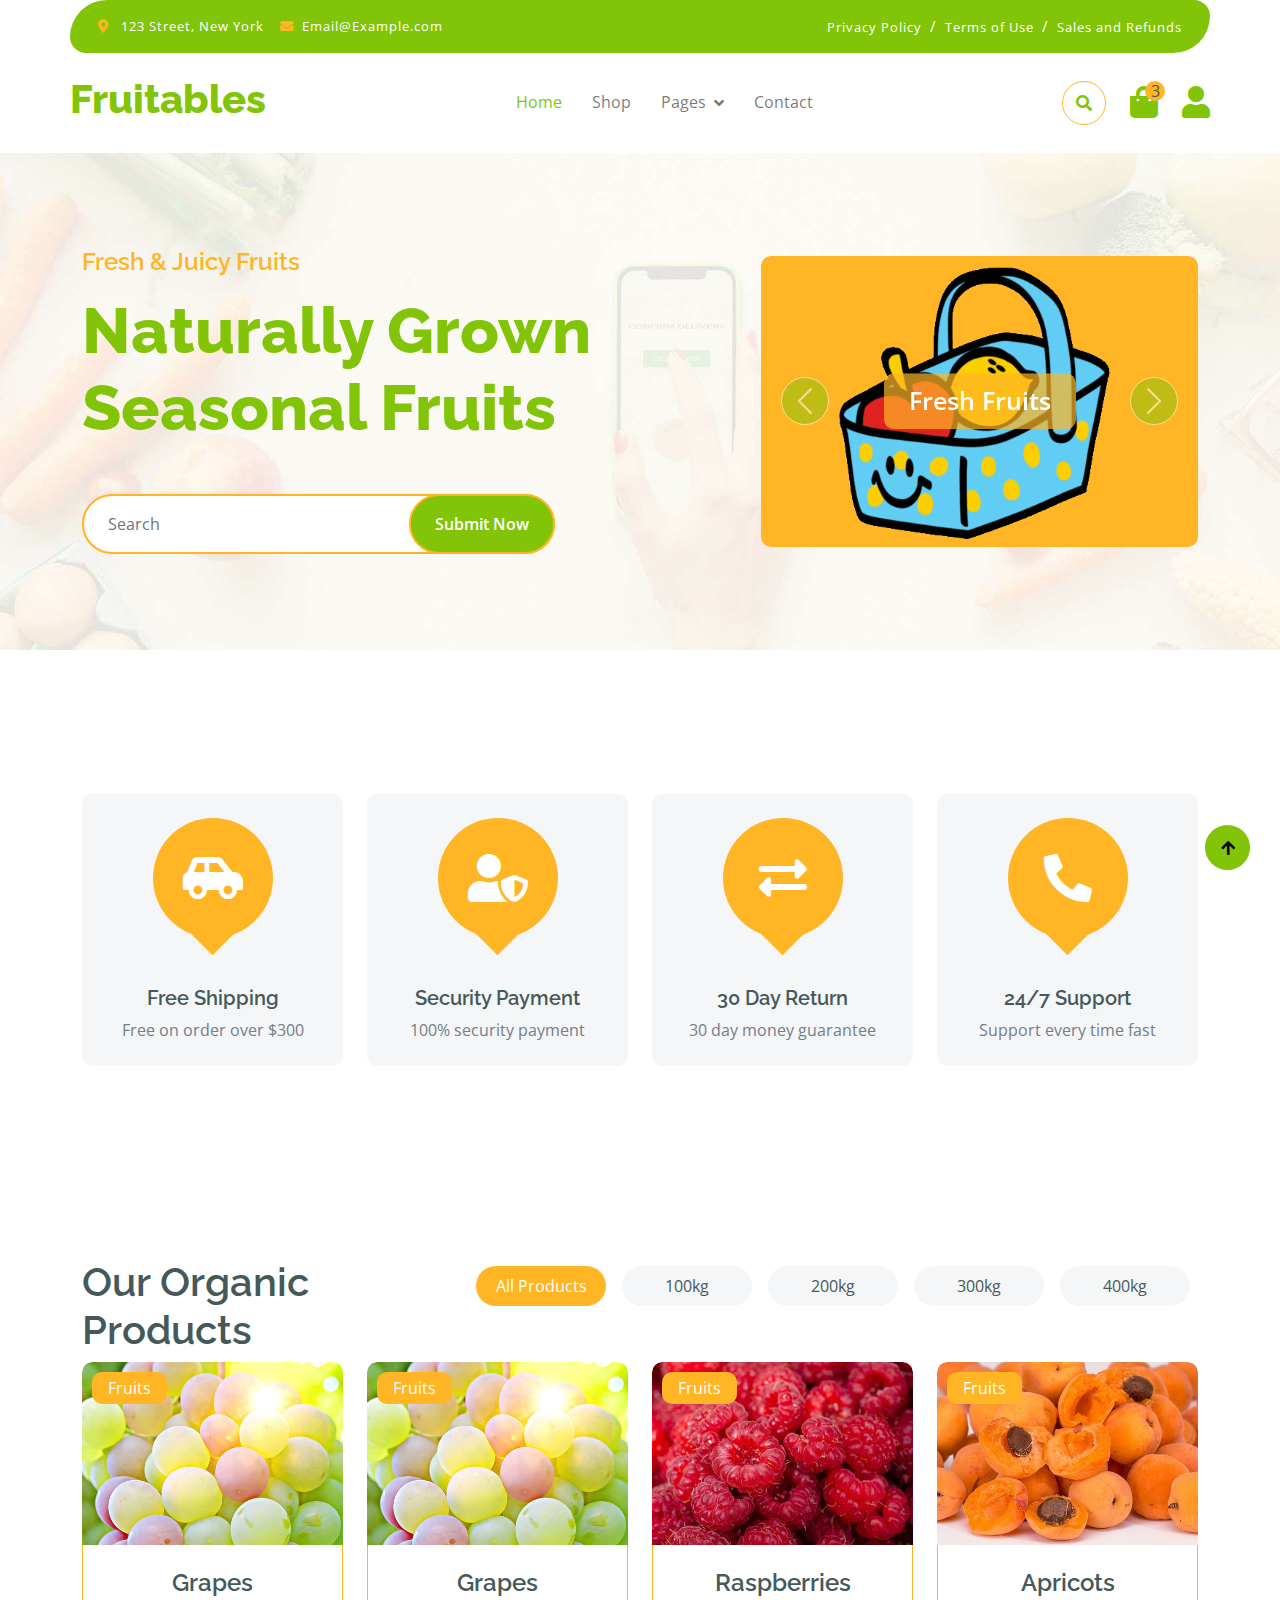
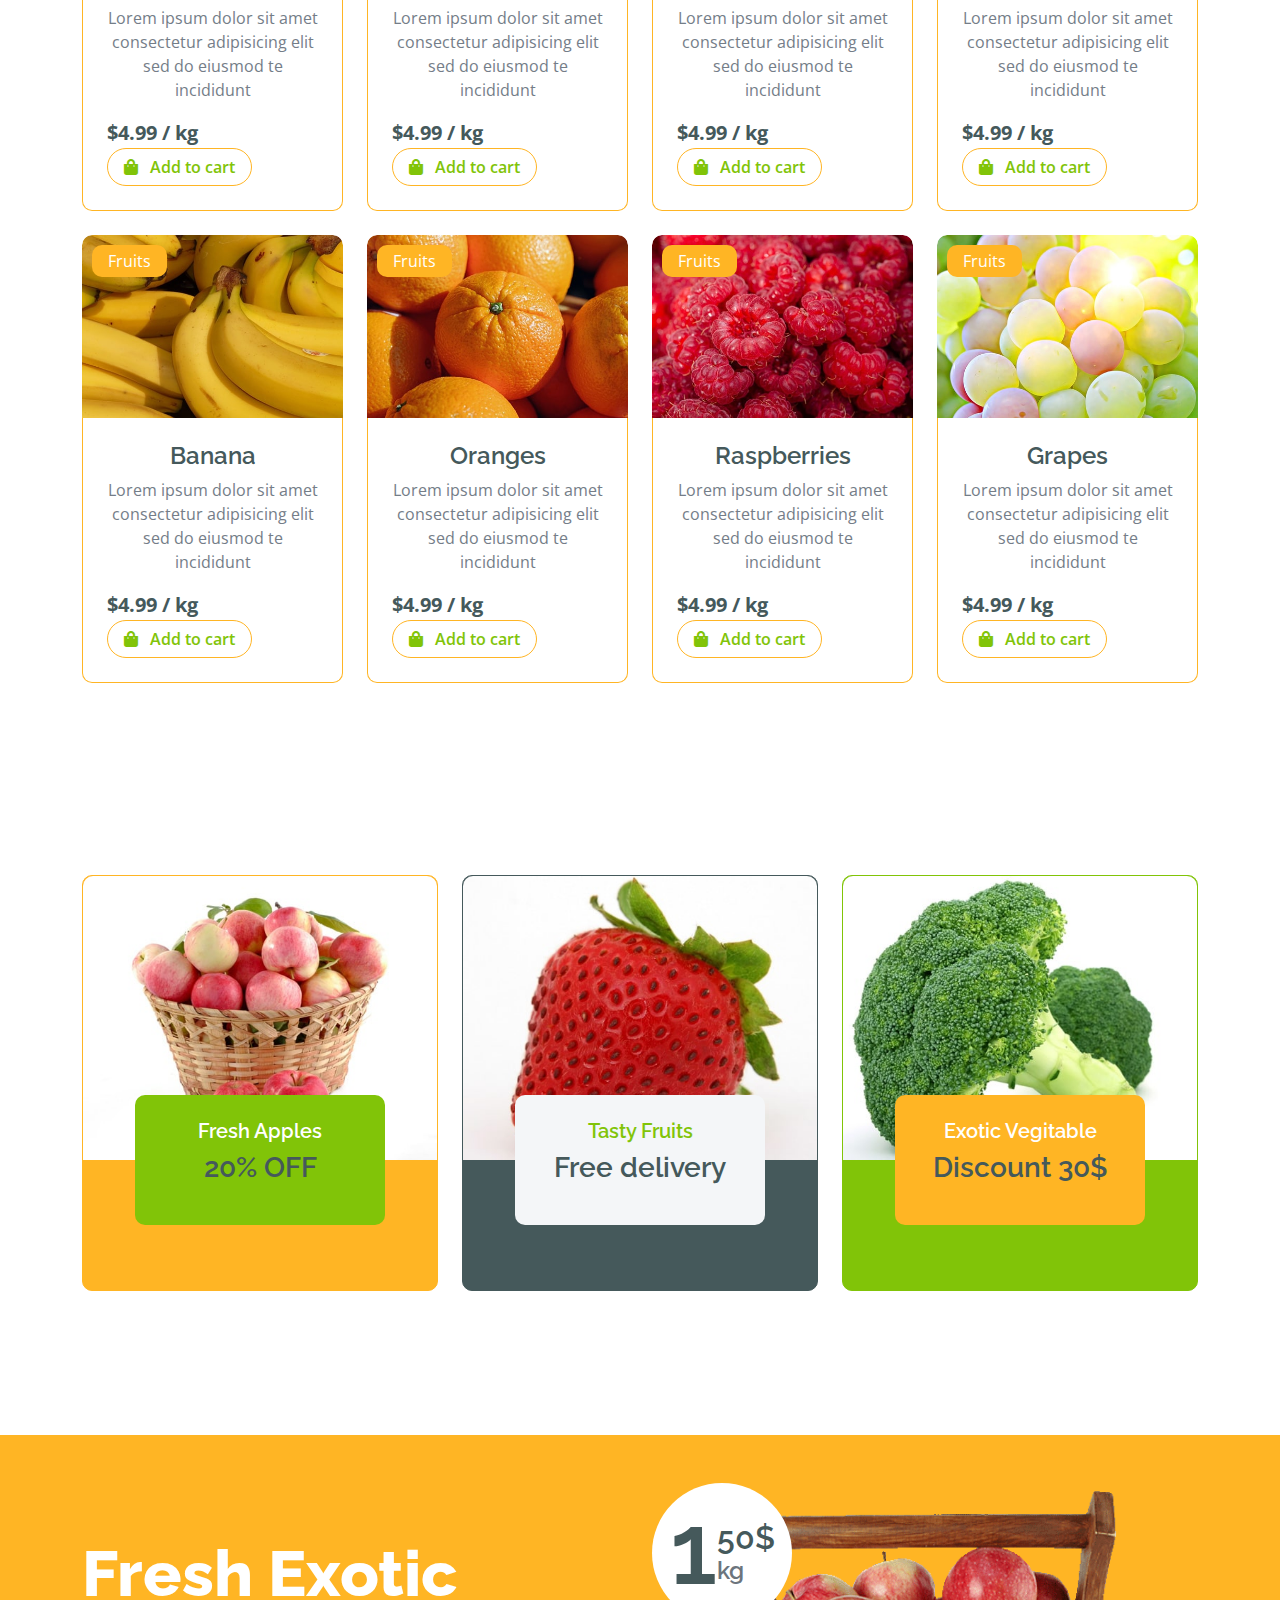
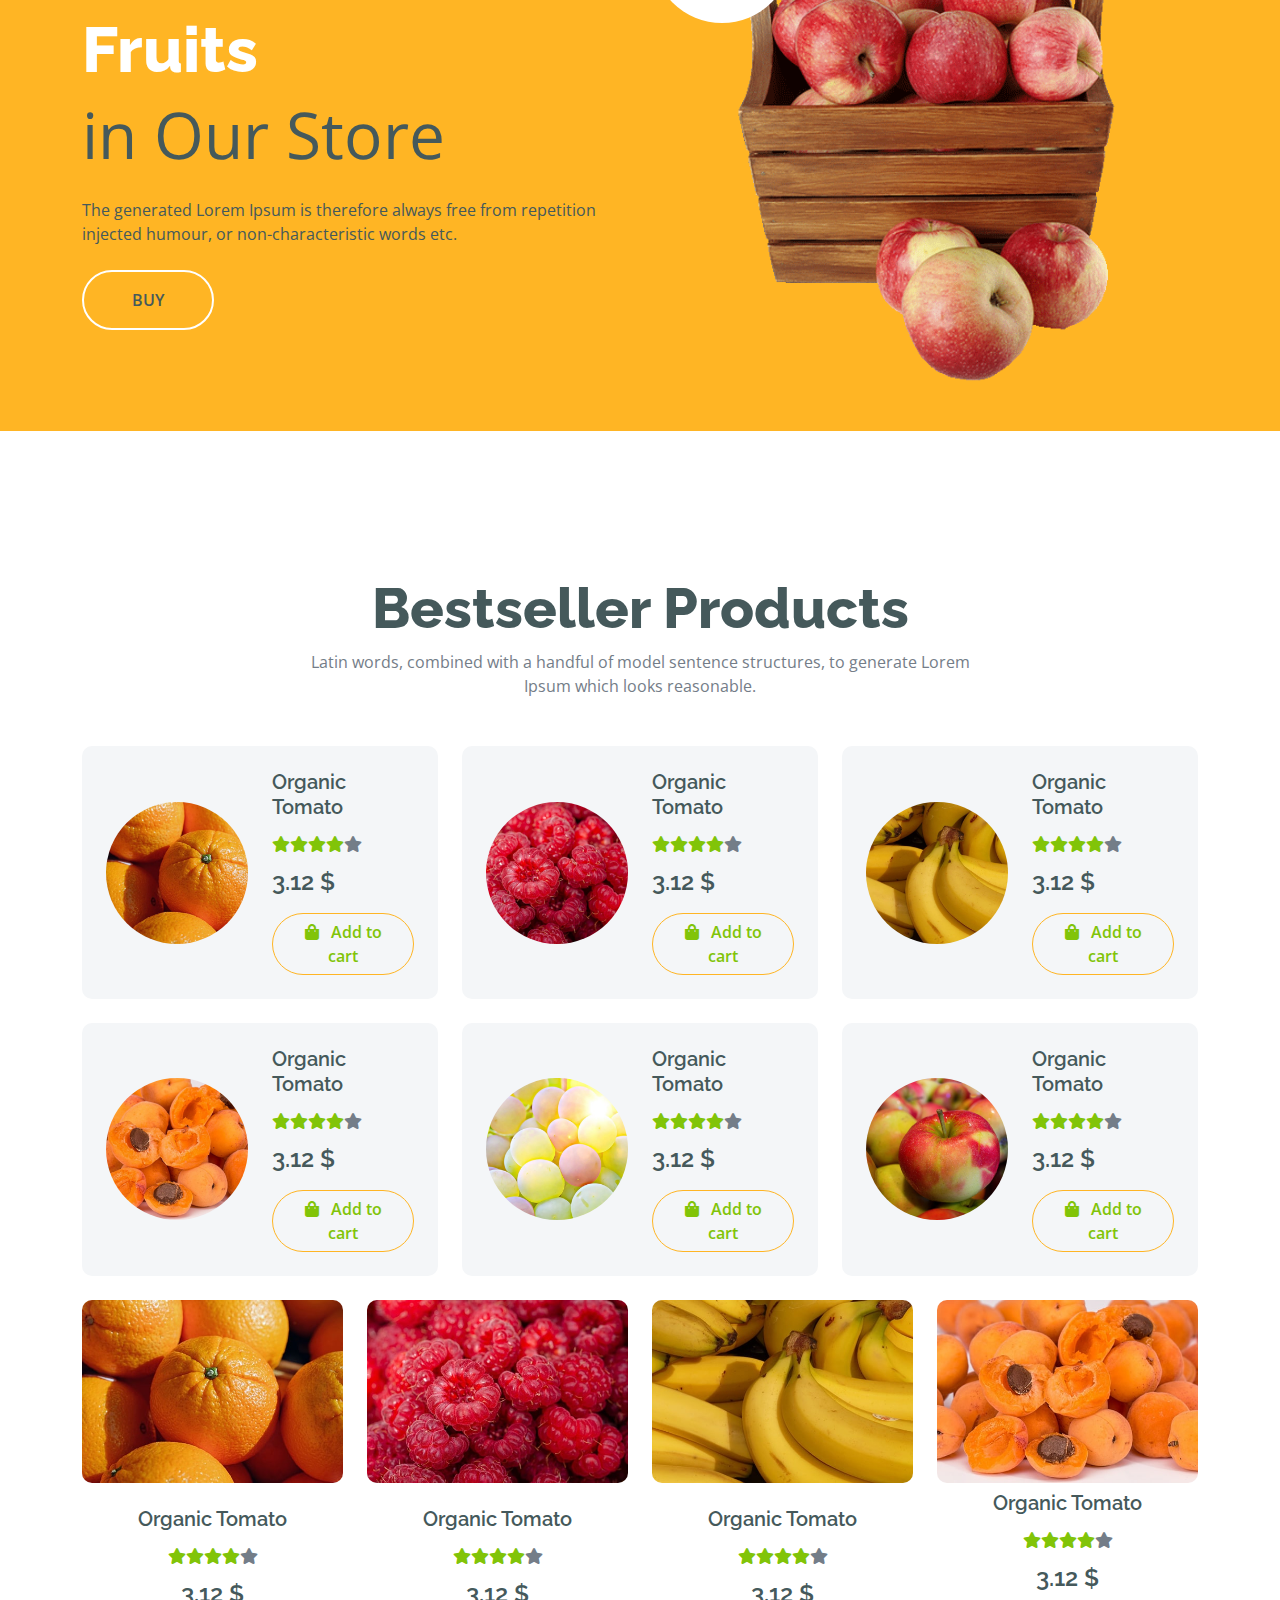
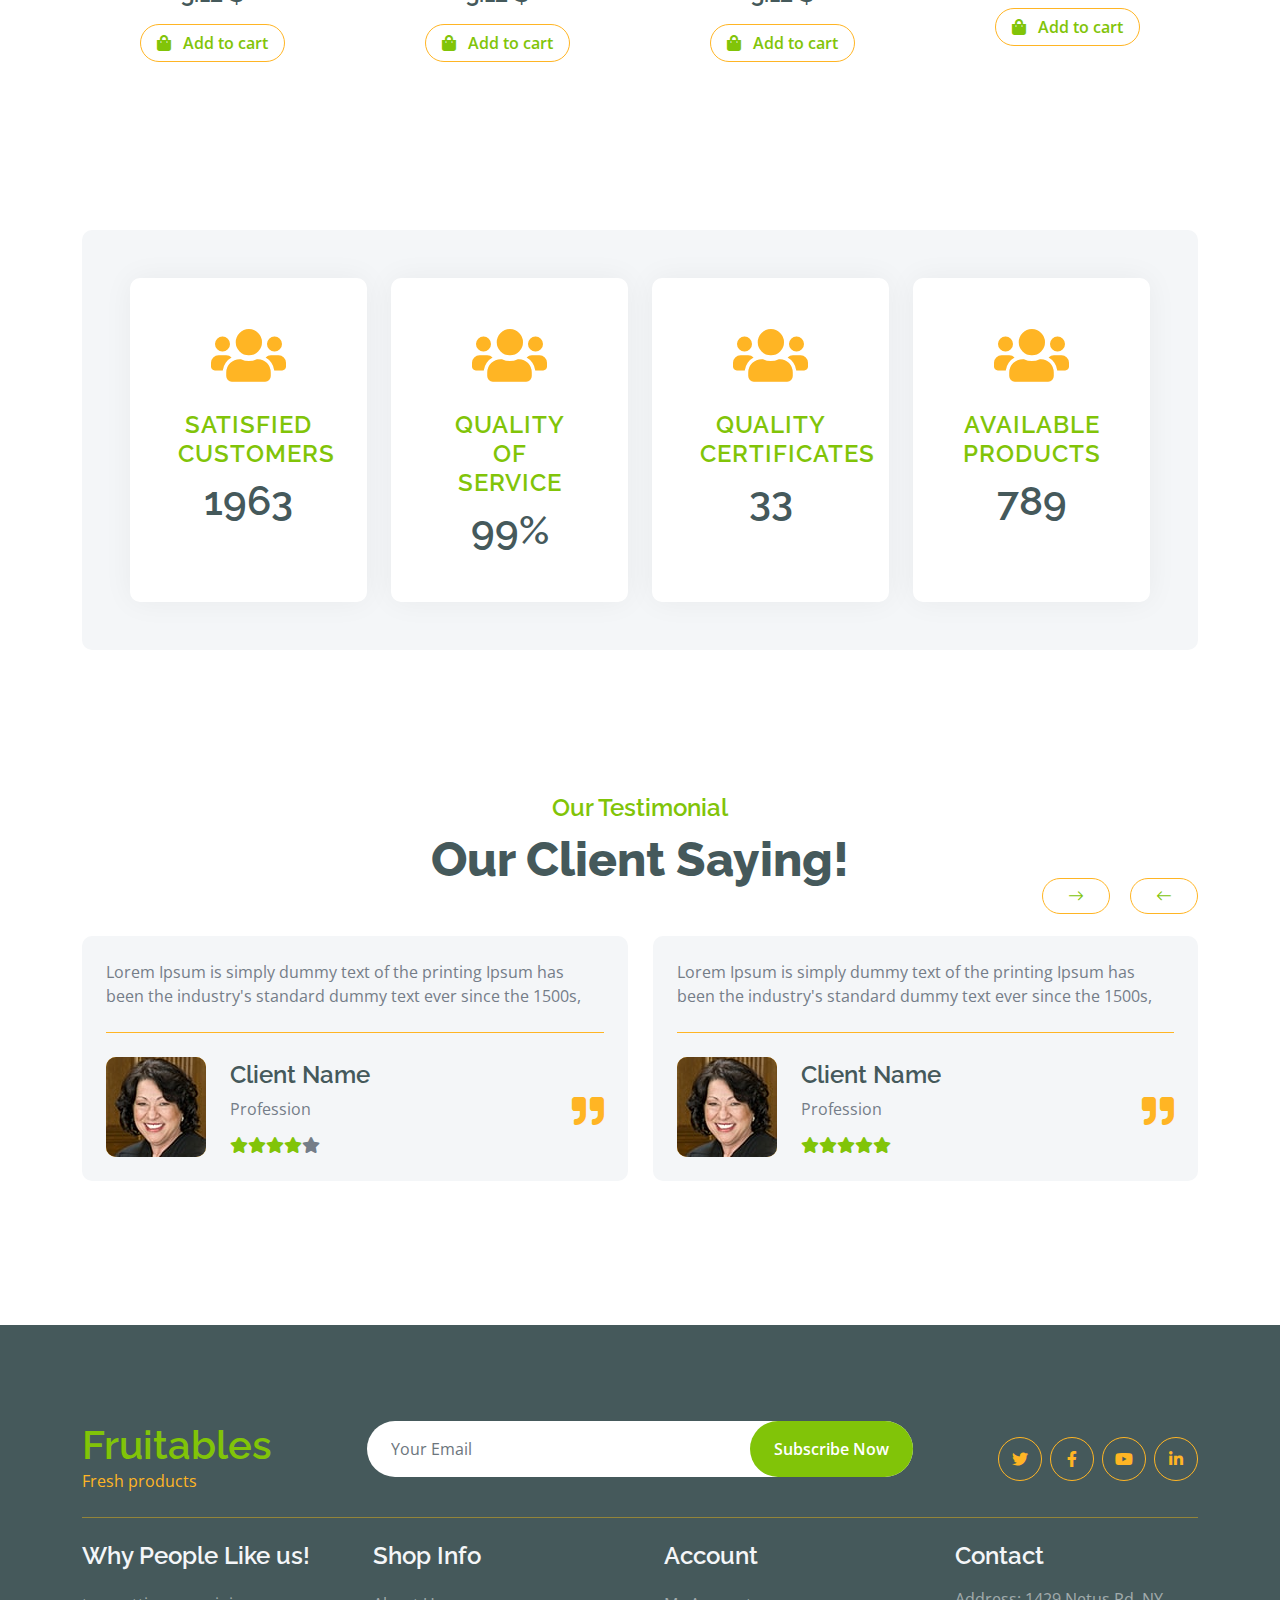
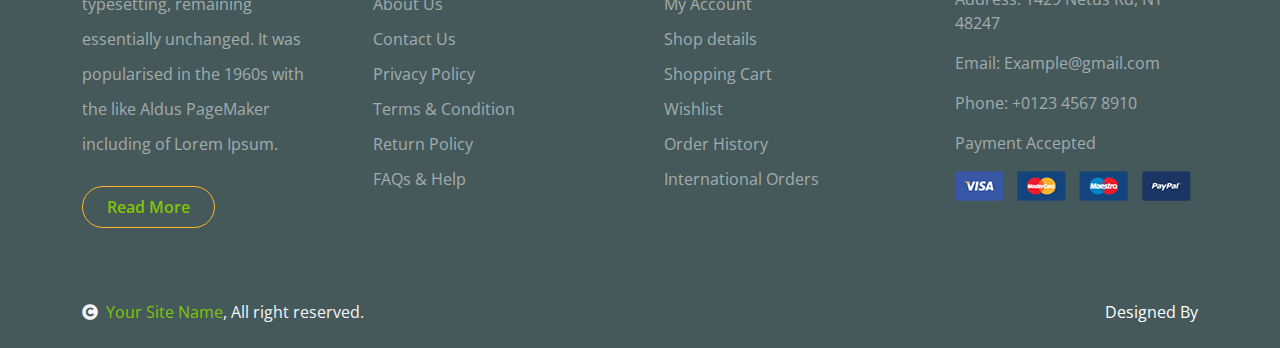
<file: index.html>
<!DOCTYPE html>
<html lang="en">

    <head>
        <meta charset="utf-8">
        <title>Fruitables - Vegetable Website Template</title>
        <meta content="width=device-width, initial-scale=1.0" name="viewport">
        <meta content="" name="keywords">
        <meta content="" name="description">

        <!-- Google Web Fonts -->
        <link rel="preconnect" href="https://fonts.googleapis.com">
        <link rel="preconnect" href="https://fonts.gstatic.com" crossorigin>
        <link href="https://fonts.googleapis.com/css2?family=Open+Sans:wght@400;600&family=Raleway:wght@600;800&display=swap" rel="stylesheet"> 

        <!-- Icon Font Stylesheet -->
        <link rel="stylesheet" href="https://use.fontawesome.com/releases/v5.15.4/css/all.css"/>
        <link href="https://cdn.jsdelivr.net/npm/bootstrap-icons@1.4.1/font/bootstrap-icons.css" rel="stylesheet">

        <!-- Libraries Stylesheet -->
        <link href="lib/lightbox/css/lightbox.min.css" rel="stylesheet">
        <link href="lib/owlcarousel/assets/owl.carousel.min.css" rel="stylesheet">


        <!-- Customized Bootstrap Stylesheet -->
        <link href="css/bootstrap.min.css" rel="stylesheet">

        <!-- Template Stylesheet -->
        <link href="css/style.css" rel="stylesheet">
    </head>

    <body>

        <!-- Spinner Start -->
        <div id="spinner" class="show w-100 vh-100 bg-white position-fixed translate-middle top-50 start-50  d-flex align-items-center justify-content-center">
            <div class="spinner-grow text-primary" role="status"></div>
        </div>
        <!-- Spinner End -->


        <!-- Navbar start -->
        <div class="container-fluid fixed-top">
            <div class="container topbar bg-primary d-none d-lg-block">
                <div class="d-flex justify-content-between">
                    <div class="top-info ps-2">
                        <small class="me-3"><i class="fas fa-map-marker-alt me-2 text-secondary"></i> <a href="#" class="text-white">123 Street, New York</a></small>
                        <small class="me-3"><i class="fas fa-envelope me-2 text-secondary"></i><a href="#" class="text-white">Email@Example.com</a></small>
                    </div>
                    <div class="top-link pe-2">
                        <a href="#" class="text-white"><small class="text-white mx-2">Privacy Policy</small>/</a>
                        <a href="#" class="text-white"><small class="text-white mx-2">Terms of Use</small>/</a>
                        <a href="#" class="text-white"><small class="text-white ms-2">Sales and Refunds</small></a>
                    </div>
                </div>
            </div>
            <div class="container px-0">
                <nav class="navbar navbar-light bg-white navbar-expand-xl">
                    <a href="index.html" class="navbar-brand"><h1 class="text-primary display-6">Fruitables</h1></a>
                    <button class="navbar-toggler py-2 px-3" type="button" data-bs-toggle="collapse" data-bs-target="#navbarCollapse">
                        <span class="fa fa-bars text-primary"></span>
                    </button>
                    <div class="collapse navbar-collapse bg-white" id="navbarCollapse">
                        <div class="navbar-nav mx-auto">
                            <a href="index.html" class="nav-item nav-link active">Home</a>
                            <a href="shop.html" class="nav-item nav-link">Shop</a>
                            <div class="nav-item dropdown">
                                <a href="#" class="nav-link dropdown-toggle" data-bs-toggle="dropdown">Pages</a>
                                <div class="dropdown-menu m-0 bg-secondary rounded-0">
                                    <a href="cart.html" class="dropdown-item">Cart</a>
                                    <a href="chackout.html" class="dropdown-item">Chackout</a>
                                </div>
                            </div>
                            <a href="contact.html" class="nav-item nav-link">Contact</a>
                        </div>
                        <div class="d-flex m-3 me-0">
                            <button class="btn-search btn border border-secondary btn-md-square rounded-circle bg-white me-4" data-bs-toggle="modal" data-bs-target="#searchModal"><i class="fas fa-search text-primary"></i></button>
                            <a href="#" class="position-relative me-4 my-auto">
                                <i class="fa fa-shopping-bag fa-2x"></i>
                                <span class="position-absolute bg-secondary rounded-circle d-flex align-items-center justify-content-center text-dark px-1" style="top: -5px; left: 15px; height: 20px; min-width: 20px;">3</span>
                            </a>
                            <a href="#" class="my-auto">
                                <i class="fas fa-user fa-2x"></i>
                            </a>
                        </div>
                    </div>
                </nav>
            </div>
        </div>
        <!-- Navbar End -->


        <!-- Modal Search Start -->
        <div class="modal fade" id="searchModal" tabindex="-1" aria-labelledby="exampleModalLabel" aria-hidden="true">
            <div class="modal-dialog modal-fullscreen">
                <div class="modal-content rounded-0">
                    <div class="modal-header">
                        <h5 class="modal-title" id="exampleModalLabel">Search by keyword</h5>
                        <button type="button" class="btn-close" data-bs-dismiss="modal" aria-label="Close"></button>
                    </div>
                    <div class="modal-body d-flex align-items-center">
                        <div class="input-group w-75 mx-auto d-flex">
                            <input type="search" class="form-control p-3" placeholder="keywords" aria-describedby="search-icon-1">
                            <span id="search-icon-1" class="input-group-text p-3"><i class="fa fa-search"></i></span>
                        </div>
                    </div>
                </div>
            </div>
        </div>
        <!-- Modal Search End -->


        <!-- Hero Start -->
        <div class="container-fluid py-5 mb-5 hero-header">
            <div class="container py-5">
                <div class="row g-5 align-items-center">
                    <div class="col-md-12 col-lg-7">
                        <h4 class="mb-3 text-secondary">Fresh & Juicy Fruits</h4>
                        <h1 class="mb-5 display-3 text-primary">Naturally Grown Seasonal Fruits</h1>
                        
                        <div class="position-relative mx-auto">
                            <input class="form-control border-2 border-secondary w-75 py-3 px-4 rounded-pill" type="number" placeholder="Search">
                            <button type="submit" class="btn btn-primary border-2 border-secondary py-3 px-4 position-absolute rounded-pill text-white h-100" style="top: 0; right: 25%;">Submit Now</button>
                        </div>
                    </div>
                    <div class="col-md-12 col-lg-5">
                        <div id="carouselId" class="carousel slide position-relative" data-bs-ride="carousel">
                            <div class="carousel-inner" role="listbox">
                                <div class="carousel-item active rounded">
                                    <img src="img/Untitled design.gif" class="img-fluid w-100 h-100 bg-secondary rounded" alt="First slide">
                                    <a href="#" class="btn px-4 py-2 text-white rounded">Fresh Fruits</a>
                                </div>
                                <div class="carousel-item rounded">
                                    <img src="img/hero-img-1.png" class="img-fluid w-100 h-100 rounded" alt="Second slide">
                                    <a href="#" class="btn px-4 py-2 text-white rounded">Seasonal Fruits</a>
                                </div>
                            </div>
                            <button class="carousel-control-prev" type="button" data-bs-target="#carouselId" data-bs-slide="prev">
                                <span class="carousel-control-prev-icon" aria-hidden="true"></span>
                                <span class="visually-hidden">Previous</span>
                            </button>
                            <button class="carousel-control-next" type="button" data-bs-target="#carouselId" data-bs-slide="next">
                                <span class="carousel-control-next-icon" aria-hidden="true"></span>
                                <span class="visually-hidden">Next</span>
                            </button>
                        </div>
                    </div>
                </div>
            </div>
        </div>
        <!-- Hero End -->


        <!-- Featurs Section Start -->
        <div class="container-fluid featurs py-5">
            <div class="container py-5">
                <div class="row g-4">
                    <div class="col-md-6 col-lg-3">
                        <div class="featurs-item text-center rounded bg-light p-4">
                            <div class="featurs-icon btn-square rounded-circle bg-secondary mb-5 mx-auto">
                                <i class="fas fa-car-side fa-3x text-white"></i>
                            </div>
                            <div class="featurs-content text-center">
                                <h5>Free Shipping</h5>
                                <p class="mb-0">Free on order over $300</p>
                            </div>
                        </div>
                    </div>
                    <div class="col-md-6 col-lg-3">
                        <div class="featurs-item text-center rounded bg-light p-4">
                            <div class="featurs-icon btn-square rounded-circle bg-secondary mb-5 mx-auto">
                                <i class="fas fa-user-shield fa-3x text-white"></i>
                            </div>
                            <div class="featurs-content text-center">
                                <h5>Security Payment</h5>
                                <p class="mb-0">100% security payment</p>
                            </div>
                        </div>
                    </div>
                    <div class="col-md-6 col-lg-3">
                        <div class="featurs-item text-center rounded bg-light p-4">
                            <div class="featurs-icon btn-square rounded-circle bg-secondary mb-5 mx-auto">
                                <i class="fas fa-exchange-alt fa-3x text-white"></i>
                            </div>
                            <div class="featurs-content text-center">
                                <h5>30 Day Return</h5>
                                <p class="mb-0">30 day money guarantee</p>
                            </div>
                        </div>
                    </div>
                    <div class="col-md-6 col-lg-3">
                        <div class="featurs-item text-center rounded bg-light p-4">
                            <div class="featurs-icon btn-square rounded-circle bg-secondary mb-5 mx-auto">
                                <i class="fa fa-phone-alt fa-3x text-white"></i>
                            </div>
                            <div class="featurs-content text-center">
                                <h5>24/7 Support</h5>
                                <p class="mb-0">Support every time fast</p>
                            </div>
                        </div>
                    </div>
                </div>
            </div>
        </div>
        <!-- Featurs Section End -->


        <!-- Fruits Shop Start-->
        <div class="container-fluid fruite py-5">
            <div class="container py-5">
                <div class="tab-class text-center">
                    <div class="row g-4">
                        <div class="col-lg-4 text-start">
                            <h1>Our Organic Products</h1>
                        </div>
                        <div class="col-lg-8 text-end">
                            <ul class="nav nav-pills d-inline-flex text-center mb-5">
                                <li class="nav-item">
                                    <a class="d-flex m-2 py-2 bg-light rounded-pill active" data-bs-toggle="pill" href="#tab-1">
                                        <span class="text-dark" style="width: 130px;">All Products</span>
                                    </a>
                                </li>
                                <li class="nav-item">
                                    <a class="d-flex py-2 m-2 bg-light rounded-pill" data-bs-toggle="pill" href="#tab-2">
                                        <span class="text-dark" style="width: 130px;">100kg</span>
                                    </a>
                                </li>
                                <li class="nav-item">
                                    <a class="d-flex m-2 py-2 bg-light rounded-pill" data-bs-toggle="pill" href="#tab-3">
                                        <span class="text-dark" style="width: 130px;">200kg</span>
                                    </a>
                                </li>
                                <li class="nav-item">
                                    <a class="d-flex m-2 py-2 bg-light rounded-pill" data-bs-toggle="pill" href="#tab-4">
                                        <span class="text-dark" style="width: 130px;">300kg</span>
                                    </a>
                                </li>
                                <li class="nav-item">
                                    <a class="d-flex m-2 py-2 bg-light rounded-pill" data-bs-toggle="pill" href="#tab-5">
                                        <span class="text-dark" style="width: 130px;">400kg</span>
                                    </a>
                                </li>
                            </ul>
                        </div>
                    </div>
                    <div class="tab-content">
                        <div id="tab-1" class="tab-pane fade show p-0 active">
                            <div class="row g-4">
                                <div class="col-lg-12">
                                    <div class="row g-4">
                                        <div class="col-md-6 col-lg-4 col-xl-3">
                                            <div class="rounded position-relative fruite-item">
                                                <div class="fruite-img">
                                                    <img src="img/fruite-item-5.jpg" class="img-fluid w-100 rounded-top" alt="">
                                                </div>
                                                <div class="text-white bg-secondary px-3 py-1 rounded position-absolute" style="top: 10px; left: 10px;">Fruits</div>
                                                <div class="p-4 border border-secondary border-top-0 rounded-bottom">
                                                    <h4>Grapes</h4>
                                                    <p>Lorem ipsum dolor sit amet consectetur adipisicing elit sed do eiusmod te incididunt</p>
                                                    <div class="d-flex justify-content-between flex-lg-wrap">
                                                        <p class="text-dark fs-5 fw-bold mb-0">$4.99 / kg</p>
                                                        <a href="#" class="btn border border-secondary rounded-pill px-3 text-primary"><i class="fa fa-shopping-bag me-2 text-primary"></i> Add to cart</a>
                                                    </div>
                                                </div>
                                            </div>
                                        </div>
                                        <div class="col-md-6 col-lg-4 col-xl-3">
                                            <div class="rounded position-relative fruite-item">
                                                <div class="fruite-img">
                                                    <img src="img/fruite-item-5.jpg" class="img-fluid w-100 rounded-top" alt="">
                                                </div>
                                                <div class="text-white bg-secondary px-3 py-1 rounded position-absolute" style="top: 10px; left: 10px;">Fruits</div>
                                                <div class="p-4 border border-secondary border-top-0 rounded-bottom">
                                                    <h4>Grapes</h4>
                                                    <p>Lorem ipsum dolor sit amet consectetur adipisicing elit sed do eiusmod te incididunt</p>
                                                    <div class="d-flex justify-content-between flex-lg-wrap">
                                                        <p class="text-dark fs-5 fw-bold mb-0">$4.99 / kg</p>
                                                        <a href="#" class="btn border border-secondary rounded-pill px-3 text-primary"><i class="fa fa-shopping-bag me-2 text-primary"></i> Add to cart</a>
                                                    </div>
                                                </div>
                                            </div>
                                        </div>
                                        <div class="col-md-6 col-lg-4 col-xl-3">
                                            <div class="rounded position-relative fruite-item">
                                                <div class="fruite-img">
                                                    <img src="img/fruite-item-2.jpg" class="img-fluid w-100 rounded-top" alt="">
                                                </div>
                                                <div class="text-white bg-secondary px-3 py-1 rounded position-absolute" style="top: 10px; left: 10px;">Fruits</div>
                                                <div class="p-4 border border-secondary border-top-0 rounded-bottom">
                                                    <h4>Raspberries</h4>
                                                    <p>Lorem ipsum dolor sit amet consectetur adipisicing elit sed do eiusmod te incididunt</p>
                                                    <div class="d-flex justify-content-between flex-lg-wrap">
                                                        <p class="text-dark fs-5 fw-bold mb-0">$4.99 / kg</p>
                                                        <a href="#" class="btn border border-secondary rounded-pill px-3 text-primary"><i class="fa fa-shopping-bag me-2 text-primary"></i> Add to cart</a>
                                                    </div>
                                                </div>
                                            </div>
                                        </div>
                                        <div class="col-md-6 col-lg-4 col-xl-3">
                                            <div class="rounded position-relative fruite-item">
                                                <div class="fruite-img">
                                                    <img src="img/fruite-item-4.jpg" class="img-fluid w-100 rounded-top" alt="">
                                                </div>
                                                <div class="text-white bg-secondary px-3 py-1 rounded position-absolute" style="top: 10px; left: 10px;">Fruits</div>
                                                <div class="p-4 border border-secondary border-top-0 rounded-bottom">
                                                    <h4>Apricots</h4>
                                                    <p>Lorem ipsum dolor sit amet consectetur adipisicing elit sed do eiusmod te incididunt</p>
                                                    <div class="d-flex justify-content-between flex-lg-wrap">
                                                        <p class="text-dark fs-5 fw-bold mb-0">$4.99 / kg</p>
                                                        <a href="#" class="btn border border-secondary rounded-pill px-3 text-primary"><i class="fa fa-shopping-bag me-2 text-primary"></i> Add to cart</a>
                                                    </div>
                                                </div>
                                            </div>
                                        </div>
                                        <div class="col-md-6 col-lg-4 col-xl-3">
                                            <div class="rounded position-relative fruite-item">
                                                <div class="fruite-img">
                                                    <img src="img/fruite-item-3.jpg" class="img-fluid w-100 rounded-top" alt="">
                                                </div>
                                                <div class="text-white bg-secondary px-3 py-1 rounded position-absolute" style="top: 10px; left: 10px;">Fruits</div>
                                                <div class="p-4 border border-secondary border-top-0 rounded-bottom">
                                                    <h4>Banana</h4>
                                                    <p>Lorem ipsum dolor sit amet consectetur adipisicing elit sed do eiusmod te incididunt</p>
                                                    <div class="d-flex justify-content-between flex-lg-wrap">
                                                        <p class="text-dark fs-5 fw-bold mb-0">$4.99 / kg</p>
                                                        <a href="#" class="btn border border-secondary rounded-pill px-3 text-primary"><i class="fa fa-shopping-bag me-2 text-primary"></i> Add to cart</a>
                                                    </div>
                                                </div>
                                            </div>
                                        </div>
                                        <div class="col-md-6 col-lg-4 col-xl-3">
                                            <div class="rounded position-relative fruite-item">
                                                <div class="fruite-img">
                                                    <img src="img/fruite-item-1.jpg" class="img-fluid w-100 rounded-top" alt="">
                                                </div>
                                                <div class="text-white bg-secondary px-3 py-1 rounded position-absolute" style="top: 10px; left: 10px;">Fruits</div>
                                                <div class="p-4 border border-secondary border-top-0 rounded-bottom">
                                                    <h4>Oranges</h4>
                                                    <p>Lorem ipsum dolor sit amet consectetur adipisicing elit sed do eiusmod te incididunt</p>
                                                    <div class="d-flex justify-content-between flex-lg-wrap">
                                                        <p class="text-dark fs-5 fw-bold mb-0">$4.99 / kg</p>
                                                        <a href="#" class="btn border border-secondary rounded-pill px-3 text-primary"><i class="fa fa-shopping-bag me-2 text-primary"></i> Add to cart</a>
                                                    </div>
                                                </div>
                                            </div>
                                        </div>
                                        <div class="col-md-6 col-lg-4 col-xl-3">
                                            <div class="rounded position-relative fruite-item">
                                                <div class="fruite-img">
                                                    <img src="img/fruite-item-2.jpg" class="img-fluid w-100 rounded-top" alt="">
                                                </div>
                                                <div class="text-white bg-secondary px-3 py-1 rounded position-absolute" style="top: 10px; left: 10px;">Fruits</div>
                                                <div class="p-4 border border-secondary border-top-0 rounded-bottom">
                                                    <h4>Raspberries</h4>
                                                    <p>Lorem ipsum dolor sit amet consectetur adipisicing elit sed do eiusmod te incididunt</p>
                                                    <div class="d-flex justify-content-between flex-lg-wrap">
                                                        <p class="text-dark fs-5 fw-bold mb-0">$4.99 / kg</p>
                                                        <a href="#" class="btn border border-secondary rounded-pill px-3 text-primary"><i class="fa fa-shopping-bag me-2 text-primary"></i> Add to cart</a>
                                                    </div>
                                                </div>
                                            </div>
                                        </div>
                                        <div class="col-md-6 col-lg-4 col-xl-3">
                                            <div class="rounded position-relative fruite-item">
                                                <div class="fruite-img">
                                                    <img src="img/fruite-item-5.jpg" class="img-fluid w-100 rounded-top" alt="">
                                                </div>
                                                <div class="text-white bg-secondary px-3 py-1 rounded position-absolute" style="top: 10px; left: 10px;">Fruits</div>
                                                <div class="p-4 border border-secondary border-top-0 rounded-bottom">
                                                    <h4>Grapes</h4>
                                                    <p>Lorem ipsum dolor sit amet consectetur adipisicing elit sed do eiusmod te incididunt</p>
                                                    <div class="d-flex justify-content-between flex-lg-wrap">
                                                        <p class="text-dark fs-5 fw-bold mb-0">$4.99 / kg</p>
                                                        <a href="#" class="btn border border-secondary rounded-pill px-3 text-primary"><i class="fa fa-shopping-bag me-2 text-primary"></i> Add to cart</a>
                                                    </div>
                                                </div>
                                            </div>
                                        </div>
                                    </div>
                                </div>
                            </div>
                        </div>
                        <div id="tab-2" class="tab-pane fade show p-0">
                            <div class="row g-4">
                                <div class="col-lg-12">
                                    <div class="row g-4">
                                        <div class="col-md-6 col-lg-4 col-xl-3">
                                            <div class="rounded position-relative fruite-item">
                                                <div class="fruite-img">
                                                    <img src="img/fruite-item-5.jpg" class="img-fluid w-100 rounded-top" alt="">
                                                </div>
                                                <div class="text-white bg-secondary px-3 py-1 rounded position-absolute" style="top: 10px; left: 10px;">Fruits</div>
                                                <div class="p-4 border border-secondary border-top-0 rounded-bottom">
                                                    <h4>Grapes</h4>
                                                    <p>Lorem ipsum dolor sit amet consectetur adipisicing elit sed do eiusmod te incididunt</p>
                                                    <div class="d-flex justify-content-between flex-lg-wrap">
                                                        <p class="text-dark fs-5 fw-bold mb-0">$4.99 / kg</p>
                                                        <a href="#" class="btn border border-secondary rounded-pill px-3 text-primary"><i class="fa fa-shopping-bag me-2 text-primary"></i> Add to cart</a>
                                                    </div>
                                                </div>
                                            </div>
                                        </div>
                                        <div class="col-md-6 col-lg-4 col-xl-3">
                                            <div class="rounded position-relative fruite-item">
                                                <div class="fruite-img">
                                                    <img src="img/fruite-item-2.jpg" class="img-fluid w-100 rounded-top" alt="">
                                                </div>
                                                <div class="text-white bg-secondary px-3 py-1 rounded position-absolute" style="top: 10px; left: 10px;">Fruits</div>
                                                <div class="p-4 border border-secondary border-top-0 rounded-bottom">
                                                    <h4>Raspberries</h4>
                                                    <p>Lorem ipsum dolor sit amet consectetur adipisicing elit sed do eiusmod te incididunt</p>
                                                    <div class="d-flex justify-content-between flex-lg-wrap">
                                                        <p class="text-dark fs-5 fw-bold mb-0">$4.99 / kg</p>
                                                        <a href="#" class="btn border border-secondary rounded-pill px-3 text-primary"><i class="fa fa-shopping-bag me-2 text-primary"></i> Add to cart</a>
                                                    </div>
                                                </div>
                                            </div>
                                        </div>
                                    </div>
                                </div>
                            </div>
                        </div>
                        <div id="tab-3" class="tab-pane fade show p-0">
                            <div class="row g-4">
                                <div class="col-lg-12">
                                    <div class="row g-4">
                                        <div class="col-md-6 col-lg-4 col-xl-3">
                                            <div class="rounded position-relative fruite-item">
                                                <div class="fruite-img">
                                                    <img src="img/fruite-item-1.jpg" class="img-fluid w-100 rounded-top" alt="">
                                                </div>
                                                <div class="text-white bg-secondary px-3 py-1 rounded position-absolute" style="top: 10px; left: 10px;">Fruits</div>
                                                <div class="p-4 border border-secondary border-top-0 rounded-bottom">
                                                    <h4>Oranges</h4>
                                                    <p>Lorem ipsum dolor sit amet consectetur adipisicing elit sed do eiusmod te incididunt</p>
                                                    <div class="d-flex justify-content-between flex-lg-wrap">
                                                        <p class="text-dark fs-5 fw-bold mb-0">$4.99 / kg</p>
                                                        <a href="#" class="btn border border-secondary rounded-pill px-3 text-primary"><i class="fa fa-shopping-bag me-2 text-primary"></i> Add to cart</a>
                                                    </div>
                                                </div>
                                            </div>
                                        </div>
                                        <div class="col-md-6 col-lg-4 col-xl-3">
                                            <div class="rounded position-relative fruite-item">
                                                <div class="fruite-img">
                                                    <img src="img/fruite-item-6.jpg" class="img-fluid w-100 rounded-top" alt="">
                                                </div>
                                                <div class="text-white bg-secondary px-3 py-1 rounded position-absolute" style="top: 10px; left: 10px;">Fruits</div>
                                                <div class="p-4 border border-secondary border-top-0 rounded-bottom">
                                                    <h4>Apple</h4>
                                                    <p>Lorem ipsum dolor sit amet consectetur adipisicing elit sed do eiusmod te incididunt</p>
                                                    <div class="d-flex justify-content-between flex-lg-wrap">
                                                        <p class="text-dark fs-5 fw-bold mb-0">$4.99 / kg</p>
                                                        <a href="#" class="btn border border-secondary rounded-pill px-3 text-primary"><i class="fa fa-shopping-bag me-2 text-primary"></i> Add to cart</a>
                                                    </div>
                                                </div>
                                            </div>
                                        </div>
                                    </div>
                                </div>
                            </div>
                        </div>
                        <div id="tab-4" class="tab-pane fade show p-0">
                            <div class="row g-4">
                                <div class="col-lg-12">
                                    <div class="row g-4">
                                        <div class="col-md-6 col-lg-4 col-xl-3">
                                            <div class="rounded position-relative fruite-item">
                                                <div class="fruite-img">
                                                    <img src="img/fruite-item-5.jpg" class="img-fluid w-100 rounded-top" alt="">
                                                </div>
                                                <div class="text-white bg-secondary px-3 py-1 rounded position-absolute" style="top: 10px; left: 10px;">Fruits</div>
                                                <div class="p-4 border border-secondary border-top-0 rounded-bottom">
                                                    <h4>Grapes</h4>
                                                    <p>Lorem ipsum dolor sit amet consectetur adipisicing elit sed do eiusmod te incididunt</p>
                                                    <div class="d-flex justify-content-between flex-lg-wrap">
                                                        <p class="text-dark fs-5 fw-bold mb-0">$4.99 / kg</p>
                                                        <a href="#" class="btn border border-secondary rounded-pill px-3 text-primary"><i class="fa fa-shopping-bag me-2 text-primary"></i> Add to cart</a>
                                                    </div>
                                                </div>
                                            </div>
                                        </div>
                                        <div class="col-md-6 col-lg-4 col-xl-3">
                                            <div class="rounded position-relative fruite-item">
                                                <div class="fruite-img">
                                                    <img src="img/fruite-item-4.jpg" class="img-fluid w-100 rounded-top" alt="">
                                                </div>
                                                <div class="text-white bg-secondary px-3 py-1 rounded position-absolute" style="top: 10px; left: 10px;">Fruits</div>
                                                <div class="p-4 border border-secondary border-top-0 rounded-bottom">
                                                    <h4>Apricots</h4>
                                                    <p>Lorem ipsum dolor sit amet consectetur adipisicing elit sed do eiusmod te incididunt</p>
                                                    <div class="d-flex justify-content-between flex-lg-wrap">
                                                        <p class="text-dark fs-5 fw-bold mb-0">$4.99 / kg</p>
                                                        <a href="#" class="btn border border-secondary rounded-pill px-3 text-primary"><i class="fa fa-shopping-bag me-2 text-primary"></i> Add to cart</a>
                                                    </div>
                                                </div>
                                            </div>
                                        </div>
                                    </div>
                                </div>
                            </div>
                        </div>
                        <div id="tab-5" class="tab-pane fade show p-0">
                            <div class="row g-4">
                                <div class="col-lg-12">
                                    <div class="row g-4">
                                        <div class="col-md-6 col-lg-4 col-xl-3">
                                            <div class="rounded position-relative fruite-item">
                                                <div class="fruite-img">
                                                    <img src="img/fruite-item-3.jpg" class="img-fluid w-100 rounded-top" alt="">
                                                </div>
                                                <div class="text-white bg-secondary px-3 py-1 rounded position-absolute" style="top: 10px; left: 10px;">Fruits</div>
                                                <div class="p-4 border border-secondary border-top-0 rounded-bottom">
                                                    <h4>Banana</h4>
                                                    <p>Lorem ipsum dolor sit amet consectetur adipisicing elit sed do eiusmod te incididunt</p>
                                                    <div class="d-flex justify-content-between flex-lg-wrap">
                                                        <p class="text-dark fs-5 fw-bold mb-0">$4.99 / kg</p>
                                                        <a href="#" class="btn border border-secondary rounded-pill px-3 text-primary"><i class="fa fa-shopping-bag me-2 text-primary"></i> Add to cart</a>
                                                    </div>
                                                </div>
                                            </div>
                                        </div>
                                        <div class="col-md-6 col-lg-4 col-xl-3">
                                            <div class="rounded position-relative fruite-item">
                                                <div class="fruite-img">
                                                    <img src="img/fruite-item-2.jpg" class="img-fluid w-100 rounded-top" alt="">
                                                </div>
                                                <div class="text-white bg-secondary px-3 py-1 rounded position-absolute" style="top: 10px; left: 10px;">Fruits</div>
                                                <div class="p-4 border border-secondary border-top-0 rounded-bottom">
                                                    <h4>Raspberries</h4>
                                                    <p>Lorem ipsum dolor sit amet consectetur adipisicing elit sed do eiusmod te incididunt</p>
                                                    <div class="d-flex justify-content-between flex-lg-wrap">
                                                        <p class="text-dark fs-5 fw-bold mb-0">$4.99 / kg</p>
                                                        <a href="#" class="btn border border-secondary rounded-pill px-3 text-primary"><i class="fa fa-shopping-bag me-2 text-primary"></i> Add to cart</a>
                                                    </div>
                                                </div>
                                            </div>
                                        </div>
                                        <div class="col-md-6 col-lg-4 col-xl-3">
                                            <div class="rounded position-relative fruite-item">
                                                <div class="fruite-img">
                                                    <img src="img/fruite-item-1.jpg" class="img-fluid w-100 rounded-top" alt="">
                                                </div>
                                                <div class="text-white bg-secondary px-3 py-1 rounded position-absolute" style="top: 10px; left: 10px;">Fruits</div>
                                                <div class="p-4 border border-secondary border-top-0 rounded-bottom">
                                                    <h4>Oranges</h4>
                                                    <p>Lorem ipsum dolor sit amet consectetur adipisicing elit sed do eiusmod te incididunt</p>
                                                    <div class="d-flex justify-content-between flex-lg-wrap">
                                                        <p class="text-dark fs-5 fw-bold mb-0">$4.99 / kg</p>
                                                        <a href="#" class="btn border border-secondary rounded-pill px-3 text-primary"><i class="fa fa-shopping-bag me-2 text-primary"></i> Add to cart</a>
                                                    </div>
                                                </div>
                                            </div>
                                        </div>
                                    </div>
                                </div>
                            </div>
                        </div>
                    </div>
                </div>      
            </div>
        </div>
        <!-- Fruits Shop End-->


        <!-- Featurs Start -->
        <div class="container-fluid service py-5">
            <div class="container py-5">
                <div class="row g-4 justify-content-center">
                    <div class="col-md-6 col-lg-4">
                        <a href="#">
                            <div class="service-item bg-secondary rounded border border-secondary">
                                <img src="img/featur-1.jpg" class="img-fluid rounded-top w-100" alt="">
                                <div class="px-4 rounded-bottom">
                                    <div class="service-content bg-primary text-center p-4 rounded">
                                        <h5 class="text-white">Fresh Apples</h5>
                                        <h3 class="mb-0">20% OFF</h3>
                                    </div>
                                </div>
                            </div>
                        </a>
                    </div>
                    <div class="col-md-6 col-lg-4">
                        <a href="#">
                            <div class="service-item bg-dark rounded border border-dark">
                                <img src="img/featur-2.jpg" class="img-fluid rounded-top w-100" alt="">
                                <div class="px-4 rounded-bottom">
                                    <div class="service-content bg-light text-center p-4 rounded">
                                        <h5 class="text-primary">Tasty Fruits</h5>
                                        <h3 class="mb-0">Free delivery</h3>
                                    </div>
                                </div>
                            </div>
                        </a>
                    </div>
                    <div class="col-md-6 col-lg-4">
                        <a href="#">
                            <div class="service-item bg-primary rounded border border-primary">
                                <img src="img/featur-3.jpg" class="img-fluid rounded-top w-100" alt="">
                                <div class="px-4 rounded-bottom">
                                    <div class="service-content bg-secondary text-center p-4 rounded">
                                        <h5 class="text-white">Exotic Vegitable</h5>
                                        <h3 class="mb-0">Discount 30$</h3>
                                    </div>
                                </div>
                            </div>
                        </a>
                    </div>
                </div>
            </div>
        </div>
        <!-- Featurs End -->


        <!-- Vesitable Shop Start-->
        <!-- <div class="container-fluid vesitable py-5">
            <div class="container py-5">
                <h1 class="mb-0">Fresh Organic Vegetables</h1>
                <div class="owl-carousel vegetable-carousel justify-content-center">
                    <div class="border border-primary rounded position-relative vesitable-item">
                        <div class="vesitable-img">
                            <img src="img/vegetable-item-6.jpg" class="img-fluid w-100 rounded-top" alt="">
                        </div>
                        <div class="text-white bg-primary px-3 py-1 rounded position-absolute" style="top: 10px; right: 10px;">Vegetable</div>
                        <div class="p-4 rounded-bottom">
                            <h4>Parsely</h4>
                            <p>Lorem ipsum dolor sit amet consectetur adipisicing elit sed do eiusmod te incididunt</p>
                            <div class="d-flex justify-content-between flex-lg-wrap">
                                <p class="text-dark fs-5 fw-bold mb-0">$4.99 / kg</p>
                                <a href="#" class="btn border border-secondary rounded-pill px-3 text-primary"><i class="fa fa-shopping-bag me-2 text-primary"></i> Add to cart</a>
                            </div>
                        </div>
                    </div>
                    <div class="border border-primary rounded position-relative vesitable-item">
                        <div class="vesitable-img">
                            <img src="img/vegetable-item-1.jpg" class="img-fluid w-100 rounded-top" alt="">
                        </div>
                        <div class="text-white bg-primary px-3 py-1 rounded position-absolute" style="top: 10px; right: 10px;">Vegetable</div>
                        <div class="p-4 rounded-bottom">
                            <h4>Parsely</h4>
                            <p>Lorem ipsum dolor sit amet consectetur adipisicing elit sed do eiusmod te incididunt</p>
                            <div class="d-flex justify-content-between flex-lg-wrap">
                                <p class="text-dark fs-5 fw-bold mb-0">$4.99 / kg</p>
                                <a href="#" class="btn border border-secondary rounded-pill px-3 text-primary"><i class="fa fa-shopping-bag me-2 text-primary"></i> Add to cart</a>
                            </div>
                        </div>
                    </div>
                    <div class="border border-primary rounded position-relative vesitable-item">
                        <div class="vesitable-img">
                            <img src="img/vegetable-item-3.png" class="img-fluid w-100 rounded-top bg-light" alt="">
                        </div>
                        <div class="text-white bg-primary px-3 py-1 rounded position-absolute" style="top: 10px; right: 10px;">Vegetable</div>
                        <div class="p-4 rounded-bottom">
                            <h4>Banana</h4>
                            <p>Lorem ipsum dolor sit amet consectetur adipisicing elit sed do eiusmod te incididunt</p>
                            <div class="d-flex justify-content-between flex-lg-wrap">
                                <p class="text-dark fs-5 fw-bold mb-0">$7.99 / kg</p>
                                <a href="#" class="btn border border-secondary rounded-pill px-3 text-primary"><i class="fa fa-shopping-bag me-2 text-primary"></i> Add to cart</a>
                            </div>
                        </div>
                    </div>
                    <div class="border border-primary rounded position-relative vesitable-item">
                        <div class="vesitable-img">
                            <img src="img/vegetable-item-4.jpg" class="img-fluid w-100 rounded-top" alt="">
                        </div>
                        <div class="text-white bg-primary px-3 py-1 rounded position-absolute" style="top: 10px; right: 10px;">Vegetable</div>
                        <div class="p-4 rounded-bottom">
                            <h4>Bell Papper</h4>
                            <p>Lorem ipsum dolor sit amet consectetur adipisicing elit sed do eiusmod te incididunt</p>
                            <div class="d-flex justify-content-between flex-lg-wrap">
                                <p class="text-dark fs-5 fw-bold mb-0">$7.99 / kg</p>
                                <a href="#" class="btn border border-secondary rounded-pill px-3 text-primary"><i class="fa fa-shopping-bag me-2 text-primary"></i> Add to cart</a>
                            </div>
                        </div>
                    </div>
                    <div class="border border-primary rounded position-relative vesitable-item">
                        <div class="vesitable-img">
                            <img src="img/vegetable-item-5.jpg" class="img-fluid w-100 rounded-top" alt="">
                        </div>
                        <div class="text-white bg-primary px-3 py-1 rounded position-absolute" style="top: 10px; right: 10px;">Vegetable</div>
                        <div class="p-4 rounded-bottom">
                            <h4>Potatoes</h4>
                            <p>Lorem ipsum dolor sit amet consectetur adipisicing elit sed do eiusmod te incididunt</p>
                            <div class="d-flex justify-content-between flex-lg-wrap">
                                <p class="text-dark fs-5 fw-bold mb-0">$7.99 / kg</p>
                                <a href="#" class="btn border border-secondary rounded-pill px-3 text-primary"><i class="fa fa-shopping-bag me-2 text-primary"></i> Add to cart</a>
                            </div>
                        </div>
                    </div>
                    <div class="border border-primary rounded position-relative vesitable-item">
                        <div class="vesitable-img">
                            <img src="img/vegetable-item-6.jpg" class="img-fluid w-100 rounded-top" alt="">
                        </div>
                        <div class="text-white bg-primary px-3 py-1 rounded position-absolute" style="top: 10px; right: 10px;">Vegetable</div>
                        <div class="p-4 rounded-bottom">
                            <h4>Parsely</h4>
                            <p>Lorem ipsum dolor sit amet consectetur adipisicing elit sed do eiusmod te incididunt</p>
                            <div class="d-flex justify-content-between flex-lg-wrap">
                                <p class="text-dark fs-5 fw-bold mb-0">$7.99 / kg</p>
                                <a href="#" class="btn border border-secondary rounded-pill px-3 text-primary"><i class="fa fa-shopping-bag me-2 text-primary"></i> Add to cart</a>
                            </div>
                        </div>
                    </div>
                    <div class="border border-primary rounded position-relative vesitable-item">
                        <div class="vesitable-img">
                            <img src="img/vegetable-item-5.jpg" class="img-fluid w-100 rounded-top" alt="">
                        </div>
                        <div class="text-white bg-primary px-3 py-1 rounded position-absolute" style="top: 10px; right: 10px;">Vegetable</div>
                        <div class="p-4 rounded-bottom">
                            <h4>Potatoes</h4>
                            <p>Lorem ipsum dolor sit amet consectetur adipisicing elit sed do eiusmod te incididunt</p>
                            <div class="d-flex justify-content-between flex-lg-wrap">
                                <p class="text-dark fs-5 fw-bold mb-0">$7.99 / kg</p>
                                <a href="#" class="btn border border-secondary rounded-pill px-3 text-primary"><i class="fa fa-shopping-bag me-2 text-primary"></i> Add to cart</a>
                            </div>
                        </div>
                    </div>
                    <div class="border border-primary rounded position-relative vesitable-item">
                        <div class="vesitable-img">
                            <img src="img/vegetable-item-6.jpg" class="img-fluid w-100 rounded-top" alt="">
                        </div>
                        <div class="text-white bg-primary px-3 py-1 rounded position-absolute" style="top: 10px; right: 10px;">Vegetable</div>
                        <div class="p-4 rounded-bottom">
                            <h4>Parsely</h4>
                            <p>Lorem ipsum dolor sit amet consectetur adipisicing elit sed do eiusmod te incididunt</p>
                            <div class="d-flex justify-content-between flex-lg-wrap">
                                <p class="text-dark fs-5 fw-bold mb-0">$7.99 / kg</p>
                                <a href="#" class="btn border border-secondary rounded-pill px-3 text-primary"><i class="fa fa-shopping-bag me-2 text-primary"></i> Add to cart</a>
                            </div>
                        </div>
                    </div>
                </div>
            </div>
        </div> -->
        <!-- Vesitable Shop End -->


        <!-- Banner Section Start-->
        <div class="container-fluid banner bg-secondary my-5">
            <div class="container py-5">
                <div class="row g-4 align-items-center">
                    <div class="col-lg-6">
                        <div class="py-4">
                            <h1 class="display-3 text-white">Fresh Exotic Fruits</h1>
                            <p class="fw-normal display-3 text-dark mb-4">in Our Store</p>
                            <p class="mb-4 text-dark">The generated Lorem Ipsum is therefore always free from repetition injected humour, or non-characteristic words etc.</p>
                            <a href="#" class="banner-btn btn border-2 border-white rounded-pill text-dark py-3 px-5">BUY</a>
                        </div>
                    </div>
                    <div class="col-lg-6">
                        <div class="position-relative">
                            <img src="img/baner-1.png" class="img-fluid w-100 rounded" alt="">
                            <div class="d-flex align-items-center justify-content-center bg-white rounded-circle position-absolute" style="width: 140px; height: 140px; top: 0; left: 0;">
                                <h1 style="font-size: 100px;">1</h1>
                                <div class="d-flex flex-column">
                                    <span class="h2 mb-0">50$</span>
                                    <span class="h4 text-muted mb-0">kg</span>
                                </div>
                            </div>
                        </div>
                    </div>
                </div>
            </div>
        </div>
        <!-- Banner Section End -->


        <!-- Bestsaler Product Start -->
        <div class="container-fluid py-5">
            <div class="container py-5">
                <div class="text-center mx-auto mb-5" style="max-width: 700px;">
                    <h1 class="display-4">Bestseller Products</h1>
                    <p>Latin words, combined with a handful of model sentence structures, to generate Lorem Ipsum which looks reasonable.</p>
                </div>
                <div class="row g-4">
                    <div class="col-lg-6 col-xl-4">
                        <div class="p-4 rounded bg-light">
                            <div class="row align-items-center">
                                <div class="col-6">
                                    <img src="img/best-product-1.jpg" class="img-fluid rounded-circle w-100" alt="">
                                </div>
                                <div class="col-6">
                                    <a href="#" class="h5">Organic Tomato</a>
                                    <div class="d-flex my-3">
                                        <i class="fas fa-star text-primary"></i>
                                        <i class="fas fa-star text-primary"></i>
                                        <i class="fas fa-star text-primary"></i>
                                        <i class="fas fa-star text-primary"></i>
                                        <i class="fas fa-star"></i>
                                    </div>
                                    <h4 class="mb-3">3.12 $</h4>
                                    <a href="#" class="btn border border-secondary rounded-pill px-3 text-primary"><i class="fa fa-shopping-bag me-2 text-primary"></i> Add to cart</a>
                                </div>
                            </div>
                        </div>
                    </div>
                    <div class="col-lg-6 col-xl-4">
                        <div class="p-4 rounded bg-light">
                            <div class="row align-items-center">
                                <div class="col-6">
                                    <img src="img/best-product-2.jpg" class="img-fluid rounded-circle w-100" alt="">
                                </div>
                                <div class="col-6">
                                    <a href="#" class="h5">Organic Tomato</a>
                                    <div class="d-flex my-3">
                                        <i class="fas fa-star text-primary"></i>
                                        <i class="fas fa-star text-primary"></i>
                                        <i class="fas fa-star text-primary"></i>
                                        <i class="fas fa-star text-primary"></i>
                                        <i class="fas fa-star"></i>
                                    </div>
                                    <h4 class="mb-3">3.12 $</h4>
                                    <a href="#" class="btn border border-secondary rounded-pill px-3 text-primary"><i class="fa fa-shopping-bag me-2 text-primary"></i> Add to cart</a>
                                </div>
                            </div>
                        </div>
                    </div>
                    <div class="col-lg-6 col-xl-4">
                        <div class="p-4 rounded bg-light">
                            <div class="row align-items-center">
                                <div class="col-6">
                                    <img src="img/best-product-3.jpg" class="img-fluid rounded-circle w-100" alt="">
                                </div>
                                <div class="col-6">
                                    <a href="#" class="h5">Organic Tomato</a>
                                    <div class="d-flex my-3">
                                        <i class="fas fa-star text-primary"></i>
                                        <i class="fas fa-star text-primary"></i>
                                        <i class="fas fa-star text-primary"></i>
                                        <i class="fas fa-star text-primary"></i>
                                        <i class="fas fa-star"></i>
                                    </div>
                                    <h4 class="mb-3">3.12 $</h4>
                                    <a href="#" class="btn border border-secondary rounded-pill px-3 text-primary"><i class="fa fa-shopping-bag me-2 text-primary"></i> Add to cart</a>
                                </div>
                            </div>
                        </div>
                    </div>
                    <div class="col-lg-6 col-xl-4">
                        <div class="p-4 rounded bg-light">
                            <div class="row align-items-center">
                                <div class="col-6">
                                    <img src="img/best-product-4.jpg" class="img-fluid rounded-circle w-100" alt="">
                                </div>
                                <div class="col-6">
                                    <a href="#" class="h5">Organic Tomato</a>
                                    <div class="d-flex my-3">
                                        <i class="fas fa-star text-primary"></i>
                                        <i class="fas fa-star text-primary"></i>
                                        <i class="fas fa-star text-primary"></i>
                                        <i class="fas fa-star text-primary"></i>
                                        <i class="fas fa-star"></i>
                                    </div>
                                    <h4 class="mb-3">3.12 $</h4>
                                    <a href="#" class="btn border border-secondary rounded-pill px-3 text-primary"><i class="fa fa-shopping-bag me-2 text-primary"></i> Add to cart</a>
                                </div>
                            </div>
                        </div>
                    </div>
                    <div class="col-lg-6 col-xl-4">
                        <div class="p-4 rounded bg-light">
                            <div class="row align-items-center">
                                <div class="col-6">
                                    <img src="img/best-product-5.jpg" class="img-fluid rounded-circle w-100" alt="">
                                </div>
                                <div class="col-6">
                                    <a href="#" class="h5">Organic Tomato</a>
                                    <div class="d-flex my-3">
                                        <i class="fas fa-star text-primary"></i>
                                        <i class="fas fa-star text-primary"></i>
                                        <i class="fas fa-star text-primary"></i>
                                        <i class="fas fa-star text-primary"></i>
                                        <i class="fas fa-star"></i>
                                    </div>
                                    <h4 class="mb-3">3.12 $</h4>
                                    <a href="#" class="btn border border-secondary rounded-pill px-3 text-primary"><i class="fa fa-shopping-bag me-2 text-primary"></i> Add to cart</a>
                                </div>
                            </div>
                        </div>
                    </div>
                    <div class="col-lg-6 col-xl-4">
                        <div class="p-4 rounded bg-light">
                            <div class="row align-items-center">
                                <div class="col-6">
                                    <img src="img/best-product-6.jpg" class="img-fluid rounded-circle w-100" alt="">
                                </div>
                                <div class="col-6">
                                    <a href="#" class="h5">Organic Tomato</a>
                                    <div class="d-flex my-3">
                                        <i class="fas fa-star text-primary"></i>
                                        <i class="fas fa-star text-primary"></i>
                                        <i class="fas fa-star text-primary"></i>
                                        <i class="fas fa-star text-primary"></i>
                                        <i class="fas fa-star"></i>
                                    </div>
                                    <h4 class="mb-3">3.12 $</h4>
                                    <a href="#" class="btn border border-secondary rounded-pill px-3 text-primary"><i class="fa fa-shopping-bag me-2 text-primary"></i> Add to cart</a>
                                </div>
                            </div>
                        </div>
                    </div>
                    <div class="col-md-6 col-lg-6 col-xl-3">
                        <div class="text-center">
                            <img src="img/fruite-item-1.jpg" class="img-fluid rounded" alt="">
                            <div class="py-4">
                                <a href="#" class="h5">Organic Tomato</a>
                                <div class="d-flex my-3 justify-content-center">
                                    <i class="fas fa-star text-primary"></i>
                                    <i class="fas fa-star text-primary"></i>
                                    <i class="fas fa-star text-primary"></i>
                                    <i class="fas fa-star text-primary"></i>
                                    <i class="fas fa-star"></i>
                                </div>
                                <h4 class="mb-3">3.12 $</h4>
                                <a href="#" class="btn border border-secondary rounded-pill px-3 text-primary"><i class="fa fa-shopping-bag me-2 text-primary"></i> Add to cart</a>
                            </div>
                        </div>
                    </div>
                    <div class="col-md-6 col-lg-6 col-xl-3">
                        <div class="text-center">
                            <img src="img/fruite-item-2.jpg" class="img-fluid rounded" alt="">
                            <div class="py-4">
                                <a href="#" class="h5">Organic Tomato</a>
                                <div class="d-flex my-3 justify-content-center">
                                    <i class="fas fa-star text-primary"></i>
                                    <i class="fas fa-star text-primary"></i>
                                    <i class="fas fa-star text-primary"></i>
                                    <i class="fas fa-star text-primary"></i>
                                    <i class="fas fa-star"></i>
                                </div>
                                <h4 class="mb-3">3.12 $</h4>
                                <a href="#" class="btn border border-secondary rounded-pill px-3 text-primary"><i class="fa fa-shopping-bag me-2 text-primary"></i> Add to cart</a>
                            </div>
                        </div>
                    </div>
                    <div class="col-md-6 col-lg-6 col-xl-3">
                        <div class="text-center">
                            <img src="img/fruite-item-3.jpg" class="img-fluid rounded" alt="">
                            <div class="py-4">
                                <a href="#" class="h5">Organic Tomato</a>
                                <div class="d-flex my-3 justify-content-center">
                                    <i class="fas fa-star text-primary"></i>
                                    <i class="fas fa-star text-primary"></i>
                                    <i class="fas fa-star text-primary"></i>
                                    <i class="fas fa-star text-primary"></i>
                                    <i class="fas fa-star"></i>
                                </div>
                                <h4 class="mb-3">3.12 $</h4>
                                <a href="#" class="btn border border-secondary rounded-pill px-3 text-primary"><i class="fa fa-shopping-bag me-2 text-primary"></i> Add to cart</a>
                            </div>
                        </div>
                    </div>
                    <div class="col-md-6 col-lg-6 col-xl-3">
                        <div class="text-center">
                            <img src="img/fruite-item-4.jpg" class="img-fluid rounded" alt="">
                            <div class="py-2">
                                <a href="#" class="h5">Organic Tomato</a>
                                <div class="d-flex my-3 justify-content-center">
                                    <i class="fas fa-star text-primary"></i>
                                    <i class="fas fa-star text-primary"></i>
                                    <i class="fas fa-star text-primary"></i>
                                    <i class="fas fa-star text-primary"></i>
                                    <i class="fas fa-star"></i>
                                </div>
                                <h4 class="mb-3">3.12 $</h4>
                                <a href="#" class="btn border border-secondary rounded-pill px-3 text-primary"><i class="fa fa-shopping-bag me-2 text-primary"></i> Add to cart</a>
                            </div>
                        </div>
                    </div>
                </div>
            </div>
        </div>
        <!-- Bestsaler Product End -->


        <!-- Fact Start -->
        <div class="container-fluid py-5">
            <div class="container">
                <div class="bg-light p-5 rounded">
                    <div class="row g-4 justify-content-center">
                        <div class="col-md-6 col-lg-6 col-xl-3">
                            <div class="counter bg-white rounded p-5">
                                <i class="fa fa-users text-secondary"></i>
                                <h4>satisfied customers</h4>
                                <h1>1963</h1>
                            </div>
                        </div>
                        <div class="col-md-6 col-lg-6 col-xl-3">
                            <div class="counter bg-white rounded p-5">
                                <i class="fa fa-users text-secondary"></i>
                                <h4>quality of service</h4>
                                <h1>99%</h1>
                            </div>
                        </div>
                        <div class="col-md-6 col-lg-6 col-xl-3">
                            <div class="counter bg-white rounded p-5">
                                <i class="fa fa-users text-secondary"></i>
                                <h4>quality certificates</h4>
                                <h1>33</h1>
                            </div>
                        </div>
                        <div class="col-md-6 col-lg-6 col-xl-3">
                            <div class="counter bg-white rounded p-5">
                                <i class="fa fa-users text-secondary"></i>
                                <h4>Available Products</h4>
                                <h1>789</h1>
                            </div>
                        </div>
                    </div>
                </div>
            </div>
        </div>
        <!-- Fact Start -->


        <!-- Tastimonial Start -->
        <div class="container-fluid testimonial py-5">
            <div class="container py-5">
                <div class="testimonial-header text-center">
                    <h4 class="text-primary">Our Testimonial</h4>
                    <h1 class="display-5 mb-5 text-dark">Our Client Saying!</h1>
                </div>
                <div class="owl-carousel testimonial-carousel">
                    <div class="testimonial-item img-border-radius bg-light rounded p-4">
                        <div class="position-relative">
                            <i class="fa fa-quote-right fa-2x text-secondary position-absolute" style="bottom: 30px; right: 0;"></i>
                            <div class="mb-4 pb-4 border-bottom border-secondary">
                                <p class="mb-0">Lorem Ipsum is simply dummy text of the printing Ipsum has been the industry's standard dummy text ever since the 1500s,
                                </p>
                            </div>
                            <div class="d-flex align-items-center flex-nowrap">
                                <div class="bg-secondary rounded">
                                    <img src="img/testimonial-1.jpg" class="img-fluid rounded" style="width: 100px; height: 100px;" alt="">
                                </div>
                                <div class="ms-4 d-block">
                                    <h4 class="text-dark">Client Name</h4>
                                    <p class="m-0 pb-3">Profession</p>
                                    <div class="d-flex pe-5">
                                        <i class="fas fa-star text-primary"></i>
                                        <i class="fas fa-star text-primary"></i>
                                        <i class="fas fa-star text-primary"></i>
                                        <i class="fas fa-star text-primary"></i>
                                        <i class="fas fa-star"></i>
                                    </div>
                                </div>
                            </div>
                        </div>
                    </div>
                    <div class="testimonial-item img-border-radius bg-light rounded p-4">
                        <div class="position-relative">
                            <i class="fa fa-quote-right fa-2x text-secondary position-absolute" style="bottom: 30px; right: 0;"></i>
                            <div class="mb-4 pb-4 border-bottom border-secondary">
                                <p class="mb-0">Lorem Ipsum is simply dummy text of the printing Ipsum has been the industry's standard dummy text ever since the 1500s,
                                </p>
                            </div>
                            <div class="d-flex align-items-center flex-nowrap">
                                <div class="bg-secondary rounded">
                                    <img src="img/testimonial-1.jpg" class="img-fluid rounded" style="width: 100px; height: 100px;" alt="">
                                </div>
                                <div class="ms-4 d-block">
                                    <h4 class="text-dark">Client Name</h4>
                                    <p class="m-0 pb-3">Profession</p>
                                    <div class="d-flex pe-5">
                                        <i class="fas fa-star text-primary"></i>
                                        <i class="fas fa-star text-primary"></i>
                                        <i class="fas fa-star text-primary"></i>
                                        <i class="fas fa-star text-primary"></i>
                                        <i class="fas fa-star text-primary"></i>
                                    </div>
                                </div>
                            </div>
                        </div>
                    </div>
                    <div class="testimonial-item img-border-radius bg-light rounded p-4">
                        <div class="position-relative">
                            <i class="fa fa-quote-right fa-2x text-secondary position-absolute" style="bottom: 30px; right: 0;"></i>
                            <div class="mb-4 pb-4 border-bottom border-secondary">
                                <p class="mb-0">Lorem Ipsum is simply dummy text of the printing Ipsum has been the industry's standard dummy text ever since the 1500s,
                                </p>
                            </div>
                            <div class="d-flex align-items-center flex-nowrap">
                                <div class="bg-secondary rounded">
                                    <img src="img/testimonial-1.jpg" class="img-fluid rounded" style="width: 100px; height: 100px;" alt="">
                                </div>
                                <div class="ms-4 d-block">
                                    <h4 class="text-dark">Client Name</h4>
                                    <p class="m-0 pb-3">Profession</p>
                                    <div class="d-flex pe-5">
                                        <i class="fas fa-star text-primary"></i>
                                        <i class="fas fa-star text-primary"></i>
                                        <i class="fas fa-star text-primary"></i>
                                        <i class="fas fa-star text-primary"></i>
                                        <i class="fas fa-star text-primary"></i>
                                    </div>
                                </div>
                            </div>
                        </div>
                    </div>
                </div>
            </div>
        </div>
        <!-- Tastimonial End -->


        <!-- Footer Start -->
        <div class="container-fluid bg-dark text-white-50 footer pt-5 mt-5">
            <div class="container py-5">
                <div class="pb-4 mb-4" style="border-bottom: 1px solid rgba(226, 175, 24, 0.5) ;">
                    <div class="row g-4">
                        <div class="col-lg-3">
                            <a href="#">
                                <h1 class="text-primary mb-0">Fruitables</h1>
                                <p class="text-secondary mb-0">Fresh products</p>
                            </a>
                        </div>
                        <div class="col-lg-6">
                            <div class="position-relative mx-auto">
                                <input class="form-control border-0 w-100 py-3 px-4 rounded-pill" type="number" placeholder="Your Email">
                                <button type="submit" class="btn btn-primary border-0 border-secondary py-3 px-4 position-absolute rounded-pill text-white" style="top: 0; right: 0;">Subscribe Now</button>
                            </div>
                        </div>
                        <div class="col-lg-3">
                            <div class="d-flex justify-content-end pt-3">
                                <a class="btn  btn-outline-secondary me-2 btn-md-square rounded-circle" href=""><i class="fab fa-twitter"></i></a>
                                <a class="btn btn-outline-secondary me-2 btn-md-square rounded-circle" href=""><i class="fab fa-facebook-f"></i></a>
                                <a class="btn btn-outline-secondary me-2 btn-md-square rounded-circle" href=""><i class="fab fa-youtube"></i></a>
                                <a class="btn btn-outline-secondary btn-md-square rounded-circle" href=""><i class="fab fa-linkedin-in"></i></a>
                            </div>
                        </div>
                    </div>
                </div>
                <div class="row g-5">
                    <div class="col-lg-3 col-md-6">
                        <div class="footer-item">
                            <h4 class="text-light mb-3">Why People Like us!</h4>
                            <p class="mb-4">typesetting, remaining essentially unchanged. It was 
                                popularised in the 1960s with the like Aldus PageMaker including of Lorem Ipsum.</p>
                            <a href="" class="btn border-secondary py-2 px-4 rounded-pill text-primary">Read More</a>
                        </div>
                    </div>
                    <div class="col-lg-3 col-md-6">
                        <div class="d-flex flex-column text-start footer-item">
                            <h4 class="text-light mb-3">Shop Info</h4>
                            <a class="btn-link" href="">About Us</a>
                            <a class="btn-link" href="">Contact Us</a>
                            <a class="btn-link" href="">Privacy Policy</a>
                            <a class="btn-link" href="">Terms & Condition</a>
                            <a class="btn-link" href="">Return Policy</a>
                            <a class="btn-link" href="">FAQs & Help</a>
                        </div>
                    </div>
                    <div class="col-lg-3 col-md-6">
                        <div class="d-flex flex-column text-start footer-item">
                            <h4 class="text-light mb-3">Account</h4>
                            <a class="btn-link" href="">My Account</a>
                            <a class="btn-link" href="">Shop details</a>
                            <a class="btn-link" href="">Shopping Cart</a>
                            <a class="btn-link" href="">Wishlist</a>
                            <a class="btn-link" href="">Order History</a>
                            <a class="btn-link" href="">International Orders</a>
                        </div>
                    </div>
                    <div class="col-lg-3 col-md-6">
                        <div class="footer-item">
                            <h4 class="text-light mb-3">Contact</h4>
                            <p>Address: 1429 Netus Rd, NY 48247</p>
                            <p>Email: Example@gmail.com</p>
                            <p>Phone: +0123 4567 8910</p>
                            <p>Payment Accepted</p>
                            <img src="img/payment.png" class="img-fluid" alt="">
                        </div>
                    </div>
                </div>
            </div>
        </div>
        <!-- Footer End -->

        <!-- Copyright Start -->
        <div class="container-fluid copyright bg-dark py-4">
            <div class="container">
                <div class="row">
                    <div class="col-md-6 text-center text-md-start mb-3 mb-md-0">
                        <span class="text-light"><a href="#"><i class="fas fa-copyright text-light me-2"></i>Your Site Name</a>, All right reserved.</span>
                    </div>
                    <div class="col-md-6 my-auto text-center text-md-end text-white">
                        <!--/*** This template is free as long as you keep the below author’s credit link/attribution link/backlink. ***/-->
                        <!--/*** If you'd like to use the template without the below author’s credit link/attribution link/backlink, ***/-->
                        <!--/*** you can purchase the Credit Removal License from "https://htmlcodex.com/credit-removal". ***/-->
                        Designed By 
                    </div>
                </div>
            </div>
        </div>
        <!-- Copyright End -->



        <!-- Back to Top -->
        <a href="#" class="btn btn-primary border-3 border-primary rounded-circle back-to-top"><i class="fa fa-arrow-up"></i></a>   

        
    <!-- JavaScript Libraries -->
    <script src="https://ajax.googleapis.com/ajax/libs/jquery/3.6.4/jquery.min.js"></script>
    <script src="https://cdn.jsdelivr.net/npm/bootstrap@5.0.0/dist/js/bootstrap.bundle.min.js"></script>
    <script src="lib/easing/easing.min.js"></script>
    <script src="lib/waypoints/waypoints.min.js"></script>
    <script src="lib/lightbox/js/lightbox.min.js"></script>
    <script src="lib/owlcarousel/owl.carousel.min.js"></script>

    <!-- Template Javascript -->
    <script src="js/main.js"></script>
    </body>

</html>
</file>
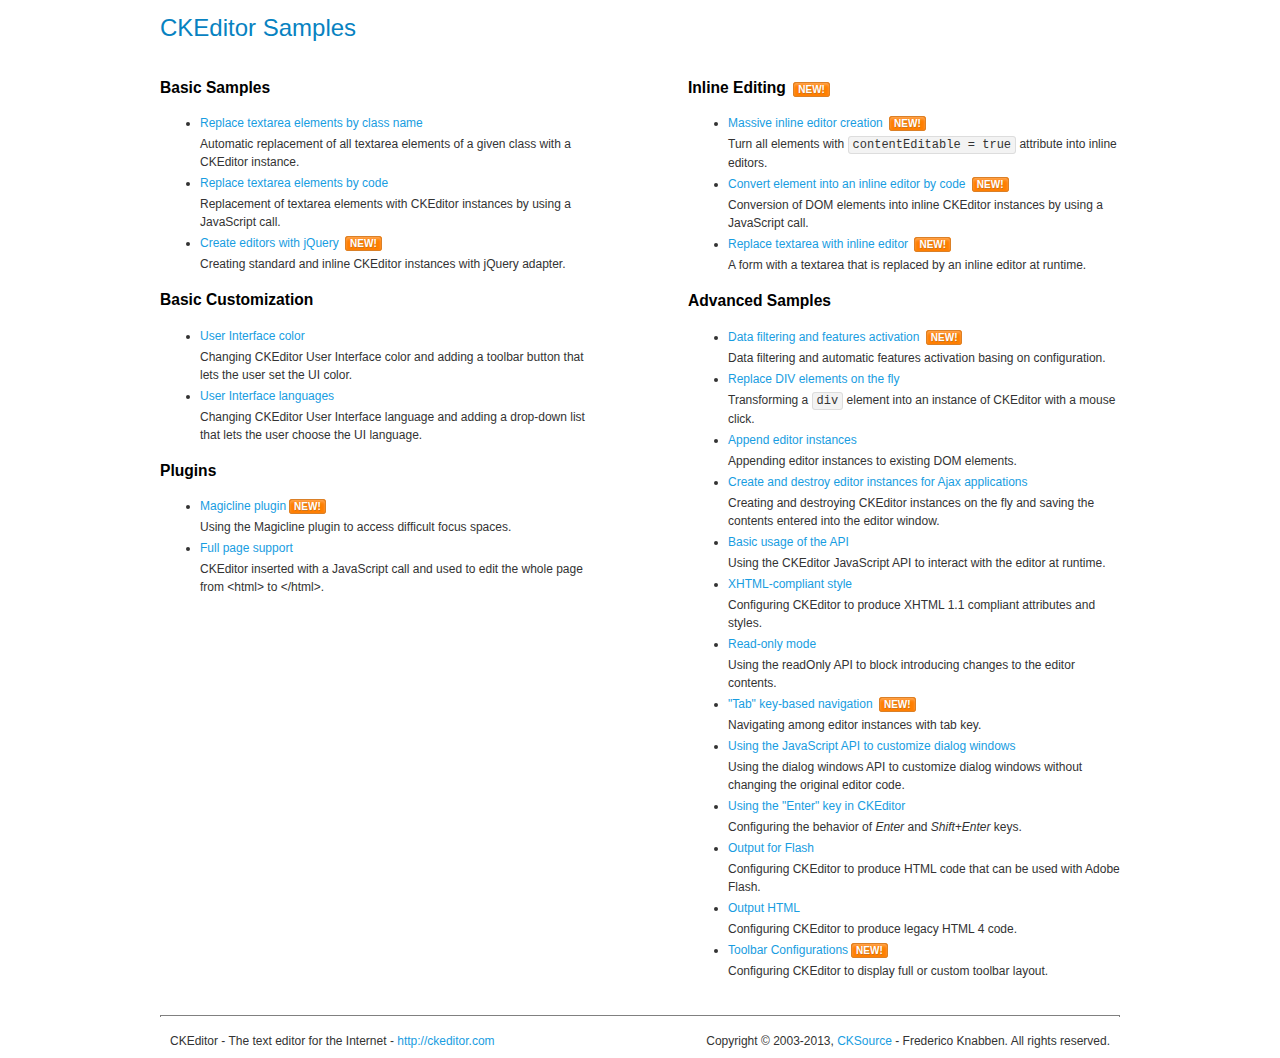
<file: fruit/main/vendors/ckeditor/samples/index.html>
<!DOCTYPE html>
<!--
Copyright (c) 2003-2013, CKSource - Frederico Knabben. All rights reserved.
For licensing, see LICENSE.md or http://ckeditor.com/license
-->
<html>
<head>
	<title>CKEditor Samples</title>
	<meta charset="utf-8">
	<link rel="stylesheet" href="sample.css">
</head>
<body>
	<h1 class="samples">
		CKEditor Samples
	</h1>
	<div class="twoColumns">
		<div class="twoColumnsLeft">
			<h2 class="samples">
				Basic Samples
			</h2>
			<dl class="samples">
				<dt><a class="samples" href="replacebyclass.html">Replace textarea elements by class name</a></dt>
				<dd>Automatic replacement of all textarea elements of a given class with a CKEditor instance.</dd>

				<dt><a class="samples" href="replacebycode.html">Replace textarea elements by code</a></dt>
				<dd>Replacement of textarea elements with CKEditor instances by using a JavaScript call.</dd>

				<dt><a class="samples" href="jquery.html">Create editors with jQuery</a> <span class="new">New!</span></dt>
				<dd>Creating standard and inline CKEditor instances with jQuery adapter.</dd>
			</dl>

			<h2 class="samples">
				Basic Customization
			</h2>
			<dl class="samples">
				<dt><a class="samples" href="uicolor.html">User Interface color</a></dt>
				<dd>Changing CKEditor User Interface color and adding a toolbar button that lets the user set the UI color.</dd>

				<dt><a class="samples" href="uilanguages.html">User Interface languages</a></dt>
				<dd>Changing CKEditor User Interface language and adding a drop-down list that lets the user choose the UI language.</dd>
			</dl>


			<h2 class="samples">Plugins</h2>
<dl class="samples">
<dt><a class="samples" href="plugins/magicline/magicline.html">Magicline plugin</a><span class="new">New!</span></dt>
<dd>Using the Magicline plugin to access difficult focus spaces.</dd>

<dt><a class="samples" href="plugins/wysiwygarea/fullpage.html">Full page support</a></dt>
<dd>CKEditor inserted with a JavaScript call and used to edit the whole page from &lt;html&gt; to &lt;/html&gt;.</dd>
</dl>
		</div>
		<div class="twoColumnsRight">
			<h2 class="samples">
				Inline Editing <span class="new">New!</span>
			</h2>
			<dl class="samples">
				<dt><a class="samples" href="inlineall.html">Massive inline editor creation</a> <span class="new">New!</span></dt>
				<dd>Turn all elements with <code>contentEditable = true</code> attribute into inline editors.</dd>

				<dt><a class="samples" href="inlinebycode.html">Convert element into an inline editor by code</a> <span class="new">New!</span></dt>
				<dd>Conversion of DOM elements into inline CKEditor instances by using a JavaScript call.</dd>

				<dt><a class="samples" href="inlinetextarea.html">Replace textarea with inline editor</a> <span class="new">New!</span></dt>
				<dd>A form with a textarea that is replaced by an inline editor at runtime.</dd>

				
			</dl>

			<h2 class="samples">
				Advanced Samples
			</h2>
			<dl class="samples">
				<dt><a class="samples" href="datafiltering.html">Data filtering and features activation</a> <span class="new">New!</span></dt>
				<dd>Data filtering and automatic features activation basing on configuration.</dd>

				<dt><a class="samples" href="divreplace.html">Replace DIV elements on the fly</a></dt>
				<dd>Transforming a <code>div</code> element into an instance of CKEditor with a mouse click.</dd>

				<dt><a class="samples" href="appendto.html">Append editor instances</a></dt>
				<dd>Appending editor instances to existing DOM elements.</dd>

				<dt><a class="samples" href="ajax.html">Create and destroy editor instances for Ajax applications</a></dt>
				<dd>Creating and destroying CKEditor instances on the fly and saving the contents entered into the editor window.</dd>

				<dt><a class="samples" href="api.html">Basic usage of the API</a></dt>
				<dd>Using the CKEditor JavaScript API to interact with the editor at runtime.</dd>

				<dt><a class="samples" href="xhtmlstyle.html">XHTML-compliant style</a></dt>
				<dd>Configuring CKEditor to produce XHTML 1.1 compliant attributes and styles.</dd>

				<dt><a class="samples" href="readonly.html">Read-only mode</a></dt>
				<dd>Using the readOnly API to block introducing changes to the editor contents.</dd>

				<dt><a class="samples" href="tabindex.html">"Tab" key-based navigation</a> <span class="new">New!</span></dt>
				<dd>Navigating among editor instances with tab key.</dd>


				
<dt><a class="samples" href="plugins/dialog/dialog.html">Using the JavaScript API to customize dialog windows</a></dt>
<dd>Using the dialog windows API to customize dialog windows without changing the original editor code.</dd>

<dt><a class="samples" href="plugins/enterkey/enterkey.html">Using the &quot;Enter&quot; key in CKEditor</a></dt>
<dd>Configuring the behavior of <em>Enter</em> and <em>Shift+Enter</em> keys.</dd>

<dt><a class="samples" href="plugins/htmlwriter/outputforflash.html">Output for Flash</a></dt>
<dd>Configuring CKEditor to produce HTML code that can be used with Adobe Flash.</dd>

<dt><a class="samples" href="plugins/htmlwriter/outputhtml.html">Output HTML</a></dt>
<dd>Configuring CKEditor to produce legacy HTML 4 code.</dd>

<dt><a class="samples" href="plugins/toolbar/toolbar.html">Toolbar Configurations</a><span class="new">New!</span></dt>
<dd>Configuring CKEditor to display full or custom toolbar layout.</dd>

			</dl>
		</div>
	</div>
	<div id="footer">
		<hr>
		<p>
			CKEditor - The text editor for the Internet - <a class="samples" href="http://ckeditor.com/">http://ckeditor.com</a>
		</p>
		<p id="copy">
			Copyright &copy; 2003-2013, <a class="samples" href="http://cksource.com/">CKSource</a> - Frederico Knabben. All rights reserved.
		</p>
	</div>
</body>
</html>
</file>
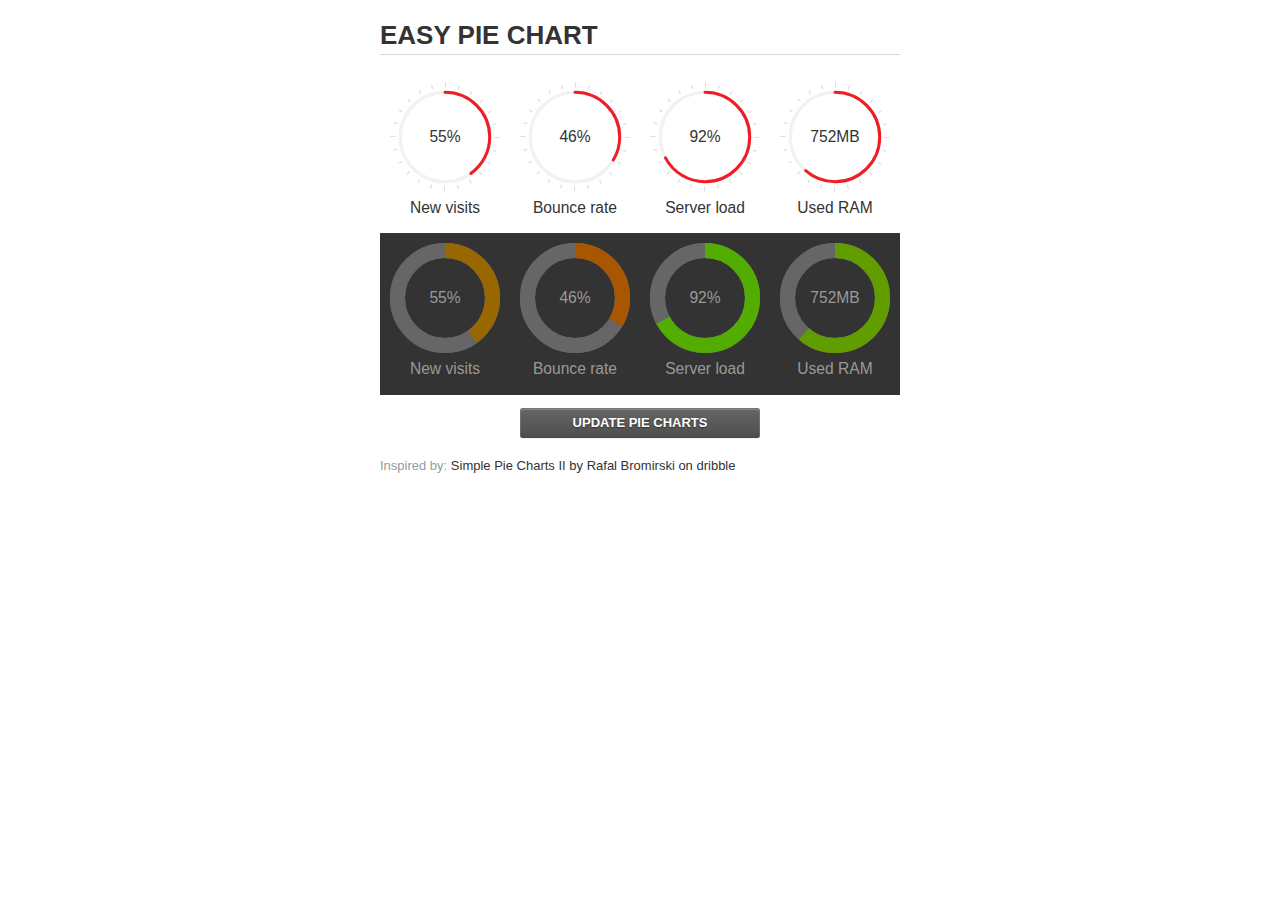
<file: fruit/main/vendors/easypiechart/examples/index.html>
<!doctype html>
<html>
    <head>
        <meta charset="utf-8">
        <title>Easy Pie Chart</title>
        <script type="text/javascript" src="https://ajax.googleapis.com/ajax/libs/jquery/1.7.2/jquery.min.js"></script>
        <script type="text/javascript" src="http://html5shiv.googlecode.com/svn/trunk/html5.js"></script>
        <script type="text/javascript" src="excanvas.js"></script>
        <script type="text/javascript" src="../jquery.easy-pie-chart.js"></script>

        <link rel="stylesheet" type="text/css" href="style.css" media="screen">
        <link rel="stylesheet" type="text/css" href="../jquery.easy-pie-chart.css" media="screen">

        <meta name="viewport" content="width=device-width, initial-scale=1.0">

        <script type="text/javascript">
            var initPieChart = function() {
                $('.percentage').easyPieChart({
                    animate: 1000
                });
                $('.percentage-light').easyPieChart({
                    barColor: function(percent) {
                        percent /= 100;
                        return "rgb(" + Math.round(255 * (1-percent)) + ", " + Math.round(255 * percent) + ", 0)";
                    },
                    trackColor: '#666',
                    scaleColor: false,
                    lineCap: 'butt',
                    lineWidth: 15,
                    animate: 1000
                });

                $('.updateEasyPieChart').on('click', function(e) {
                  e.preventDefault();
                  $('.percentage, .percentage-light').each(function() {
                    var newValue = Math.round(100*Math.random());
                    $(this).data('easyPieChart').update(newValue);
                    $('span', this).text(newValue);
                  });
                });
            };
        </script>
    </head>
    <body onload="initPieChart();">
        <div class="container">
            <h1>EASY PIE CHART</h1>
            <div class="chart">
                <div class="percentage" data-percent="55"><span>55</span>%</div>
                <div class="label">New visits</div>
            </div>
            <div class="chart">
                <div class="percentage" data-percent="46"><span>46</span>%</div>
                <div class="label">Bounce rate</div>
            </div>
            <div class="chart">
                <div class="percentage" data-percent="92"><span>92</span>%</div>
                <div class="label">Server load</div>
            </div>
            <div class="chart">
                <div class="percentage" data-percent="84"><span>752</span>MB</div>
                <div class="label">Used RAM</div>
            </div>
            <div style="clear:both;"></div>
            <div class="dark">
                <div class="chart">
                    <div class="percentage-light" data-percent="55"><span>55</span>%</div>
                    <div class="label">New visits</div>
                </div>
                <div class="chart">
                    <div class="percentage-light" data-percent="46"><span>46</span>%</div>
                    <div class="label">Bounce rate</div>
                </div>
                <div class="chart">
                    <div class="percentage-light" data-percent="92"><span>92</span>%</div>
                    <div class="label">Server load</div>
                </div>
                <div class="chart">
                    <div class="percentage-light" data-percent="84"><span>752</span>MB</div>
                    <div class="label">Used RAM</div>
                </div>
                <div style="clear:both;"></div>
            </div>

            <p><a href="#" class="button updateEasyPieChart">Update pie charts</a></p>

            <p class="credits">Inspired by: <a href="http://drbl.in/ezuc" target="_blank">Simple Pie Charts II by Rafal Bromirski on dribble</a></p>
        </div>
    </body>
</html>
</file>
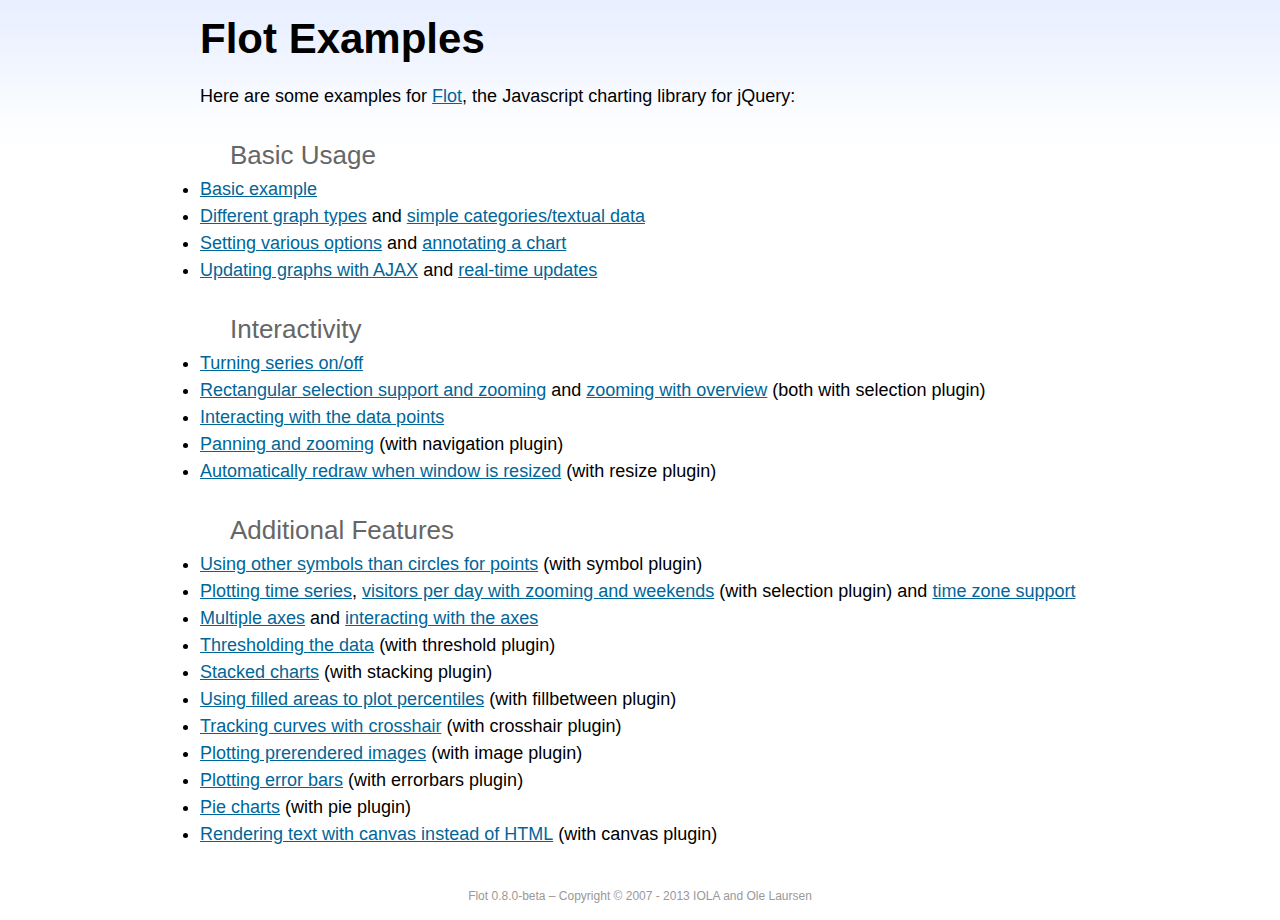
<file: fruit/main/vendors/flot/examples/index.html>
<!DOCTYPE html PUBLIC "-//W3C//DTD HTML 4.01//EN" "http://www.w3.org/TR/html4/strict.dtd">
<html>
<head>
	<meta http-equiv="Content-Type" content="text/html; charset=utf-8">
	<title>Flot Examples</title>
	<link href="examples.css" rel="stylesheet" type="text/css">
	<style>

	h3 {
		margin-top: 30px;
		margin-bottom: 5px;
	}

	</style>
	<script language="javascript" type="text/javascript" src="../jquery.js"></script>
	<script language="javascript" type="text/javascript" src="../jquery.flot.js"></script>
	<script type="text/javascript">

	$(function() {

		// Add the Flot version string to the footer

		$("#footer").prepend("Flot " + $.plot.version + " &ndash; ");
	});

	</script>
</head>
<body>

	<div id="header">
		<h2>Flot Examples</h2>
	</div>

	<div id="content">

		<p>Here are some examples for <a href="http://www.flotcharts.org">Flot</a>, the Javascript charting library for jQuery:</p>

		<h3>Basic Usage</h3>

		<ul>
			<li><a href="basic-usage/index.html">Basic example</a></li>
			<li><a href="series-types/index.html">Different graph types</a> and <a href="categories/index.html">simple categories/textual data</a></li>
			<li><a href="basic-options/index.html">Setting various options</a> and <a href="annotating/index.html">annotating a chart</a></li>
			<li><a href="ajax/index.html">Updating graphs with AJAX</a> and <a href="realtime/index.html">real-time updates</a></li>
		</ul>

		<h3>Interactivity</h3>

		<ul>
			<li><a href="series-toggle/index.html">Turning series on/off</a></li>
			<li><a href="selection/index.html">Rectangular selection support and zooming</a> and <a href="zooming/index.html">zooming with overview</a> (both with selection plugin)</li>
			<li><a href="interacting/index.html">Interacting with the data points</a></li>
			<li><a href="navigate/index.html">Panning and zooming</a> (with navigation plugin)</li>
			<li><a href="resize/index.html">Automatically redraw when window is resized</a> (with resize plugin)</li>
		</ul>

		<h3>Additional Features</h3>

		<ul>
			<li><a href="symbols/index.html">Using other symbols than circles for points</a> (with symbol plugin)</li>
			<li><a href="axes-time/index.html">Plotting time series</a>, <a href="visitors/index.html">visitors per day with zooming and weekends</a> (with selection plugin) and <a href="axes-time-zones/index.html">time zone support</a></li>
			<li><a href="axes-multiple/index.html">Multiple axes</a> and <a href="axes-interacting/index.html">interacting with the axes</a></li>
			<li><a href="threshold/index.html">Thresholding the data</a> (with threshold plugin)</li>
			<li><a href="stacking/index.html">Stacked charts</a> (with stacking plugin)</li>
			<li><a href="percentiles/index.html">Using filled areas to plot percentiles</a> (with fillbetween plugin)</li>
			<li><a href="tracking/index.html">Tracking curves with crosshair</a> (with crosshair plugin)</li>
			<li><a href="image/index.html">Plotting prerendered images</a> (with image plugin)</li>
			<li><a href="series-errorbars/index.html">Plotting error bars</a> (with errorbars plugin)</li>
			<li><a href="series-pie/index.html">Pie charts</a> (with pie plugin)</li>
			<li><a href="canvas/index.html">Rendering text with canvas instead of HTML</a> (with canvas plugin)</li>
		</ul>

	</div>

	<div id="footer">
		Copyright &copy; 2007 - 2013 IOLA and Ole Laursen
	</div>

</body>
</html>
</file>
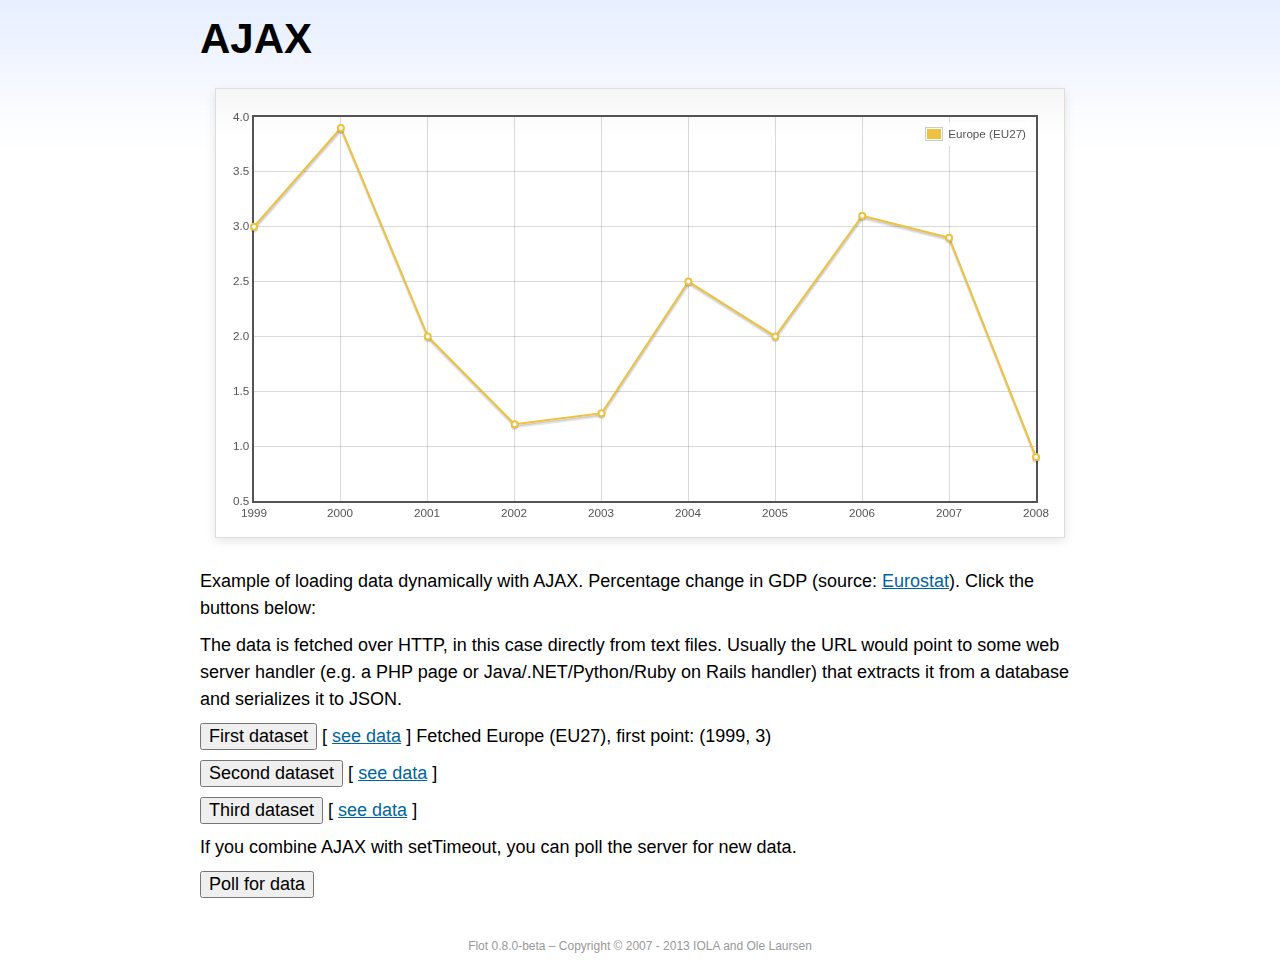
<file: fruit/main/vendors/flot/examples/ajax/index.html>
<!DOCTYPE html PUBLIC "-//W3C//DTD HTML 4.01//EN" "http://www.w3.org/TR/html4/strict.dtd">
<html>
<head>
	<meta http-equiv="Content-Type" content="text/html; charset=utf-8">
	<title>Flot Examples: AJAX</title>
	<link href="../examples.css" rel="stylesheet" type="text/css">
	<!--[if lte IE 8]><script language="javascript" type="text/javascript" src="../../excanvas.min.js"></script><![endif]-->
	<script language="javascript" type="text/javascript" src="../../jquery.js"></script>
	<script language="javascript" type="text/javascript" src="../../jquery.flot.js"></script>
	<script type="text/javascript">

	$(function() {

		var options = {
			lines: {
				show: true
			},
			points: {
				show: true
			},
			xaxis: {
				tickDecimals: 0,
				tickSize: 1
			}
		};

		var data = [];

		$.plot("#placeholder", data, options);

		// Fetch one series, adding to what we already have

		var alreadyFetched = {};

		$("button.fetchSeries").click(function () {

			var button = $(this);

			// Find the URL in the link right next to us, then fetch the data

			var dataurl = button.siblings("a").attr("href");

			function onDataReceived(series) {

				// Extract the first coordinate pair; jQuery has parsed it, so
				// the data is now just an ordinary JavaScript object

				var firstcoordinate = "(" + series.data[0][0] + ", " + series.data[0][1] + ")";
				button.siblings("span").text("Fetched " + series.label + ", first point: " + firstcoordinate);

				// Push the new data onto our existing data array

				if (!alreadyFetched[series.label]) {
					alreadyFetched[series.label] = true;
					data.push(series);
				}

				$.plot("#placeholder", data, options);
			}

			$.ajax({
				url: dataurl,
				type: "GET",
				dataType: "json",
				success: onDataReceived
			});
		});

		// Initiate a recurring data update

		$("button.dataUpdate").click(function () {

			data = [];
			alreadyFetched = {};

			$.plot("#placeholder", data, options);

			var iteration = 0;

			function fetchData() {

				++iteration;

				function onDataReceived(series) {

					// Load all the data in one pass; if we only got partial
					// data we could merge it with what we already have.

					data = [ series ];
					$.plot("#placeholder", data, options);
				}

				// Normally we call the same URL - a script connected to a
				// database - but in this case we only have static example
				// files, so we need to modify the URL.

				$.ajax({
					url: "data-eu-gdp-growth-" + iteration + ".json",
					type: "GET",
					dataType: "json",
					success: onDataReceived
				});

				if (iteration < 5) {
					setTimeout(fetchData, 1000);
				} else {
					data = [];
					alreadyFetched = {};
				}
			}

			setTimeout(fetchData, 1000);
		});

		// Load the first series by default, so we don't have an empty plot

		$("button.fetchSeries:first").click();

		// Add the Flot version string to the footer

		$("#footer").prepend("Flot " + $.plot.version + " &ndash; ");
	});

	</script>
</head>
<body>

	<div id="header">
		<h2>AJAX</h2>
	</div>

	<div id="content">

		<div class="demo-container">
			<div id="placeholder" class="demo-placeholder"></div>
		</div>

		<p>Example of loading data dynamically with AJAX. Percentage change in GDP (source: <a href="http://epp.eurostat.ec.europa.eu/tgm/table.do?tab=table&init=1&plugin=1&language=en&pcode=tsieb020">Eurostat</a>). Click the buttons below:</p>

		<p>The data is fetched over HTTP, in this case directly from text files. Usually the URL would point to some web server handler (e.g. a PHP page or Java/.NET/Python/Ruby on Rails handler) that extracts it from a database and serializes it to JSON.</p>

		<p>
			<button class="fetchSeries">First dataset</button>
			[ <a href="data-eu-gdp-growth.json">see data</a> ]
			<span></span>
		</p>

		<p>
			<button class="fetchSeries">Second dataset</button>
			[ <a href="data-japan-gdp-growth.json">see data</a> ]
			<span></span>
		</p>

		<p>
			<button class="fetchSeries">Third dataset</button>
			[ <a href="data-usa-gdp-growth.json">see data</a> ]
			<span></span>
		</p>

		<p>If you combine AJAX with setTimeout, you can poll the server for new data.</p>

		<p>
			<button class="dataUpdate">Poll for data</button>
		</p>

	</div>

	<div id="footer">
		Copyright &copy; 2007 - 2013 IOLA and Ole Laursen
	</div>

</body>
</html>
</file>
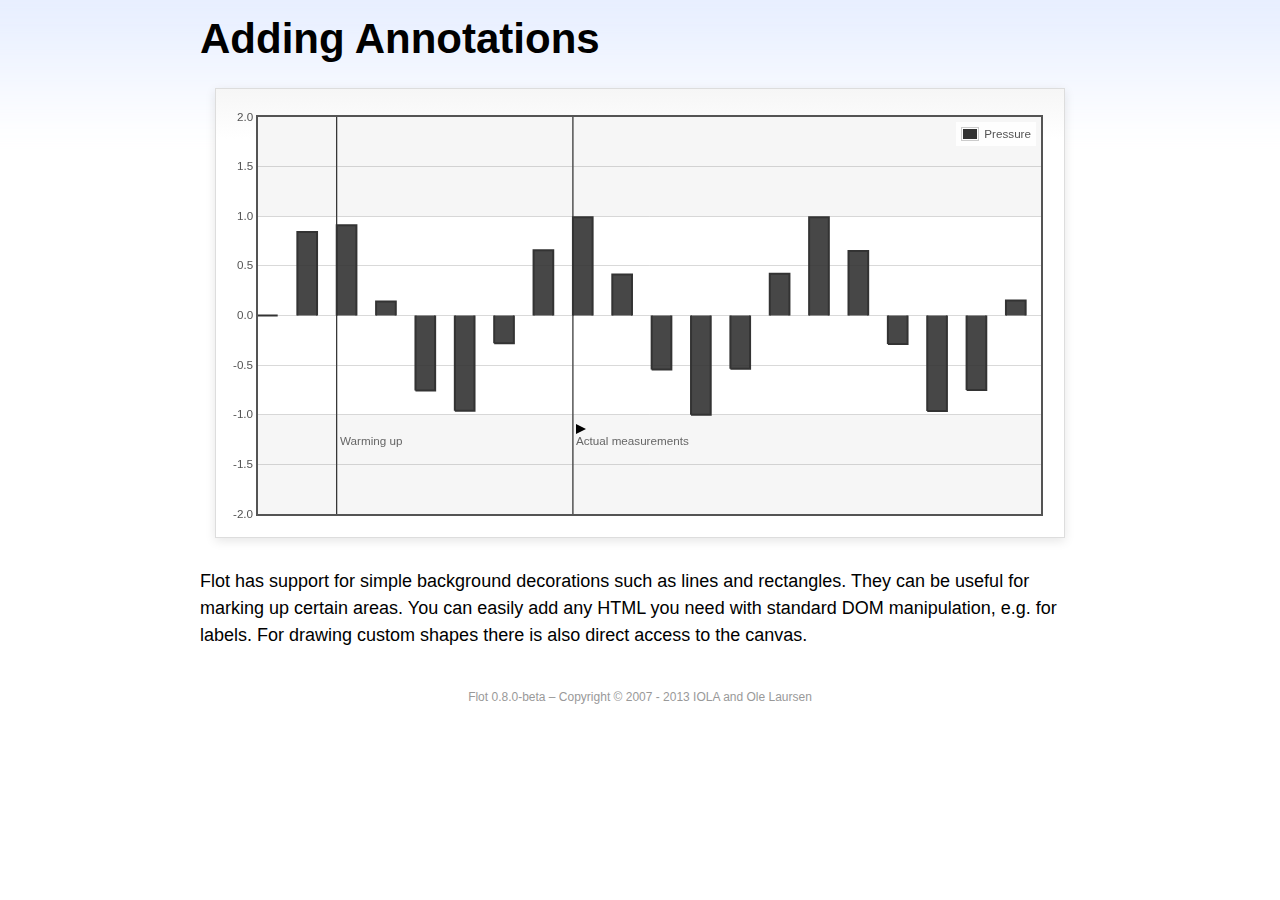
<file: fruit/main/vendors/flot/examples/annotating/index.html>
<!DOCTYPE html PUBLIC "-//W3C//DTD HTML 4.01//EN" "http://www.w3.org/TR/html4/strict.dtd">
<html>
<head>
	<meta http-equiv="Content-Type" content="text/html; charset=utf-8">
	<title>Flot Examples: Adding Annotations</title>
	<link href="../examples.css" rel="stylesheet" type="text/css">
	<!--[if lte IE 8]><script language="javascript" type="text/javascript" src="../../excanvas.min.js"></script><![endif]-->
	<script language="javascript" type="text/javascript" src="../../jquery.js"></script>
	<script language="javascript" type="text/javascript" src="../../jquery.flot.js"></script>
	<script type="text/javascript">

	$(function() {

		var d1 = [];
		for (var i = 0; i < 20; ++i) {
			d1.push([i, Math.sin(i)]);
		}

		var data = [{ data: d1, label: "Pressure", color: "#333" }];

		var markings = [
			{ color: "#f6f6f6", yaxis: { from: 1 } },
			{ color: "#f6f6f6", yaxis: { to: -1 } },
			{ color: "#000", lineWidth: 1, xaxis: { from: 2, to: 2 } },
			{ color: "#000", lineWidth: 1, xaxis: { from: 8, to: 8 } }
		];

		var placeholder = $("#placeholder");

		var plot = $.plot(placeholder, data, {
			bars: { show: true, barWidth: 0.5, fill: 0.9 },
			xaxis: { ticks: [], autoscaleMargin: 0.02 },
			yaxis: { min: -2, max: 2 },
			grid: { markings: markings }
		});

		var o = plot.pointOffset({ x: 2, y: -1.2});

		// Append it to the placeholder that Flot already uses for positioning

		placeholder.append("<div style='position:absolute;left:" + (o.left + 4) + "px;top:" + o.top + "px;color:#666;font-size:smaller'>Warming up</div>");

		o = plot.pointOffset({ x: 8, y: -1.2});
		placeholder.append("<div style='position:absolute;left:" + (o.left + 4) + "px;top:" + o.top + "px;color:#666;font-size:smaller'>Actual measurements</div>");

		// Draw a little arrow on top of the last label to demonstrate canvas
		// drawing

		var ctx = plot.getCanvas().getContext("2d");
		ctx.beginPath();
		o.left += 4;
		ctx.moveTo(o.left, o.top);
		ctx.lineTo(o.left, o.top - 10);
		ctx.lineTo(o.left + 10, o.top - 5);
		ctx.lineTo(o.left, o.top);
		ctx.fillStyle = "#000";
		ctx.fill();

		// Add the Flot version string to the footer

		$("#footer").prepend("Flot " + $.plot.version + " &ndash; ");
	});

	</script>
</head>
<body>

	<div id="header">
		<h2>Adding Annotations</h2>
	</div>

	<div id="content">

		<div class="demo-container">
			<div id="placeholder" class="demo-placeholder"></div>
		</div>

		<p>Flot has support for simple background decorations such as lines and rectangles. They can be useful for marking up certain areas. You can easily add any HTML you need with standard DOM manipulation, e.g. for labels. For drawing custom shapes there is also direct access to the canvas.</p>

	</div>

	<div id="footer">
		Copyright &copy; 2007 - 2013 IOLA and Ole Laursen
	</div>

</body>
</html>
</file>
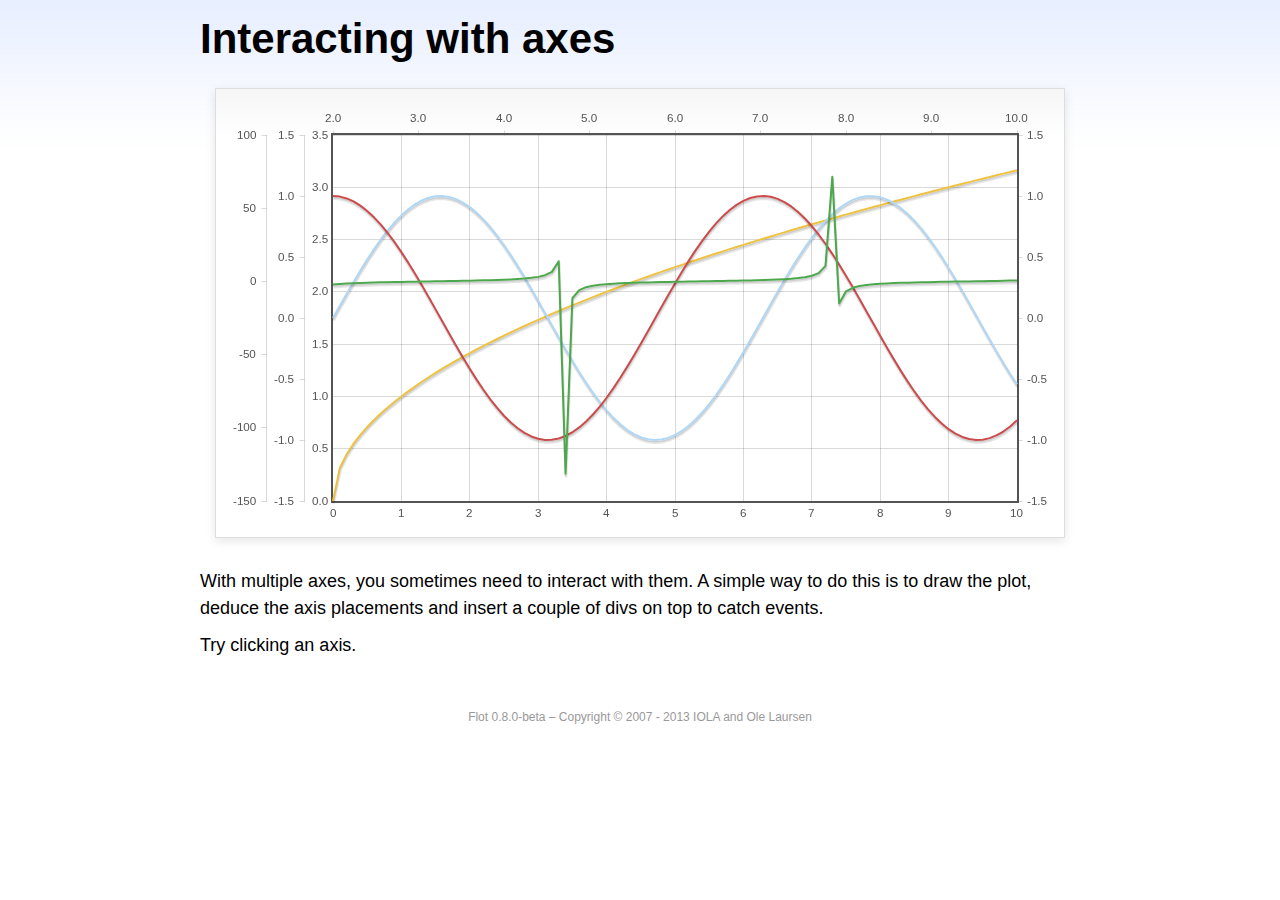
<file: fruit/main/vendors/flot/examples/axes-interacting/index.html>
<!DOCTYPE html PUBLIC "-//W3C//DTD HTML 4.01//EN" "http://www.w3.org/TR/html4/strict.dtd">
<html>
<head>
	<meta http-equiv="Content-Type" content="text/html; charset=utf-8">
	<title>Flot Examples: Interacting with axes</title>
	<link href="../examples.css" rel="stylesheet" type="text/css">
	<!--[if lte IE 8]><script language="javascript" type="text/javascript" src="../../excanvas.min.js"></script><![endif]-->
	<script language="javascript" type="text/javascript" src="../../jquery.js"></script>
	<script language="javascript" type="text/javascript" src="../../jquery.flot.js"></script>
	<script type="text/javascript">

	$(function() {

		function generate(start, end, fn) {
			var res = [];
			for (var i = 0; i <= 100; ++i) {
				var x = start + i / 100 * (end - start);
				res.push([x, fn(x)]);
			}
			return res;
		}

		var data = [
			{ data: generate(0, 10, function (x) { return Math.sqrt(x);}), xaxis: 1, yaxis:1 },
			{ data: generate(0, 10, function (x) { return Math.sin(x);}), xaxis: 1, yaxis:2 },
			{ data: generate(0, 10, function (x) { return Math.cos(x);}), xaxis: 1, yaxis:3 },
			{ data: generate(2, 10, function (x) { return Math.tan(x);}), xaxis: 2, yaxis: 4 }
		];

		var plot = $.plot("#placeholder", data, {
			xaxes: [
				{ position: 'bottom' },
				{ position: 'top'}
			],
			yaxes: [
				{ position: 'left' },
				{ position: 'left' },
				{ position: 'right' },
				{ position: 'left' }
			]
		});

		// Create a div for each axis

		$.each(plot.getAxes(), function (i, axis) {
			if (!axis.show)
				return;

			var box = axis.box;

			$("<div class='axisTarget' style='position:absolute; left:" + box.left + "px; top:" + box.top + "px; width:" + box.width +  "px; height:" + box.height + "px'></div>")
				.data("axis.direction", axis.direction)
				.data("axis.n", axis.n)
				.css({ backgroundColor: "#f00", opacity: 0, cursor: "pointer" })
				.appendTo(plot.getPlaceholder())
				.hover(
					function () { $(this).css({ opacity: 0.10 }) },
					function () { $(this).css({ opacity: 0 }) }
				)
				.click(function () {
					$("#click").text("You clicked the " + axis.direction + axis.n + "axis!")
				});
		});

		// Add the Flot version string to the footer

		$("#footer").prepend("Flot " + $.plot.version + " &ndash; ");
	});

	</script>
</head>
<body>

	<div id="header">
		<h2>Interacting with axes</h2>
	</div>

	<div id="content">

		<div class="demo-container">
			<div id="placeholder" class="demo-placeholder"></div>
		</div>

		<p>With multiple axes, you sometimes need to interact with them. A simple way to do this is to draw the plot, deduce the axis placements and insert a couple of divs on top to catch events.</p>

		<p>Try clicking an axis.</p>

		<p id="click"></p>

	</div>

	<div id="footer">
		Copyright &copy; 2007 - 2013 IOLA and Ole Laursen
	</div>

</body>
</html>
</file>
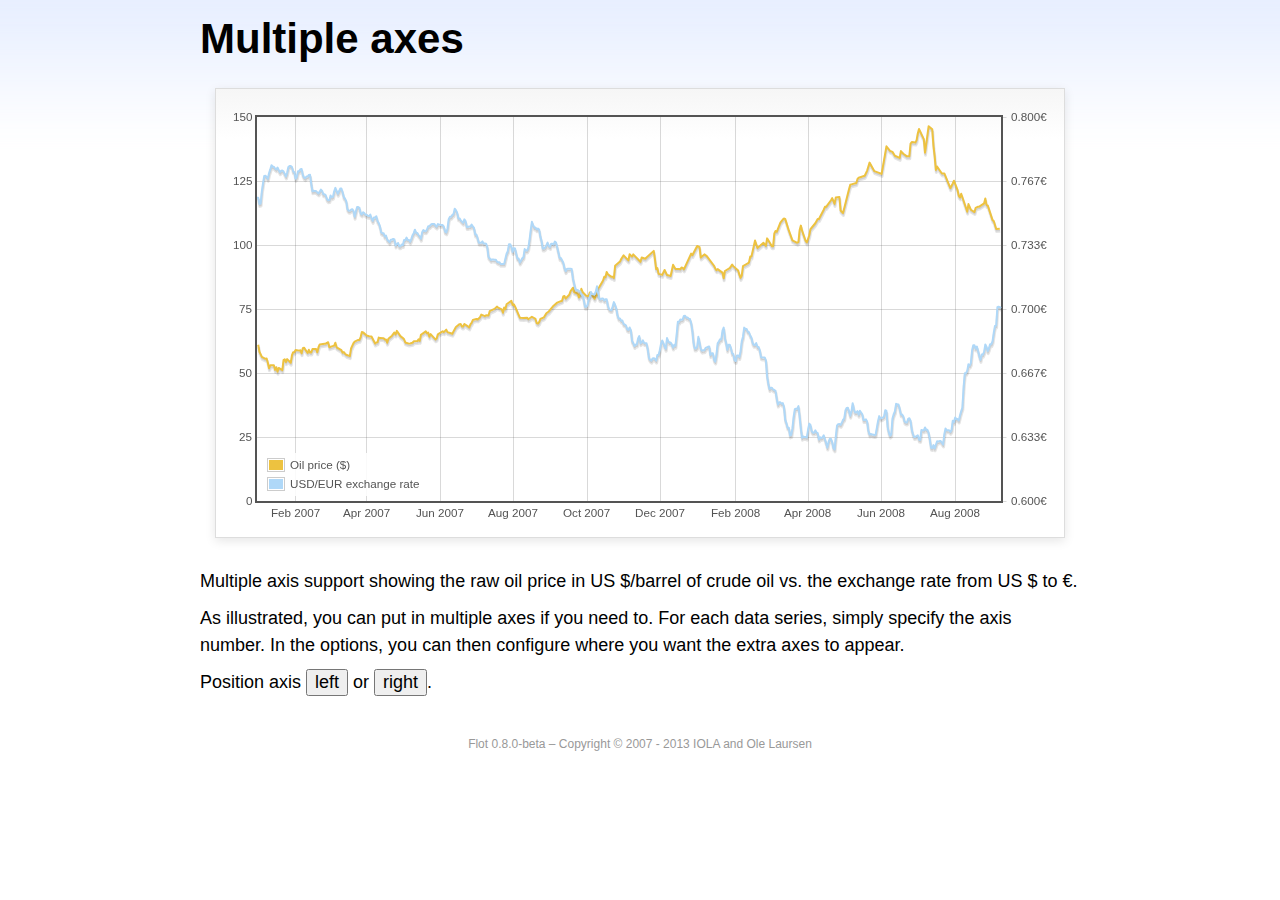
<file: fruit/main/vendors/flot/examples/axes-multiple/index.html>
<!DOCTYPE html PUBLIC "-//W3C//DTD HTML 4.01//EN" "http://www.w3.org/TR/html4/strict.dtd">
<html>
<head>
	<meta http-equiv="Content-Type" content="text/html; charset=utf-8">
	<title>Flot Examples: Multiple Axes</title>
	<link href="../examples.css" rel="stylesheet" type="text/css">
	<!--[if lte IE 8]><script language="javascript" type="text/javascript" src="../../excanvas.min.js"></script><![endif]-->
	<script language="javascript" type="text/javascript" src="../../jquery.js"></script>
	<script language="javascript" type="text/javascript" src="../../jquery.flot.js"></script>
	<script language="javascript" type="text/javascript" src="../../jquery.flot.time.js"></script>
	<script type="text/javascript">

	$(function() {

		var oilprices = [[1167692400000,61.05], [1167778800000,58.32], [1167865200000,57.35], [1167951600000,56.31], [1168210800000,55.55], [1168297200000,55.64], [1168383600000,54.02], [1168470000000,51.88], [1168556400000,52.99], [1168815600000,52.99], [1168902000000,51.21], [1168988400000,52.24], [1169074800000,50.48], [1169161200000,51.99], [1169420400000,51.13], [1169506800000,55.04], [1169593200000,55.37], [1169679600000,54.23], [1169766000000,55.42], [1170025200000,54.01], [1170111600000,56.97], [1170198000000,58.14], [1170284400000,58.14], [1170370800000,59.02], [1170630000000,58.74], [1170716400000,58.88], [1170802800000,57.71], [1170889200000,59.71], [1170975600000,59.89], [1171234800000,57.81], [1171321200000,59.06], [1171407600000,58.00], [1171494000000,57.99], [1171580400000,59.39], [1171839600000,59.39], [1171926000000,58.07], [1172012400000,60.07], [1172098800000,61.14], [1172444400000,61.39], [1172530800000,61.46], [1172617200000,61.79], [1172703600000,62.00], [1172790000000,60.07], [1173135600000,60.69], [1173222000000,61.82], [1173308400000,60.05], [1173654000000,58.91], [1173740400000,57.93], [1173826800000,58.16], [1173913200000,57.55], [1173999600000,57.11], [1174258800000,56.59], [1174345200000,59.61], [1174518000000,61.69], [1174604400000,62.28], [1174860000000,62.91], [1174946400000,62.93], [1175032800000,64.03], [1175119200000,66.03], [1175205600000,65.87], [1175464800000,64.64], [1175637600000,64.38], [1175724000000,64.28], [1175810400000,64.28], [1176069600000,61.51], [1176156000000,61.89], [1176242400000,62.01], [1176328800000,63.85], [1176415200000,63.63], [1176674400000,63.61], [1176760800000,63.10], [1176847200000,63.13], [1176933600000,61.83], [1177020000000,63.38], [1177279200000,64.58], [1177452000000,65.84], [1177538400000,65.06], [1177624800000,66.46], [1177884000000,64.40], [1178056800000,63.68], [1178143200000,63.19], [1178229600000,61.93], [1178488800000,61.47], [1178575200000,61.55], [1178748000000,61.81], [1178834400000,62.37], [1179093600000,62.46], [1179180000000,63.17], [1179266400000,62.55], [1179352800000,64.94], [1179698400000,66.27], [1179784800000,65.50], [1179871200000,65.77], [1179957600000,64.18], [1180044000000,65.20], [1180389600000,63.15], [1180476000000,63.49], [1180562400000,65.08], [1180908000000,66.30], [1180994400000,65.96], [1181167200000,66.93], [1181253600000,65.98], [1181599200000,65.35], [1181685600000,66.26], [1181858400000,68.00], [1182117600000,69.09], [1182204000000,69.10], [1182290400000,68.19], [1182376800000,68.19], [1182463200000,69.14], [1182722400000,68.19], [1182808800000,67.77], [1182895200000,68.97], [1182981600000,69.57], [1183068000000,70.68], [1183327200000,71.09], [1183413600000,70.92], [1183586400000,71.81], [1183672800000,72.81], [1183932000000,72.19], [1184018400000,72.56], [1184191200000,72.50], [1184277600000,74.15], [1184623200000,75.05], [1184796000000,75.92], [1184882400000,75.57], [1185141600000,74.89], [1185228000000,73.56], [1185314400000,75.57], [1185400800000,74.95], [1185487200000,76.83], [1185832800000,78.21], [1185919200000,76.53], [1186005600000,76.86], [1186092000000,76.00], [1186437600000,71.59], [1186696800000,71.47], [1186956000000,71.62], [1187042400000,71.00], [1187301600000,71.98], [1187560800000,71.12], [1187647200000,69.47], [1187733600000,69.26], [1187820000000,69.83], [1187906400000,71.09], [1188165600000,71.73], [1188338400000,73.36], [1188511200000,74.04], [1188856800000,76.30], [1189116000000,77.49], [1189461600000,78.23], [1189548000000,79.91], [1189634400000,80.09], [1189720800000,79.10], [1189980000000,80.57], [1190066400000,81.93], [1190239200000,83.32], [1190325600000,81.62], [1190584800000,80.95], [1190671200000,79.53], [1190757600000,80.30], [1190844000000,82.88], [1190930400000,81.66], [1191189600000,80.24], [1191276000000,80.05], [1191362400000,79.94], [1191448800000,81.44], [1191535200000,81.22], [1191794400000,79.02], [1191880800000,80.26], [1191967200000,80.30], [1192053600000,83.08], [1192140000000,83.69], [1192399200000,86.13], [1192485600000,87.61], [1192572000000,87.40], [1192658400000,89.47], [1192744800000,88.60], [1193004000000,87.56], [1193090400000,87.56], [1193176800000,87.10], [1193263200000,91.86], [1193612400000,93.53], [1193698800000,94.53], [1193871600000,95.93], [1194217200000,93.98], [1194303600000,96.37], [1194476400000,95.46], [1194562800000,96.32], [1195081200000,93.43], [1195167600000,95.10], [1195426800000,94.64], [1195513200000,95.10], [1196031600000,97.70], [1196118000000,94.42], [1196204400000,90.62], [1196290800000,91.01], [1196377200000,88.71], [1196636400000,88.32], [1196809200000,90.23], [1196982000000,88.28], [1197241200000,87.86], [1197327600000,90.02], [1197414000000,92.25], [1197586800000,90.63], [1197846000000,90.63], [1197932400000,90.49], [1198018800000,91.24], [1198105200000,91.06], [1198191600000,90.49], [1198710000000,96.62], [1198796400000,96.00], [1199142000000,99.62], [1199314800000,99.18], [1199401200000,95.09], [1199660400000,96.33], [1199833200000,95.67], [1200351600000,91.90], [1200438000000,90.84], [1200524400000,90.13], [1200610800000,90.57], [1200956400000,89.21], [1201042800000,86.99], [1201129200000,89.85], [1201474800000,90.99], [1201561200000,91.64], [1201647600000,92.33], [1201734000000,91.75], [1202079600000,90.02], [1202166000000,88.41], [1202252400000,87.14], [1202338800000,88.11], [1202425200000,91.77], [1202770800000,92.78], [1202857200000,93.27], [1202943600000,95.46], [1203030000000,95.46], [1203289200000,101.74], [1203462000000,98.81], [1203894000000,100.88], [1204066800000,99.64], [1204153200000,102.59], [1204239600000,101.84], [1204498800000,99.52], [1204585200000,99.52], [1204671600000,104.52], [1204758000000,105.47], [1204844400000,105.15], [1205103600000,108.75], [1205276400000,109.92], [1205362800000,110.33], [1205449200000,110.21], [1205708400000,105.68], [1205967600000,101.84], [1206313200000,100.86], [1206399600000,101.22], [1206486000000,105.90], [1206572400000,107.58], [1206658800000,105.62], [1206914400000,101.58], [1207000800000,100.98], [1207173600000,103.83], [1207260000000,106.23], [1207605600000,108.50], [1207778400000,110.11], [1207864800000,110.14], [1208210400000,113.79], [1208296800000,114.93], [1208383200000,114.86], [1208728800000,117.48], [1208815200000,118.30], [1208988000000,116.06], [1209074400000,118.52], [1209333600000,118.75], [1209420000000,113.46], [1209592800000,112.52], [1210024800000,121.84], [1210111200000,123.53], [1210197600000,123.69], [1210543200000,124.23], [1210629600000,125.80], [1210716000000,126.29], [1211148000000,127.05], [1211320800000,129.07], [1211493600000,132.19], [1211839200000,128.85], [1212357600000,127.76], [1212703200000,138.54], [1212962400000,136.80], [1213135200000,136.38], [1213308000000,134.86], [1213653600000,134.01], [1213740000000,136.68], [1213912800000,135.65], [1214172000000,134.62], [1214258400000,134.62], [1214344800000,134.62], [1214431200000,139.64], [1214517600000,140.21], [1214776800000,140.00], [1214863200000,140.97], [1214949600000,143.57], [1215036000000,145.29], [1215381600000,141.37], [1215468000000,136.04], [1215727200000,146.40], [1215986400000,145.18], [1216072800000,138.74], [1216159200000,134.60], [1216245600000,129.29], [1216332000000,130.65], [1216677600000,127.95], [1216850400000,127.95], [1217282400000,122.19], [1217455200000,124.08], [1217541600000,125.10], [1217800800000,121.41], [1217887200000,119.17], [1217973600000,118.58], [1218060000000,120.02], [1218405600000,114.45], [1218492000000,113.01], [1218578400000,116.00], [1218751200000,113.77], [1219010400000,112.87], [1219096800000,114.53], [1219269600000,114.98], [1219356000000,114.98], [1219701600000,116.27], [1219788000000,118.15], [1219874400000,115.59], [1219960800000,115.46], [1220306400000,109.71], [1220392800000,109.35], [1220565600000,106.23], [1220824800000,106.34]];

		var exchangerates = [[1167606000000,0.7580], [1167692400000,0.7580], [1167778800000,0.75470], [1167865200000,0.75490], [1167951600000,0.76130], [1168038000000,0.76550], [1168124400000,0.76930], [1168210800000,0.76940], [1168297200000,0.76880], [1168383600000,0.76780], [1168470000000,0.77080], [1168556400000,0.77270], [1168642800000,0.77490], [1168729200000,0.77410], [1168815600000,0.77410], [1168902000000,0.77320], [1168988400000,0.77270], [1169074800000,0.77370], [1169161200000,0.77240], [1169247600000,0.77120], [1169334000000,0.7720], [1169420400000,0.77210], [1169506800000,0.77170], [1169593200000,0.77040], [1169679600000,0.7690], [1169766000000,0.77110], [1169852400000,0.7740], [1169938800000,0.77450], [1170025200000,0.77450], [1170111600000,0.7740], [1170198000000,0.77160], [1170284400000,0.77130], [1170370800000,0.76780], [1170457200000,0.76880], [1170543600000,0.77180], [1170630000000,0.77180], [1170716400000,0.77280], [1170802800000,0.77290], [1170889200000,0.76980], [1170975600000,0.76850], [1171062000000,0.76810], [1171148400000,0.7690], [1171234800000,0.7690], [1171321200000,0.76980], [1171407600000,0.76990], [1171494000000,0.76510], [1171580400000,0.76130], [1171666800000,0.76160], [1171753200000,0.76140], [1171839600000,0.76140], [1171926000000,0.76070], [1172012400000,0.76020], [1172098800000,0.76110], [1172185200000,0.76220], [1172271600000,0.76150], [1172358000000,0.75980], [1172444400000,0.75980], [1172530800000,0.75920], [1172617200000,0.75730], [1172703600000,0.75660], [1172790000000,0.75670], [1172876400000,0.75910], [1172962800000,0.75820], [1173049200000,0.75850], [1173135600000,0.76130], [1173222000000,0.76310], [1173308400000,0.76150], [1173394800000,0.760], [1173481200000,0.76130], [1173567600000,0.76270], [1173654000000,0.76270], [1173740400000,0.76080], [1173826800000,0.75830], [1173913200000,0.75750], [1173999600000,0.75620], [1174086000000,0.7520], [1174172400000,0.75120], [1174258800000,0.75120], [1174345200000,0.75170], [1174431600000,0.7520], [1174518000000,0.75110], [1174604400000,0.7480], [1174690800000,0.75090], [1174777200000,0.75310], [1174860000000,0.75310], [1174946400000,0.75270], [1175032800000,0.74980], [1175119200000,0.74930], [1175205600000,0.75040], [1175292000000,0.750], [1175378400000,0.74910], [1175464800000,0.74910], [1175551200000,0.74850], [1175637600000,0.74840], [1175724000000,0.74920], [1175810400000,0.74710], [1175896800000,0.74590], [1175983200000,0.74770], [1176069600000,0.74770], [1176156000000,0.74830], [1176242400000,0.74580], [1176328800000,0.74480], [1176415200000,0.7430], [1176501600000,0.73990], [1176588000000,0.73950], [1176674400000,0.73950], [1176760800000,0.73780], [1176847200000,0.73820], [1176933600000,0.73620], [1177020000000,0.73550], [1177106400000,0.73480], [1177192800000,0.73610], [1177279200000,0.73610], [1177365600000,0.73650], [1177452000000,0.73620], [1177538400000,0.73310], [1177624800000,0.73390], [1177711200000,0.73440], [1177797600000,0.73270], [1177884000000,0.73270], [1177970400000,0.73360], [1178056800000,0.73330], [1178143200000,0.73590], [1178229600000,0.73590], [1178316000000,0.73720], [1178402400000,0.7360], [1178488800000,0.7360], [1178575200000,0.7350], [1178661600000,0.73650], [1178748000000,0.73840], [1178834400000,0.73950], [1178920800000,0.74130], [1179007200000,0.73970], [1179093600000,0.73960], [1179180000000,0.73850], [1179266400000,0.73780], [1179352800000,0.73660], [1179439200000,0.740], [1179525600000,0.74110], [1179612000000,0.74060], [1179698400000,0.74050], [1179784800000,0.74140], [1179871200000,0.74310], [1179957600000,0.74310], [1180044000000,0.74380], [1180130400000,0.74430], [1180216800000,0.74430], [1180303200000,0.74430], [1180389600000,0.74340], [1180476000000,0.74290], [1180562400000,0.74420], [1180648800000,0.7440], [1180735200000,0.74390], [1180821600000,0.74370], [1180908000000,0.74370], [1180994400000,0.74290], [1181080800000,0.74030], [1181167200000,0.73990], [1181253600000,0.74180], [1181340000000,0.74680], [1181426400000,0.7480], [1181512800000,0.7480], [1181599200000,0.7490], [1181685600000,0.74940], [1181772000000,0.75220], [1181858400000,0.75150], [1181944800000,0.75020], [1182031200000,0.74720], [1182117600000,0.74720], [1182204000000,0.74620], [1182290400000,0.74550], [1182376800000,0.74490], [1182463200000,0.74670], [1182549600000,0.74580], [1182636000000,0.74270], [1182722400000,0.74270], [1182808800000,0.7430], [1182895200000,0.74290], [1182981600000,0.7440], [1183068000000,0.7430], [1183154400000,0.74220], [1183240800000,0.73880], [1183327200000,0.73880], [1183413600000,0.73690], [1183500000000,0.73450], [1183586400000,0.73450], [1183672800000,0.73450], [1183759200000,0.73520], [1183845600000,0.73410], [1183932000000,0.73410], [1184018400000,0.7340], [1184104800000,0.73240], [1184191200000,0.72720], [1184277600000,0.72640], [1184364000000,0.72550], [1184450400000,0.72580], [1184536800000,0.72580], [1184623200000,0.72560], [1184709600000,0.72570], [1184796000000,0.72470], [1184882400000,0.72430], [1184968800000,0.72440], [1185055200000,0.72350], [1185141600000,0.72350], [1185228000000,0.72350], [1185314400000,0.72350], [1185400800000,0.72620], [1185487200000,0.72880], [1185573600000,0.73010], [1185660000000,0.73370], [1185746400000,0.73370], [1185832800000,0.73240], [1185919200000,0.72970], [1186005600000,0.73170], [1186092000000,0.73150], [1186178400000,0.72880], [1186264800000,0.72630], [1186351200000,0.72630], [1186437600000,0.72420], [1186524000000,0.72530], [1186610400000,0.72640], [1186696800000,0.7270], [1186783200000,0.73120], [1186869600000,0.73050], [1186956000000,0.73050], [1187042400000,0.73180], [1187128800000,0.73580], [1187215200000,0.74090], [1187301600000,0.74540], [1187388000000,0.74370], [1187474400000,0.74240], [1187560800000,0.74240], [1187647200000,0.74150], [1187733600000,0.74190], [1187820000000,0.74140], [1187906400000,0.73770], [1187992800000,0.73550], [1188079200000,0.73150], [1188165600000,0.73150], [1188252000000,0.7320], [1188338400000,0.73320], [1188424800000,0.73460], [1188511200000,0.73280], [1188597600000,0.73230], [1188684000000,0.7340], [1188770400000,0.7340], [1188856800000,0.73360], [1188943200000,0.73510], [1189029600000,0.73460], [1189116000000,0.73210], [1189202400000,0.72940], [1189288800000,0.72660], [1189375200000,0.72660], [1189461600000,0.72540], [1189548000000,0.72420], [1189634400000,0.72130], [1189720800000,0.71970], [1189807200000,0.72090], [1189893600000,0.7210], [1189980000000,0.7210], [1190066400000,0.7210], [1190152800000,0.72090], [1190239200000,0.71590], [1190325600000,0.71330], [1190412000000,0.71050], [1190498400000,0.70990], [1190584800000,0.70990], [1190671200000,0.70930], [1190757600000,0.70930], [1190844000000,0.70760], [1190930400000,0.7070], [1191016800000,0.70490], [1191103200000,0.70120], [1191189600000,0.70110], [1191276000000,0.70190], [1191362400000,0.70460], [1191448800000,0.70630], [1191535200000,0.70890], [1191621600000,0.70770], [1191708000000,0.70770], [1191794400000,0.70770], [1191880800000,0.70910], [1191967200000,0.71180], [1192053600000,0.70790], [1192140000000,0.70530], [1192226400000,0.7050], [1192312800000,0.70550], [1192399200000,0.70550], [1192485600000,0.70450], [1192572000000,0.70510], [1192658400000,0.70510], [1192744800000,0.70170], [1192831200000,0.70], [1192917600000,0.69950], [1193004000000,0.69940], [1193090400000,0.70140], [1193176800000,0.70360], [1193263200000,0.70210], [1193349600000,0.70020], [1193436000000,0.69670], [1193522400000,0.6950], [1193612400000,0.6950], [1193698800000,0.69390], [1193785200000,0.6940], [1193871600000,0.69220], [1193958000000,0.69190], [1194044400000,0.69140], [1194130800000,0.68940], [1194217200000,0.68910], [1194303600000,0.69040], [1194390000000,0.6890], [1194476400000,0.68340], [1194562800000,0.68230], [1194649200000,0.68070], [1194735600000,0.68150], [1194822000000,0.68150], [1194908400000,0.68470], [1194994800000,0.68590], [1195081200000,0.68220], [1195167600000,0.68270], [1195254000000,0.68370], [1195340400000,0.68230], [1195426800000,0.68220], [1195513200000,0.68220], [1195599600000,0.67920], [1195686000000,0.67460], [1195772400000,0.67350], [1195858800000,0.67310], [1195945200000,0.67420], [1196031600000,0.67440], [1196118000000,0.67390], [1196204400000,0.67310], [1196290800000,0.67610], [1196377200000,0.67610], [1196463600000,0.67850], [1196550000000,0.68180], [1196636400000,0.68360], [1196722800000,0.68230], [1196809200000,0.68050], [1196895600000,0.67930], [1196982000000,0.68490], [1197068400000,0.68330], [1197154800000,0.68250], [1197241200000,0.68250], [1197327600000,0.68160], [1197414000000,0.67990], [1197500400000,0.68130], [1197586800000,0.68090], [1197673200000,0.68680], [1197759600000,0.69330], [1197846000000,0.69330], [1197932400000,0.69450], [1198018800000,0.69440], [1198105200000,0.69460], [1198191600000,0.69640], [1198278000000,0.69650], [1198364400000,0.69560], [1198450800000,0.69560], [1198537200000,0.6950], [1198623600000,0.69480], [1198710000000,0.69280], [1198796400000,0.68870], [1198882800000,0.68240], [1198969200000,0.67940], [1199055600000,0.67940], [1199142000000,0.68030], [1199228400000,0.68550], [1199314800000,0.68240], [1199401200000,0.67910], [1199487600000,0.67830], [1199574000000,0.67850], [1199660400000,0.67850], [1199746800000,0.67970], [1199833200000,0.680], [1199919600000,0.68030], [1200006000000,0.68050], [1200092400000,0.6760], [1200178800000,0.6770], [1200265200000,0.6770], [1200351600000,0.67360], [1200438000000,0.67260], [1200524400000,0.67640], [1200610800000,0.68210], [1200697200000,0.68310], [1200783600000,0.68420], [1200870000000,0.68420], [1200956400000,0.68870], [1201042800000,0.69030], [1201129200000,0.68480], [1201215600000,0.68240], [1201302000000,0.67880], [1201388400000,0.68140], [1201474800000,0.68140], [1201561200000,0.67970], [1201647600000,0.67690], [1201734000000,0.67650], [1201820400000,0.67330], [1201906800000,0.67290], [1201993200000,0.67580], [1202079600000,0.67580], [1202166000000,0.6750], [1202252400000,0.6780], [1202338800000,0.68330], [1202425200000,0.68560], [1202511600000,0.69030], [1202598000000,0.68960], [1202684400000,0.68960], [1202770800000,0.68820], [1202857200000,0.68790], [1202943600000,0.68620], [1203030000000,0.68520], [1203116400000,0.68230], [1203202800000,0.68130], [1203289200000,0.68130], [1203375600000,0.68220], [1203462000000,0.68020], [1203548400000,0.68020], [1203634800000,0.67840], [1203721200000,0.67480], [1203807600000,0.67470], [1203894000000,0.67470], [1203980400000,0.67480], [1204066800000,0.67330], [1204153200000,0.6650], [1204239600000,0.66110], [1204326000000,0.65830], [1204412400000,0.6590], [1204498800000,0.6590], [1204585200000,0.65810], [1204671600000,0.65780], [1204758000000,0.65740], [1204844400000,0.65320], [1204930800000,0.65020], [1205017200000,0.65140], [1205103600000,0.65140], [1205190000000,0.65070], [1205276400000,0.6510], [1205362800000,0.64890], [1205449200000,0.64240], [1205535600000,0.64060], [1205622000000,0.63820], [1205708400000,0.63820], [1205794800000,0.63410], [1205881200000,0.63440], [1205967600000,0.63780], [1206054000000,0.64390], [1206140400000,0.64780], [1206226800000,0.64810], [1206313200000,0.64810], [1206399600000,0.64940], [1206486000000,0.64380], [1206572400000,0.63770], [1206658800000,0.63290], [1206745200000,0.63360], [1206831600000,0.63330], [1206914400000,0.63330], [1207000800000,0.6330], [1207087200000,0.63710], [1207173600000,0.64030], [1207260000000,0.63960], [1207346400000,0.63640], [1207432800000,0.63560], [1207519200000,0.63560], [1207605600000,0.63680], [1207692000000,0.63570], [1207778400000,0.63540], [1207864800000,0.6320], [1207951200000,0.63320], [1208037600000,0.63280], [1208124000000,0.63310], [1208210400000,0.63420], [1208296800000,0.63210], [1208383200000,0.63020], [1208469600000,0.62780], [1208556000000,0.63080], [1208642400000,0.63240], [1208728800000,0.63240], [1208815200000,0.63070], [1208901600000,0.62770], [1208988000000,0.62690], [1209074400000,0.63350], [1209160800000,0.63920], [1209247200000,0.640], [1209333600000,0.64010], [1209420000000,0.63960], [1209506400000,0.64070], [1209592800000,0.64230], [1209679200000,0.64290], [1209765600000,0.64720], [1209852000000,0.64850], [1209938400000,0.64860], [1210024800000,0.64670], [1210111200000,0.64440], [1210197600000,0.64670], [1210284000000,0.65090], [1210370400000,0.64780], [1210456800000,0.64610], [1210543200000,0.64610], [1210629600000,0.64680], [1210716000000,0.64490], [1210802400000,0.6470], [1210888800000,0.64610], [1210975200000,0.64520], [1211061600000,0.64220], [1211148000000,0.64220], [1211234400000,0.64250], [1211320800000,0.64140], [1211407200000,0.63660], [1211493600000,0.63460], [1211580000000,0.6350], [1211666400000,0.63460], [1211752800000,0.63460], [1211839200000,0.63430], [1211925600000,0.63460], [1212012000000,0.63790], [1212098400000,0.64160], [1212184800000,0.64420], [1212271200000,0.64310], [1212357600000,0.64310], [1212444000000,0.64350], [1212530400000,0.6440], [1212616800000,0.64730], [1212703200000,0.64690], [1212789600000,0.63860], [1212876000000,0.63560], [1212962400000,0.6340], [1213048800000,0.63460], [1213135200000,0.6430], [1213221600000,0.64520], [1213308000000,0.64670], [1213394400000,0.65060], [1213480800000,0.65040], [1213567200000,0.65030], [1213653600000,0.64810], [1213740000000,0.64510], [1213826400000,0.6450], [1213912800000,0.64410], [1213999200000,0.64140], [1214085600000,0.64090], [1214172000000,0.64090], [1214258400000,0.64280], [1214344800000,0.64310], [1214431200000,0.64180], [1214517600000,0.63710], [1214604000000,0.63490], [1214690400000,0.63330], [1214776800000,0.63340], [1214863200000,0.63380], [1214949600000,0.63420], [1215036000000,0.6320], [1215122400000,0.63180], [1215208800000,0.6370], [1215295200000,0.63680], [1215381600000,0.63680], [1215468000000,0.63830], [1215554400000,0.63710], [1215640800000,0.63710], [1215727200000,0.63550], [1215813600000,0.6320], [1215900000000,0.62770], [1215986400000,0.62760], [1216072800000,0.62910], [1216159200000,0.62740], [1216245600000,0.62930], [1216332000000,0.63110], [1216418400000,0.6310], [1216504800000,0.63120], [1216591200000,0.63120], [1216677600000,0.63040], [1216764000000,0.62940], [1216850400000,0.63480], [1216936800000,0.63780], [1217023200000,0.63680], [1217109600000,0.63680], [1217196000000,0.63680], [1217282400000,0.6360], [1217368800000,0.6370], [1217455200000,0.64180], [1217541600000,0.64110], [1217628000000,0.64350], [1217714400000,0.64270], [1217800800000,0.64270], [1217887200000,0.64190], [1217973600000,0.64460], [1218060000000,0.64680], [1218146400000,0.64870], [1218232800000,0.65940], [1218319200000,0.66660], [1218405600000,0.66660], [1218492000000,0.66780], [1218578400000,0.67120], [1218664800000,0.67050], [1218751200000,0.67180], [1218837600000,0.67840], [1218924000000,0.68110], [1219010400000,0.68110], [1219096800000,0.67940], [1219183200000,0.68040], [1219269600000,0.67810], [1219356000000,0.67560], [1219442400000,0.67350], [1219528800000,0.67630], [1219615200000,0.67620], [1219701600000,0.67770], [1219788000000,0.68150], [1219874400000,0.68020], [1219960800000,0.6780], [1220047200000,0.67960], [1220133600000,0.68170], [1220220000000,0.68170], [1220306400000,0.68320], [1220392800000,0.68770], [1220479200000,0.69120], [1220565600000,0.69140], [1220652000000,0.70090], [1220738400000,0.70120], [1220824800000,0.7010], [1220911200000,0.70050]];

		function euroFormatter(v, axis) {
			return v.toFixed(axis.tickDecimals) + "€";
		}

		function doPlot(position) {
			$.plot("#placeholder", [
				{ data: oilprices, label: "Oil price ($)" },
				{ data: exchangerates, label: "USD/EUR exchange rate", yaxis: 2 }
			], {
				xaxes: [ { mode: "time" } ],
				yaxes: [ { min: 0 }, {
					// align if we are to the right
					alignTicksWithAxis: position == "right" ? 1 : null,
					position: position,
					tickFormatter: euroFormatter
				} ],
				legend: { position: "sw" }
			});
		}

		doPlot("right");

		$("button").click(function () {
			doPlot($(this).text());
		});

		// Add the Flot version string to the footer

		$("#footer").prepend("Flot " + $.plot.version + " &ndash; ");
	});

	</script>
</head>
<body>

	<div id="header">
		<h2>Multiple axes</h2>
	</div>

	<div id="content">

		<div class="demo-container">
			<div id="placeholder" class="demo-placeholder"></div>
		</div>

		<p>Multiple axis support showing the raw oil price in US $/barrel of crude oil vs. the exchange rate from US $ to €.</p>

		<p>As illustrated, you can put in multiple axes if you need to. For each data series, simply specify the axis number. In the options, you can then configure where you want the extra axes to appear.</p>

		<p>Position axis <button>left</button> or <button>right</button>.</p>

	</div>

	<div id="footer">
		Copyright &copy; 2007 - 2013 IOLA and Ole Laursen
	</div>

</body>
</html>
</file>
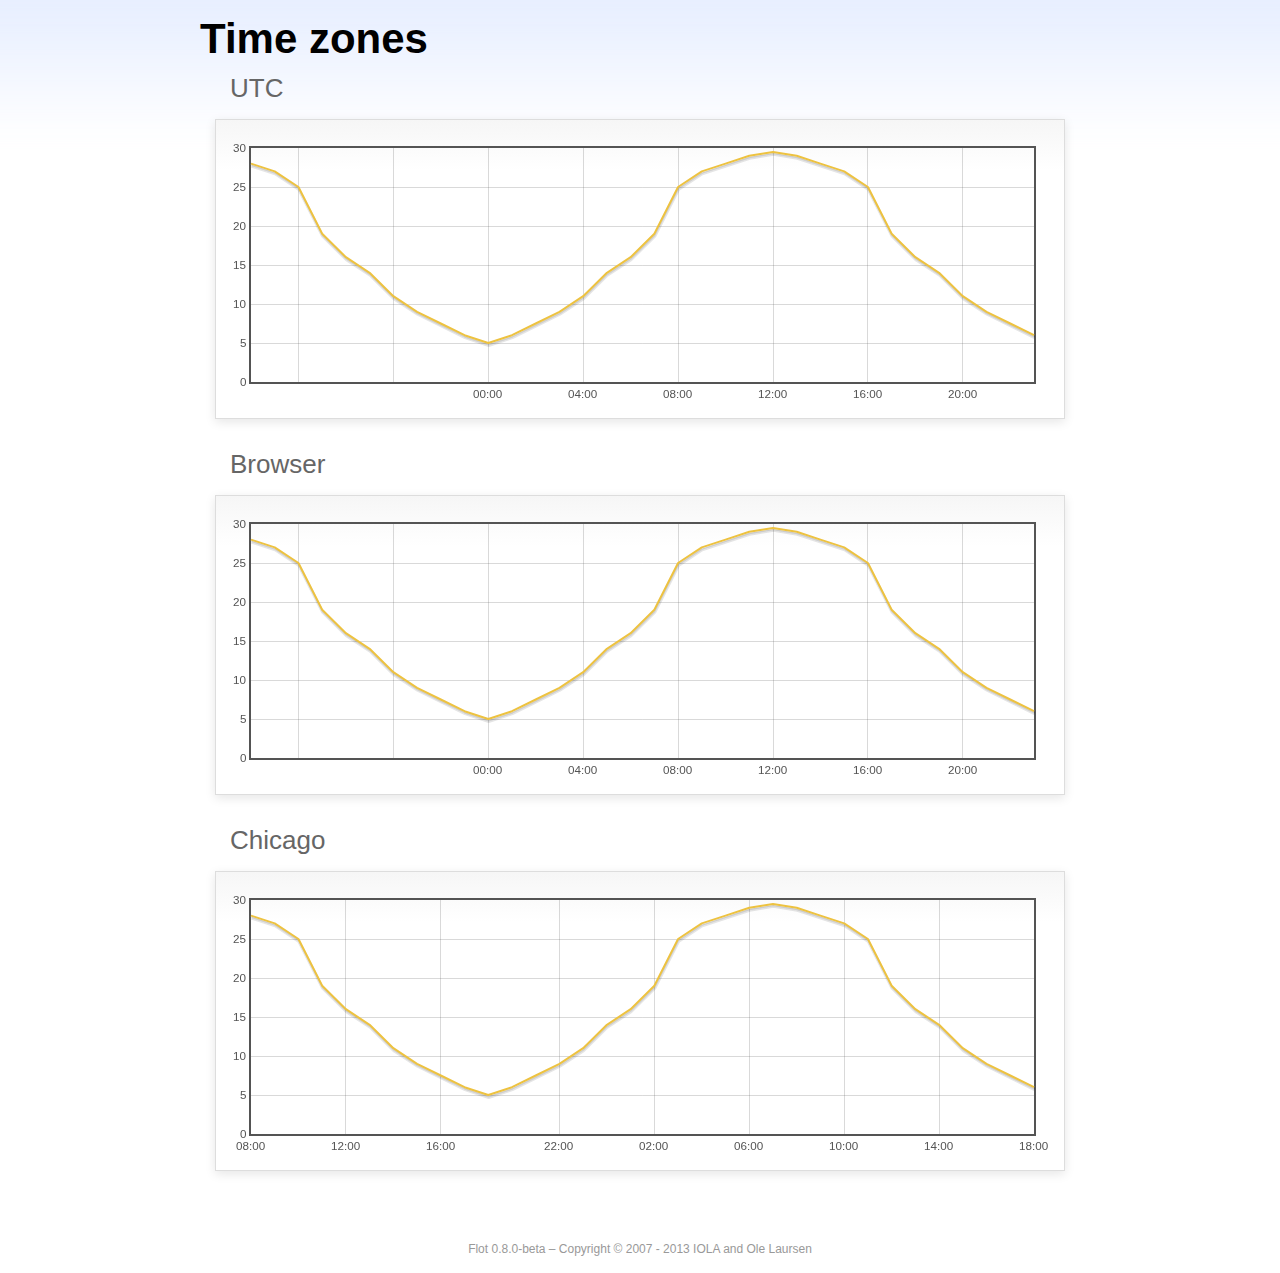
<file: fruit/main/vendors/flot/examples/axes-time-zones/index.html>
<!DOCTYPE html PUBLIC "-//W3C//DTD HTML 4.01//EN" "http://www.w3.org/TR/html4/strict.dtd">
<html>
<head>
	<meta http-equiv="Content-Type" content="text/html; charset=utf-8">
	<title>Flot Examples: Time zones</title>
	<link href="../examples.css" rel="stylesheet" type="text/css">
	<!--[if lte IE 8]><script language="javascript" type="text/javascript" src="../../excanvas.min.js"></script><![endif]-->
	<script language="javascript" type="text/javascript" src="../../jquery.js"></script>
	<script language="javascript" type="text/javascript" src="../../jquery.flot.js"></script>
	<script language="javascript" type="text/javascript" src="../../jquery.flot.time.js"></script>
	<script language="javascript" type="text/javascript" src="date.js"></script>
	<script type="text/javascript">

	$(function() {

		timezoneJS.timezone.zoneFileBasePath = "tz";
		timezoneJS.timezone.defaultZoneFile = [];
		timezoneJS.timezone.init({async: false});

		var d = [
			[Date.UTC(2011, 2, 12, 14, 0, 0), 28],
			[Date.UTC(2011, 2, 12, 15, 0, 0), 27],
			[Date.UTC(2011, 2, 12, 16, 0, 0), 25],
			[Date.UTC(2011, 2, 12, 17, 0, 0), 19],
			[Date.UTC(2011, 2, 12, 18, 0, 0), 16],
			[Date.UTC(2011, 2, 12, 19, 0, 0), 14],
			[Date.UTC(2011, 2, 12, 20, 0, 0), 11],
			[Date.UTC(2011, 2, 12, 21, 0, 0), 9],
			[Date.UTC(2011, 2, 12, 22, 0, 0), 7.5],
			[Date.UTC(2011, 2, 12, 23, 0, 0), 6],
			[Date.UTC(2011, 2, 13, 0, 0, 0), 5],
			[Date.UTC(2011, 2, 13, 1, 0, 0), 6],
			[Date.UTC(2011, 2, 13, 2, 0, 0), 7.5],
			[Date.UTC(2011, 2, 13, 3, 0, 0), 9],
			[Date.UTC(2011, 2, 13, 4, 0, 0), 11],
			[Date.UTC(2011, 2, 13, 5, 0, 0), 14],
			[Date.UTC(2011, 2, 13, 6, 0, 0), 16],
			[Date.UTC(2011, 2, 13, 7, 0, 0), 19],
			[Date.UTC(2011, 2, 13, 8, 0, 0), 25],
			[Date.UTC(2011, 2, 13, 9, 0, 0), 27],
			[Date.UTC(2011, 2, 13, 10, 0, 0), 28],
			[Date.UTC(2011, 2, 13, 11, 0, 0), 29],
			[Date.UTC(2011, 2, 13, 12, 0, 0), 29.5],
			[Date.UTC(2011, 2, 13, 13, 0, 0), 29],
			[Date.UTC(2011, 2, 13, 14, 0, 0), 28],
			[Date.UTC(2011, 2, 13, 15, 0, 0), 27],
			[Date.UTC(2011, 2, 13, 16, 0, 0), 25],
			[Date.UTC(2011, 2, 13, 17, 0, 0), 19],
			[Date.UTC(2011, 2, 13, 18, 0, 0), 16],
			[Date.UTC(2011, 2, 13, 19, 0, 0), 14],
			[Date.UTC(2011, 2, 13, 20, 0, 0), 11],
			[Date.UTC(2011, 2, 13, 21, 0, 0), 9],
			[Date.UTC(2011, 2, 13, 22, 0, 0), 7.5],
			[Date.UTC(2011, 2, 13, 23, 0, 0), 6]
		];

		var plot = $.plot("#placeholderUTC", [d], {
			xaxis: {
				mode: "time"
			}
		});

		var plot = $.plot("#placeholderLocal", [d], {
			xaxis: {
				mode: "time",
				timezone: "browser"
			}
		});

		var plot = $.plot("#placeholderChicago", [d], {
			xaxis: {
				mode: "time",
				timezone: "America/Chicago"
			}
		});

		// Add the Flot version string to the footer

		$("#footer").prepend("Flot " + $.plot.version + " &ndash; ");
	});

	</script>
</head>
<body>

	<div id="header">
		<h2>Time zones</h2>
	</div>

	<div id="content">

		<h3>UTC</h3>
		<div class="demo-container" style="height: 300px;">
			<div id="placeholderUTC" class="demo-placeholder"></div>
		</div>

		<h3>Browser</h3>
		<div class="demo-container" style="height: 300px;">
			<div id="placeholderLocal" class="demo-placeholder"></div>
		</div>

		<h3>Chicago</h3>
		<div class="demo-container" style="height: 300px;">
			<div id="placeholderChicago" class="demo-placeholder"></div>
		</div>

	</div>

	<div id="footer">
		Copyright &copy; 2007 - 2013 IOLA and Ole Laursen
	</div>

</body>
</html>
</file>
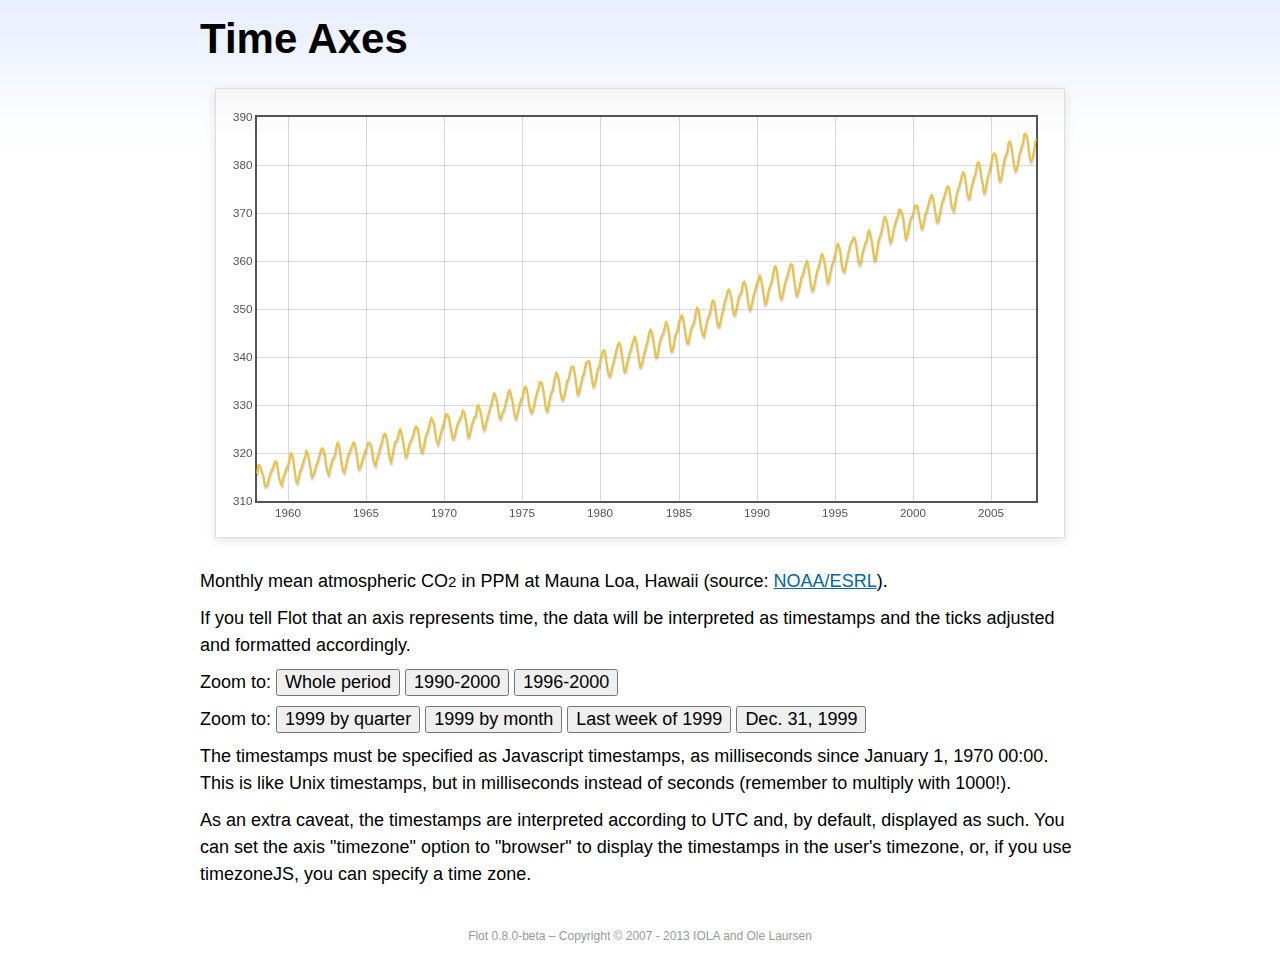
<file: fruit/main/vendors/flot/examples/axes-time/index.html>
<!DOCTYPE html PUBLIC "-//W3C//DTD HTML 4.01//EN" "http://www.w3.org/TR/html4/strict.dtd">
<html>
<head>
	<meta http-equiv="Content-Type" content="text/html; charset=utf-8">
	<title>Flot Examples: Time Axes</title>
	<link href="../examples.css" rel="stylesheet" type="text/css">
	<!--[if lte IE 8]><script language="javascript" type="text/javascript" src="../../excanvas.min.js"></script><![endif]-->
	<script language="javascript" type="text/javascript" src="../../jquery.js"></script>
	<script language="javascript" type="text/javascript" src="../../jquery.flot.js"></script>
	<script language="javascript" type="text/javascript" src="../../jquery.flot.time.js"></script>
	<script type="text/javascript">

	$(function() {

		var d = [[-373597200000, 315.71], [-370918800000, 317.45], [-368326800000, 317.50], [-363056400000, 315.86], [-360378000000, 314.93], [-357699600000, 313.19], [-352429200000, 313.34], [-349837200000, 314.67], [-347158800000, 315.58], [-344480400000, 316.47], [-342061200000, 316.65], [-339382800000, 317.71], [-336790800000, 318.29], [-334112400000, 318.16], [-331520400000, 316.55], [-328842000000, 314.80], [-326163600000, 313.84], [-323571600000, 313.34], [-320893200000, 314.81], [-318301200000, 315.59], [-315622800000, 316.43], [-312944400000, 316.97], [-310438800000, 317.58], [-307760400000, 319.03], [-305168400000, 320.03], [-302490000000, 319.59], [-299898000000, 318.18], [-297219600000, 315.91], [-294541200000, 314.16], [-291949200000, 313.83], [-289270800000, 315.00], [-286678800000, 316.19], [-284000400000, 316.89], [-281322000000, 317.70], [-278902800000, 318.54], [-276224400000, 319.48], [-273632400000, 320.58], [-270954000000, 319.78], [-268362000000, 318.58], [-265683600000, 316.79], [-263005200000, 314.99], [-260413200000, 315.31], [-257734800000, 316.10], [-255142800000, 317.01], [-252464400000, 317.94], [-249786000000, 318.56], [-247366800000, 319.69], [-244688400000, 320.58], [-242096400000, 321.01], [-239418000000, 320.61], [-236826000000, 319.61], [-234147600000, 317.40], [-231469200000, 316.26], [-228877200000, 315.42], [-226198800000, 316.69], [-223606800000, 317.69], [-220928400000, 318.74], [-218250000000, 319.08], [-215830800000, 319.86], [-213152400000, 321.39], [-210560400000, 322.24], [-207882000000, 321.47], [-205290000000, 319.74], [-202611600000, 317.77], [-199933200000, 316.21], [-197341200000, 315.99], [-194662800000, 317.07], [-192070800000, 318.36], [-189392400000, 319.57], [-178938000000, 322.23], [-176259600000, 321.89], [-173667600000, 320.44], [-170989200000, 318.70], [-168310800000, 316.70], [-165718800000, 316.87], [-163040400000, 317.68], [-160448400000, 318.71], [-157770000000, 319.44], [-155091600000, 320.44], [-152672400000, 320.89], [-149994000000, 322.13], [-147402000000, 322.16], [-144723600000, 321.87], [-142131600000, 321.21], [-139453200000, 318.87], [-136774800000, 317.81], [-134182800000, 317.30], [-131504400000, 318.87], [-128912400000, 319.42], [-126234000000, 320.62], [-123555600000, 321.59], [-121136400000, 322.39], [-118458000000, 323.70], [-115866000000, 324.07], [-113187600000, 323.75], [-110595600000, 322.40], [-107917200000, 320.37], [-105238800000, 318.64], [-102646800000, 318.10], [-99968400000, 319.79], [-97376400000, 321.03], [-94698000000, 322.33], [-92019600000, 322.50], [-89600400000, 323.04], [-86922000000, 324.42], [-84330000000, 325.00], [-81651600000, 324.09], [-79059600000, 322.55], [-76381200000, 320.92], [-73702800000, 319.26], [-71110800000, 319.39], [-68432400000, 320.72], [-65840400000, 321.96], [-63162000000, 322.57], [-60483600000, 323.15], [-57978000000, 323.89], [-55299600000, 325.02], [-52707600000, 325.57], [-50029200000, 325.36], [-47437200000, 324.14], [-44758800000, 322.11], [-42080400000, 320.33], [-39488400000, 320.25], [-36810000000, 321.32], [-34218000000, 322.90], [-31539600000, 324.00], [-28861200000, 324.42], [-26442000000, 325.64], [-23763600000, 326.66], [-21171600000, 327.38], [-18493200000, 326.70], [-15901200000, 325.89], [-13222800000, 323.67], [-10544400000, 322.38], [-7952400000, 321.78], [-5274000000, 322.85], [-2682000000, 324.12], [-3600000, 325.06], [2674800000, 325.98], [5094000000, 326.93], [7772400000, 328.13], [10364400000, 328.07], [13042800000, 327.66], [15634800000, 326.35], [18313200000, 324.69], [20991600000, 323.10], [23583600000, 323.07], [26262000000, 324.01], [28854000000, 325.13], [31532400000, 326.17], [34210800000, 326.68], [36630000000, 327.18], [39308400000, 327.78], [41900400000, 328.92], [44578800000, 328.57], [47170800000, 327.37], [49849200000, 325.43], [52527600000, 323.36], [55119600000, 323.56], [57798000000, 324.80], [60390000000, 326.01], [63068400000, 326.77], [65746800000, 327.63], [68252400000, 327.75], [70930800000, 329.72], [73522800000, 330.07], [76201200000, 329.09], [78793200000, 328.05], [81471600000, 326.32], [84150000000, 324.84], [86742000000, 325.20], [89420400000, 326.50], [92012400000, 327.55], [94690800000, 328.54], [97369200000, 329.56], [99788400000, 330.30], [102466800000, 331.50], [105058800000, 332.48], [107737200000, 332.07], [110329200000, 330.87], [113007600000, 329.31], [115686000000, 327.51], [118278000000, 327.18], [120956400000, 328.16], [123548400000, 328.64], [126226800000, 329.35], [128905200000, 330.71], [131324400000, 331.48], [134002800000, 332.65], [136594800000, 333.16], [139273200000, 332.06], [141865200000, 330.99], [144543600000, 329.17], [147222000000, 327.41], [149814000000, 327.20], [152492400000, 328.33], [155084400000, 329.50], [157762800000, 330.68], [160441200000, 331.41], [162860400000, 331.85], [165538800000, 333.29], [168130800000, 333.91], [170809200000, 333.40], [173401200000, 331.78], [176079600000, 329.88], [178758000000, 328.57], [181350000000, 328.46], [184028400000, 329.26], [189298800000, 331.71], [191977200000, 332.76], [194482800000, 333.48], [197161200000, 334.78], [199753200000, 334.78], [202431600000, 334.17], [205023600000, 332.78], [207702000000, 330.64], [210380400000, 328.95], [212972400000, 328.77], [215650800000, 330.23], [218242800000, 331.69], [220921200000, 332.70], [223599600000, 333.24], [226018800000, 334.96], [228697200000, 336.04], [231289200000, 336.82], [233967600000, 336.13], [236559600000, 334.73], [239238000000, 332.52], [241916400000, 331.19], [244508400000, 331.19], [247186800000, 332.35], [249778800000, 333.47], [252457200000, 335.11], [255135600000, 335.26], [257554800000, 336.60], [260233200000, 337.77], [262825200000, 338.00], [265503600000, 337.99], [268095600000, 336.48], [270774000000, 334.37], [273452400000, 332.27], [276044400000, 332.41], [278722800000, 333.76], [281314800000, 334.83], [283993200000, 336.21], [286671600000, 336.64], [289090800000, 338.12], [291769200000, 339.02], [294361200000, 339.02], [297039600000, 339.20], [299631600000, 337.58], [302310000000, 335.55], [304988400000, 333.89], [307580400000, 334.14], [310258800000, 335.26], [312850800000, 336.71], [315529200000, 337.81], [318207600000, 338.29], [320713200000, 340.04], [323391600000, 340.86], [325980000000, 341.47], [328658400000, 341.26], [331250400000, 339.29], [333928800000, 337.60], [336607200000, 336.12], [339202800000, 336.08], [341881200000, 337.22], [344473200000, 338.34], [347151600000, 339.36], [349830000000, 340.51], [352249200000, 341.57], [354924000000, 342.56], [357516000000, 343.01], [360194400000, 342.47], [362786400000, 340.71], [365464800000, 338.52], [368143200000, 336.96], [370738800000, 337.13], [373417200000, 338.58], [376009200000, 339.89], [378687600000, 340.93], [381366000000, 341.69], [383785200000, 342.69], [389052000000, 344.30], [391730400000, 343.43], [394322400000, 341.88], [397000800000, 339.89], [399679200000, 337.95], [402274800000, 338.10], [404953200000, 339.27], [407545200000, 340.67], [410223600000, 341.42], [412902000000, 342.68], [415321200000, 343.46], [417996000000, 345.10], [420588000000, 345.76], [423266400000, 345.36], [425858400000, 343.91], [428536800000, 342.05], [431215200000, 340.00], [433810800000, 340.12], [436489200000, 341.33], [439081200000, 342.94], [441759600000, 343.87], [444438000000, 344.60], [446943600000, 345.20], [452210400000, 347.36], [454888800000, 346.74], [457480800000, 345.41], [460159200000, 343.01], [462837600000, 341.23], [465433200000, 341.52], [468111600000, 342.86], [470703600000, 344.41], [473382000000, 345.09], [476060400000, 345.89], [478479600000, 347.49], [481154400000, 348.00], [483746400000, 348.75], [486424800000, 348.19], [489016800000, 346.54], [491695200000, 344.63], [494373600000, 343.03], [496969200000, 342.92], [499647600000, 344.24], [502239600000, 345.62], [504918000000, 346.43], [507596400000, 346.94], [510015600000, 347.88], [512690400000, 349.57], [515282400000, 350.35], [517960800000, 349.72], [520552800000, 347.78], [523231200000, 345.86], [525909600000, 344.84], [528505200000, 344.32], [531183600000, 345.67], [533775600000, 346.88], [536454000000, 348.19], [539132400000, 348.55], [541551600000, 349.52], [544226400000, 351.12], [546818400000, 351.84], [549496800000, 351.49], [552088800000, 349.82], [554767200000, 347.63], [557445600000, 346.38], [560041200000, 346.49], [562719600000, 347.75], [565311600000, 349.03], [567990000000, 350.20], [570668400000, 351.61], [573174000000, 352.22], [575848800000, 353.53], [578440800000, 354.14], [581119200000, 353.62], [583711200000, 352.53], [586389600000, 350.41], [589068000000, 348.84], [591663600000, 348.94], [594342000000, 350.04], [596934000000, 351.29], [599612400000, 352.72], [602290800000, 353.10], [604710000000, 353.65], [607384800000, 355.43], [609976800000, 355.70], [612655200000, 355.11], [615247200000, 353.79], [617925600000, 351.42], [620604000000, 349.81], [623199600000, 350.11], [625878000000, 351.26], [628470000000, 352.63], [631148400000, 353.64], [633826800000, 354.72], [636246000000, 355.49], [638920800000, 356.09], [641512800000, 357.08], [644191200000, 356.11], [646783200000, 354.70], [649461600000, 352.68], [652140000000, 351.05], [654735600000, 351.36], [657414000000, 352.81], [660006000000, 354.22], [662684400000, 354.85], [665362800000, 355.66], [667782000000, 357.04], [670456800000, 358.40], [673048800000, 359.00], [675727200000, 357.99], [678319200000, 356.00], [680997600000, 353.78], [683676000000, 352.20], [686271600000, 352.22], [688950000000, 353.70], [691542000000, 354.98], [694220400000, 356.09], [696898800000, 356.85], [699404400000, 357.73], [702079200000, 358.91], [704671200000, 359.45], [707349600000, 359.19], [709941600000, 356.72], [712620000000, 354.79], [715298400000, 352.79], [717894000000, 353.20], [720572400000, 354.15], [723164400000, 355.39], [725842800000, 356.77], [728521200000, 357.17], [730940400000, 358.26], [733615200000, 359.16], [736207200000, 360.07], [738885600000, 359.41], [741477600000, 357.44], [744156000000, 355.30], [746834400000, 353.87], [749430000000, 354.04], [752108400000, 355.27], [754700400000, 356.70], [757378800000, 358.00], [760057200000, 358.81], [762476400000, 359.68], [765151200000, 361.13], [767743200000, 361.48], [770421600000, 360.60], [773013600000, 359.20], [775692000000, 357.23], [778370400000, 355.42], [780966000000, 355.89], [783644400000, 357.41], [786236400000, 358.74], [788914800000, 359.73], [791593200000, 360.61], [794012400000, 361.58], [796687200000, 363.05], [799279200000, 363.62], [801957600000, 363.03], [804549600000, 361.55], [807228000000, 358.94], [809906400000, 357.93], [812502000000, 357.80], [815180400000, 359.22], [817772400000, 360.44], [820450800000, 361.83], [823129200000, 362.95], [825634800000, 363.91], [828309600000, 364.28], [830901600000, 364.94], [833580000000, 364.70], [836172000000, 363.31], [838850400000, 361.15], [841528800000, 359.40], [844120800000, 359.34], [846802800000, 360.62], [849394800000, 361.96], [852073200000, 362.81], [854751600000, 363.87], [857170800000, 364.25], [859845600000, 366.02], [862437600000, 366.46], [865116000000, 365.32], [867708000000, 364.07], [870386400000, 361.95], [873064800000, 360.06], [875656800000, 360.49], [878338800000, 362.19], [880930800000, 364.12], [883609200000, 364.99], [886287600000, 365.82], [888706800000, 366.95], [891381600000, 368.42], [893973600000, 369.33], [896652000000, 368.78], [899244000000, 367.59], [901922400000, 365.84], [904600800000, 363.83], [907192800000, 364.18], [909874800000, 365.34], [912466800000, 366.93], [915145200000, 367.94], [917823600000, 368.82], [920242800000, 369.46], [922917600000, 370.77], [925509600000, 370.66], [928188000000, 370.10], [930780000000, 369.08], [933458400000, 366.66], [936136800000, 364.60], [938728800000, 365.17], [941410800000, 366.51], [944002800000, 367.89], [946681200000, 369.04], [949359600000, 369.35], [951865200000, 370.38], [954540000000, 371.63], [957132000000, 371.32], [959810400000, 371.53], [962402400000, 369.75], [965080800000, 368.23], [967759200000, 366.87], [970351200000, 366.94], [973033200000, 368.27], [975625200000, 369.64], [978303600000, 370.46], [980982000000, 371.44], [983401200000, 372.37], [986076000000, 373.33], [988668000000, 373.77], [991346400000, 373.09], [993938400000, 371.51], [996616800000, 369.55], [999295200000, 368.12], [1001887200000, 368.38], [1004569200000, 369.66], [1007161200000, 371.11], [1009839600000, 372.36], [1012518000000, 373.09], [1014937200000, 373.81], [1017612000000, 374.93], [1020204000000, 375.58], [1022882400000, 375.44], [1025474400000, 373.86], [1028152800000, 371.77], [1030831200000, 370.73], [1033423200000, 370.50], [1036105200000, 372.18], [1038697200000, 373.70], [1041375600000, 374.92], [1044054000000, 375.62], [1046473200000, 376.51], [1049148000000, 377.75], [1051740000000, 378.54], [1054418400000, 378.20], [1057010400000, 376.68], [1059688800000, 374.43], [1062367200000, 373.11], [1064959200000, 373.10], [1067641200000, 374.77], [1070233200000, 375.97], [1072911600000, 377.03], [1075590000000, 377.87], [1078095600000, 378.88], [1080770400000, 380.42], [1083362400000, 380.62], [1086040800000, 379.70], [1088632800000, 377.43], [1091311200000, 376.32], [1093989600000, 374.19], [1096581600000, 374.47], [1099263600000, 376.15], [1101855600000, 377.51], [1104534000000, 378.43], [1107212400000, 379.70], [1109631600000, 380.92], [1112306400000, 382.18], [1114898400000, 382.45], [1117576800000, 382.14], [1120168800000, 380.60], [1122847200000, 378.64], [1125525600000, 376.73], [1128117600000, 376.84], [1130799600000, 378.29], [1133391600000, 380.06], [1136070000000, 381.40], [1138748400000, 382.20], [1141167600000, 382.66], [1143842400000, 384.69], [1146434400000, 384.94], [1149112800000, 384.01], [1151704800000, 382.14], [1154383200000, 380.31], [1157061600000, 378.81], [1159653600000, 379.03], [1162335600000, 380.17], [1164927600000, 381.85], [1167606000000, 382.94], [1170284400000, 383.86], [1172703600000, 384.49], [1175378400000, 386.37], [1177970400000, 386.54], [1180648800000, 385.98], [1183240800000, 384.36], [1185919200000, 381.85], [1188597600000, 380.74], [1191189600000, 381.15], [1193871600000, 382.38], [1196463600000, 383.94], [1199142000000, 385.44]]; 

		$.plot("#placeholder", [d], {
			xaxis: { mode: "time" }
		});

		$("#whole").click(function () {
			$.plot("#placeholder", [d], {
				xaxis: { mode: "time" }
			});
		});

		$("#nineties").click(function () {
			$.plot("#placeholder", [d], {
				xaxis: {
					mode: "time",
					min: (new Date(1990, 0, 1)).getTime(),
					max: (new Date(2000, 0, 1)).getTime()
				}
			});
		});

		$("#latenineties").click(function () {
			$.plot("#placeholder", [d], {
				xaxis: {
					mode: "time",
					minTickSize: [1, "year"],
					min: (new Date(1996, 0, 1)).getTime(),
					max: (new Date(2000, 0, 1)).getTime()
				}
			});
		});

		$("#ninetyninequarters").click(function () {
			$.plot("#placeholder", [d], {
				xaxis: {
					mode: "time",
					minTickSize: [1, "quarter"],
					min: (new Date(1999, 0, 1)).getTime(),
					max: (new Date(2000, 0, 1)).getTime()
				}
			});
		});

		$("#ninetynine").click(function () {
			$.plot("#placeholder", [d], {
				xaxis: {
					mode: "time",
					minTickSize: [1, "month"],
					min: (new Date(1999, 0, 1)).getTime(),
					max: (new Date(2000, 0, 1)).getTime()
				}
			});
		});

		$("#lastweekninetynine").click(function () {
			$.plot("#placeholder", [d], {
				xaxis: {
					mode: "time",
					minTickSize: [1, "day"],
					min: (new Date(1999, 11, 25)).getTime(),
					max: (new Date(2000, 0, 1)).getTime(),
					timeformat: "%a"
				}
			});
		});

		$("#lastdayninetynine").click(function () {
			$.plot("#placeholder", [d], {
				xaxis: {
					mode: "time",
					minTickSize: [1, "hour"],
					min: (new Date(1999, 11, 31)).getTime(),
					max: (new Date(2000, 0, 1)).getTime(),
					twelveHourClock: true
				}
			});
		});

		// Add the Flot version string to the footer

		$("#footer").prepend("Flot " + $.plot.version + " &ndash; ");
	});

	</script>
</head>
<body>

	<div id="header">
		<h2>Time Axes</h2>
	</div>

	<div id="content">

		<div class="demo-container">
			<div id="placeholder" class="demo-placeholder"></div>
		</div>

		<p>Monthly mean atmospheric CO<sub>2</sub> in PPM at Mauna Loa, Hawaii (source: <a href="http://www.esrl.noaa.gov/gmd/ccgg/trends/">NOAA/ESRL</a>).</p>

		<p>If you tell Flot that an axis represents time, the data will be interpreted as timestamps and the ticks adjusted and formatted accordingly.</p>

		<p>Zoom to: <button id="whole">Whole period</button>
		<button id="nineties">1990-2000</button>
		<button id="latenineties">1996-2000</button></p>

		<p>Zoom to: <button id="ninetyninequarters">1999 by quarter</button>
		<button id="ninetynine">1999 by month</button>
		<button id="lastweekninetynine">Last week of 1999</button>
		<button id="lastdayninetynine">Dec. 31, 1999</button></p>

		<p>The timestamps must be specified as Javascript timestamps, as milliseconds since January 1, 1970 00:00. This is like Unix timestamps, but in milliseconds instead of seconds (remember to multiply with 1000!).</p>

		<p>As an extra caveat, the timestamps are interpreted according to UTC and, by default, displayed as such. You can set the axis "timezone" option to "browser" to display the timestamps in the user's timezone, or, if you use timezoneJS, you can specify a time zone.</p>

	</div>

	<div id="footer">
		Copyright &copy; 2007 - 2013 IOLA and Ole Laursen
	</div>

</body>
</html>
</file>
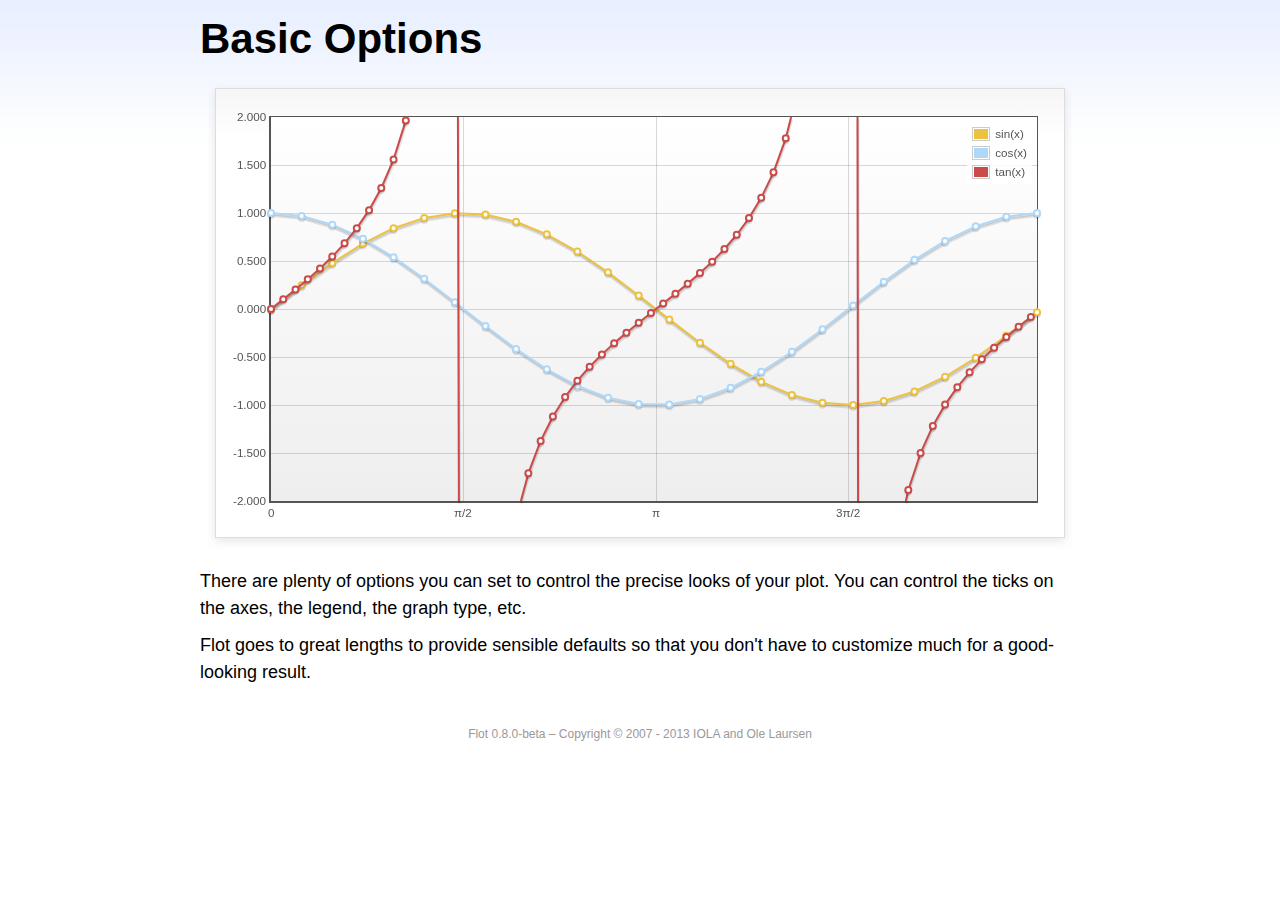
<file: fruit/main/vendors/flot/examples/basic-options/index.html>
<!DOCTYPE html PUBLIC "-//W3C//DTD HTML 4.01//EN" "http://www.w3.org/TR/html4/strict.dtd">
<html>
<head>
	<meta http-equiv="Content-Type" content="text/html; charset=utf-8">
	<title>Flot Examples: Basic Options</title>
	<link href="../examples.css" rel="stylesheet" type="text/css">
	<!--[if lte IE 8]><script language="javascript" type="text/javascript" src="../../excanvas.min.js"></script><![endif]-->
	<script language="javascript" type="text/javascript" src="../../jquery.js"></script>
	<script language="javascript" type="text/javascript" src="../../jquery.flot.js"></script>
	<script type="text/javascript">

	$(function () {

		var d1 = [];
		for (var i = 0; i < Math.PI * 2; i += 0.25) {
			d1.push([i, Math.sin(i)]);
		}

		var d2 = [];
		for (var i = 0; i < Math.PI * 2; i += 0.25) {
			d2.push([i, Math.cos(i)]);
		}

		var d3 = [];
		for (var i = 0; i < Math.PI * 2; i += 0.1) {
			d3.push([i, Math.tan(i)]);
		}

		$.plot("#placeholder", [
			{ label: "sin(x)", data: d1 },
			{ label: "cos(x)", data: d2 },
			{ label: "tan(x)", data: d3 }
		], {
			series: {
				lines: { show: true },
				points: { show: true }
			},
			xaxis: {
				ticks: [
					0, [ Math.PI/2, "\u03c0/2" ], [ Math.PI, "\u03c0" ],
					[ Math.PI * 3/2, "3\u03c0/2" ], [ Math.PI * 2, "2\u03c0" ]
				]
			},
			yaxis: {
				ticks: 10,
				min: -2,
				max: 2,
				tickDecimals: 3
			},
			grid: {
				backgroundColor: { colors: [ "#fff", "#eee" ] },
				borderWidth: {
					top: 1,
					right: 1,
					bottom: 2,
					left: 2
				}
			}
		});

		// Add the Flot version string to the footer

		$("#footer").prepend("Flot " + $.plot.version + " &ndash; ");
	});

	</script>
</head>
<body>

	<div id="header">
		<h2>Basic Options</h2>
	</div>

	<div id="content">

		<div class="demo-container">
			<div id="placeholder" class="demo-placeholder"></div>
		</div>

		<p>There are plenty of options you can set to control the precise looks of your plot. You can control the ticks on the axes, the legend, the graph type, etc.</p>

		<p>Flot goes to great lengths to provide sensible defaults so that you don't have to customize much for a good-looking result.</p>

	</div>

	<div id="footer">
		Copyright &copy; 2007 - 2013 IOLA and Ole Laursen
	</div>

</body>
</html>
</file>
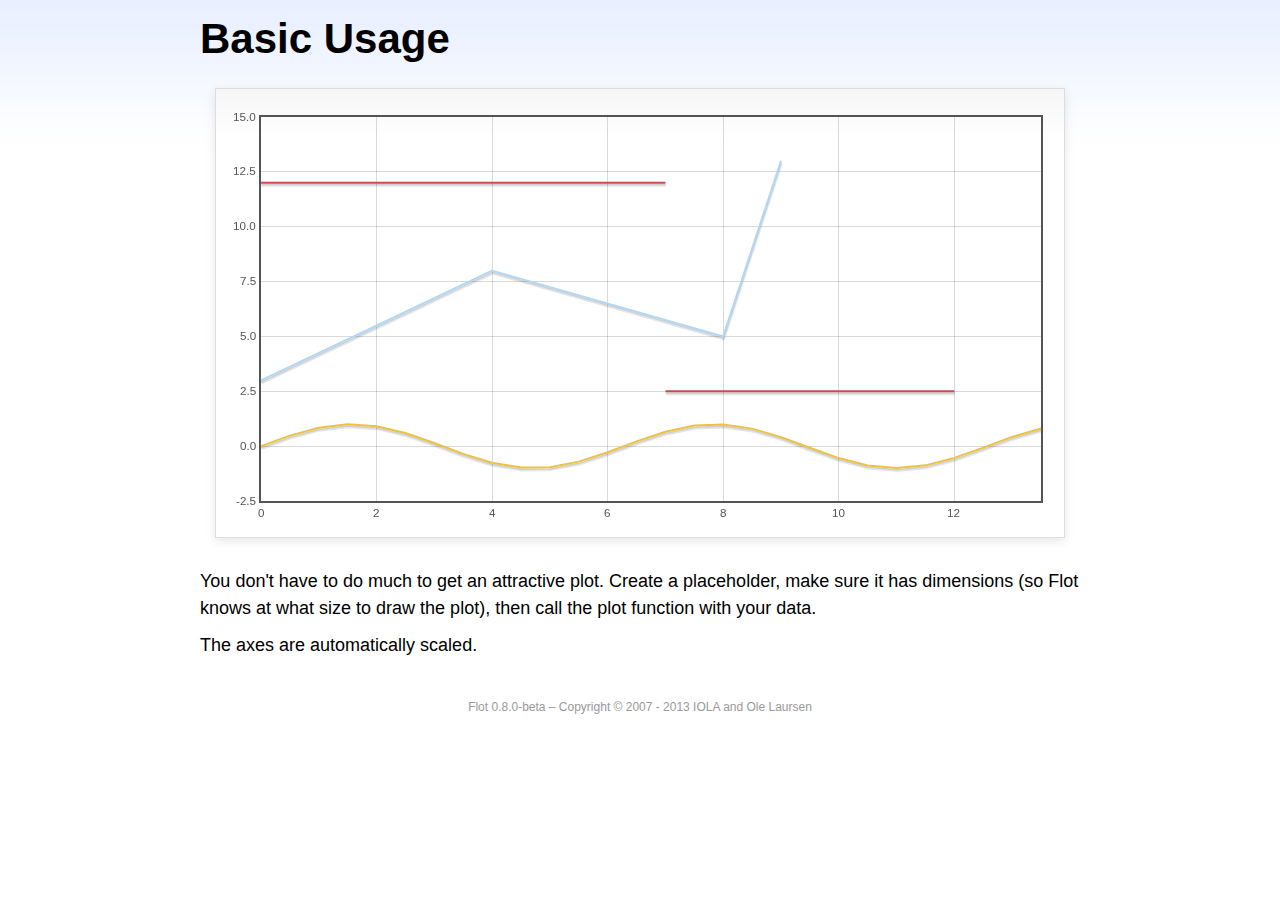
<file: fruit/main/vendors/flot/examples/basic-usage/index.html>
<!DOCTYPE html PUBLIC "-//W3C//DTD HTML 4.01//EN" "http://www.w3.org/TR/html4/strict.dtd">
<html>
<head>
	<meta http-equiv="Content-Type" content="text/html; charset=utf-8">
	<title>Flot Examples: Basic Usage</title>
	<link href="../examples.css" rel="stylesheet" type="text/css">
	<!--[if lte IE 8]><script language="javascript" type="text/javascript" src="../../excanvas.min.js"></script><![endif]-->
	<script language="javascript" type="text/javascript" src="../../jquery.js"></script>
	<script language="javascript" type="text/javascript" src="../../jquery.flot.js"></script>
	<script type="text/javascript">

	$(function() {

		var d1 = [];
		for (var i = 0; i < 14; i += 0.5) {
			d1.push([i, Math.sin(i)]);
		}

		var d2 = [[0, 3], [4, 8], [8, 5], [9, 13]];

		// A null signifies separate line segments

		var d3 = [[0, 12], [7, 12], null, [7, 2.5], [12, 2.5]];

		$.plot("#placeholder", [ d1, d2, d3 ]);

		// Add the Flot version string to the footer

		$("#footer").prepend("Flot " + $.plot.version + " &ndash; ");
	});

	</script>
</head>
<body>

	<div id="header">
		<h2>Basic Usage</h2>
	</div>

	<div id="content">

		<div class="demo-container">
			<div id="placeholder" class="demo-placeholder"></div>
		</div>

		<p>You don't have to do much to get an attractive plot.  Create a placeholder, make sure it has dimensions (so Flot knows at what size to draw the plot), then call the plot function with your data.</p>

		<p>The axes are automatically scaled.</p>

	</div>

	<div id="footer">
		Copyright &copy; 2007 - 2013 IOLA and Ole Laursen
	</div>

</body>
</html>
</file>
<file: css/style.css>
/*** Spinner Start ***/
#spinner {
    opacity: 0;
    visibility: hidden;
    transition: opacity .8s ease-out, visibility 0s linear .5s;
    z-index: 99999;
 }

 #spinner.show {
     transition: opacity .8s ease-out, visibility 0s linear .0s;
     visibility: visible;
     opacity: 1;
 }

 .back-to-top {
    position: fixed;
    right: 30px;
    bottom: 30px;
    display: flex;
    width: 45px;
    height: 45px;
    align-items: center;
    justify-content: center;
    transition: 0.5s;
    z-index: 99;
}
/*** Spinner End ***/


/*** Button Start ***/
.btn {
    font-weight: 600;
    transition: .5s;
}

.btn-square {
    width: 32px;
    height: 32px;
}

.btn-sm-square {
    width: 34px;
    height: 34px;
}

.btn-md-square {
    width: 44px;
    height: 44px;
}

.btn-lg-square {
    width: 56px;
    height: 56px;
}

.btn-square,
.btn-sm-square,
.btn-md-square,
.btn-lg-square {
    padding: 0;
    display: flex;
    align-items: center;
    justify-content: center;
    font-weight: normal;
}

.btn.border-secondary {
    transition: 0.5s;
}

.btn.border-secondary:hover {
    background: var(--bs-secondary) !important;
    color: var(--bs-white) !important;
}

/*** Topbar Start ***/
.fixed-top {
    transition: 0.5s;
    background: var(--bs-white);
    border: 0;
}

.topbar {
    padding: 20px;
    border-radius: 230px 100px;
}

.topbar .top-info {
    font-size: 15px;
    line-height: 0;
    letter-spacing: 1px;
    display: flex;
    align-items: center;
}

.topbar .top-link {
    font-size: 15px;
    line-height: 0;
    letter-spacing: 1px;
    display: flex;
    align-items: center;
}

.topbar .top-link a {
    letter-spacing: 1px;
}

.topbar .top-link a small:hover {
    color: var(--bs-secondary) !important;
    transition: 0.5s;
}

.topbar .top-link a small:hover i {
    color: var(--bs-primary) !important;
}
/*** Topbar End ***/

/*** Navbar Start ***/
.navbar .navbar-nav .nav-link {
    padding: 10px 15px;
    font-size: 16px;
    transition: .5s;
}

.navbar {
    height: 100px;
    border-bottom: 1px solid rgba(255, 255, 255, .1);
}

.navbar .navbar-nav .nav-link:hover,
.navbar .navbar-nav .nav-link.active,
.fixed-top.bg-white .navbar .navbar-nav .nav-link:hover,
.fixed-top.bg-white .navbar .navbar-nav .nav-link.active {
    color: var(--bs-primary);
}

.navbar .dropdown-toggle::after {
    border: none;
    content: "\f107";
    font-family: "Font Awesome 5 Free";
    font-weight: 700;
    vertical-align: middle;
    margin-left: 8px;
}

@media (min-width: 1200px) {
    .navbar .nav-item .dropdown-menu {
        display: block;
        visibility: hidden;
        top: 100%;
        transform: rotateX(-75deg);
        transform-origin: 0% 0%;
        border: 0;
        transition: .5s;
        opacity: 0;
    }
}

.dropdown .dropdown-menu a:hover {
    background: var(--bs-secondary);
    color: var(--bs-primary);
}

.navbar .nav-item:hover .dropdown-menu {
    transform: rotateX(0deg);
    visibility: visible;
    background: var(--bs-light) !important;
    border-radius: 10px !important;
    transition: .5s;
    opacity: 1;
}

#searchModal .modal-content {
    background: rgba(255, 255, 255, .8);
}
/*** Navbar End ***/

/*** Hero Header ***/
.hero-header {
    background: linear-gradient(rgba(248, 223, 173, 0.1), rgba(248, 223, 173, 0.1)), url(../img/hero-img.jpg);
    background-position: center center;
    background-repeat: no-repeat;
    background-size: cover;
}

.carousel-item {
    position: relative;
}

.carousel-item a {
    position: absolute;
    top: 50%;
    left: 50%;
    transform: translate(-50%, -50%);
    font-size: 25px;
    background: linear-gradient(rgba(255, 181, 36, 0.7), rgba(255, 181, 36, 0.7));
}

.carousel-control-next,
.carousel-control-prev {
    width: 48px;
    height: 48px;
    border-radius: 48px;
    border: 1px solid var(--bs-white);
    background: var(--bs-primary);
    position: absolute;
    top: 50%;
    transform: translateY(-50%);
}

.carousel-control-next {
    margin-right: 20px;
}

.carousel-control-prev {
    margin-left: 20px;
}

.page-header {
    position: relative;
    background: linear-gradient(rgba(0, 0, 0, 0.3), rgba(0, 0, 0, 0.3)), url(../img/cart-page-header-img.jpg);
    background-position: center center;
    background-repeat: no-repeat;
    background-size: cover;
}

@media (min-width: 992px) {
    .hero-header,
    .page-header {
        margin-top: 152px !important;
    }
}

@media (max-width: 992px) {
    .hero-header,
    .page-header {
        margin-top: 97px !important;
    }
}
/*** Hero Header end ***/


/*** featurs Start ***/
.featurs .featurs-item .featurs-icon {
    position: relative;
    width: 120px;
    height: 120px;
}

.featurs .featurs-item .featurs-icon::after {
    content: "";
    width: 35px;
    height: 35px;
    background: var(--bs-secondary);
    position: absolute;
    bottom: -10px;
    transform: translate(-50%);
    transform: rotate(45deg);
    background: var(--bs-secondary);
    
}
/*** featurs End ***/


/*** service Start ***/
.service .service-item .service-content {
    position: relative;
    width: 250px; 
    height: 130px; 
    top: -50%; 
    left: 50%; 
    transform: translate(-50%, -50%);
}

/*** service End ***/


/*** Fruits Start ***/
.fruite .tab-class .nav-item a.active {
    background: var(--bs-secondary) !important;
}

.fruite .tab-class .nav-item a.active span {
    color: var(--bs-white) !important; 
}

.fruite .fruite-categorie .fruite-name {
    line-height: 40px;
}

.fruite .fruite-categorie .fruite-name a {
    transition: 0.5s;
}

.fruite .fruite-categorie .fruite-name a:hover {
    color: var(--bs-secondary);
}

.fruite .fruite-item {
    height: 100%;
    transition: 0.5s;
}
.fruite .fruite-item:hover {
    box-shadow: 0 0 55px rgba(0, 0, 0, 0.4);
}

.fruite .fruite-item .fruite-img {
    overflow: hidden;
    transition: 0.5s;
    border-radius: 10px 10px 0 0;
}

.fruite .fruite-item .fruite-img img {
    transition: 0.5s;
}

.fruite .fruite-item .fruite-img img:hover {
    transform: scale(1.3);
}
/*** Fruits End ***/


/*** vesitable Start ***/
.vesitable .vesitable-item {
    height: 100%;
    transition: 0.5s;
}

.vesitable .vesitable-item:hover {
    box-shadow: 0 0 55px rgba(0, 0, 0, 0.4);
}

.vesitable .vesitable-item .vesitable-img {
    overflow: hidden;
    transition: 0.5s;
    border-radius: 10px 10px 0 0;
}

.vesitable .vesitable-item .vesitable-img img {
    transition: 0.5s;
}

.vesitable .vesitable-item .vesitable-img img:hover {
    transform: scale(1.2);
}

.vesitable .owl-stage {
    margin: 50px 0;
    position: relative;
}

.vesitable .owl-nav .owl-prev {
    position: absolute;
    top: -8px;
    right: 0;
    color: var(--bs-primary);
    padding: 5px 25px;
    border: 1px solid var(--bs-secondary);
    border-radius: 20px;
    transition: 0.5s;

}

.vesitable .owl-nav .owl-prev:hover {
    background: var(--bs-secondary);
    color: var(--bs-white);
}

.vesitable .owl-nav .owl-next {
    position: absolute;
    top: -8px;
    right: 88px;
    color: var(--bs-primary);
    padding: 5px 25px;
    border: 1px solid var(--bs-secondary);
    border-radius: 20px;
    transition: 0.5s;
}

.vesitable .owl-nav .owl-next:hover {
    background: var(--bs-secondary);
    color: var(--bs-white);
}
/*** vesitable End ***/


/*** Banner Section Start ***/
.banner .banner-btn:hover {
    background: var(--bs-primary);
}
/*** Banner Section End ***/


/*** Facts Start ***/
.counter {
    height: 100%;
    text-align: center;
    box-shadow: 0 0 30px rgba(0, 0, 0, 0.05);
}

.counter i {
    font-size: 60px;
    margin-bottom: 25px;
}

.counter h4 {
    color: var(--bs-primary);
    letter-spacing: 1px;
    text-transform: uppercase;
}

.counter h1 {
    margin-bottom: 0;
}
/*** Facts End ***/


/*** testimonial Start ***/
.testimonial .owl-nav .owl-prev {
    position: absolute;
    top: -58px;
    right: 0;
    color: var(--bs-primary);
    padding: 5px 25px;
    border: 1px solid var(--bs-secondary);
    border-radius: 20px;
    transition: 0.5s;
}

.testimonial .owl-nav .owl-prev:hover {
    background: var(--bs-secondary);
    color: var(--bs-white);
}

.testimonial .owl-nav .owl-next {
    position: absolute;
    top: -58px;
    right: 88px;
    color: var(--bs-primary);
    padding: 5px 25px;
    border: 1px solid var(--bs-secondary);
    border-radius: 20px;
    transition: 0.5s;
}

.testimonial .owl-nav .owl-next:hover {
    background: var(--bs-secondary);
    color: var(--bs-white);
}
/*** testimonial End ***/


/*** Single Page Start ***/
.pagination {
    display: inline-block;
}
  
.pagination a {
    color: var(--bs-dark);
    padding: 10px 16px;
    text-decoration: none;
    transition: 0.5s;
    border: 1px solid var(--bs-secondary);
    margin: 0 4px;
}
  
.pagination a.active {
    background-color: var(--bs-primary);
    color: var(--bs-light);
    border: 1px solid var(--bs-secondary);
}
  
.pagination a:hover:not(.active) {background-color: var(--bs-primary)}

.nav.nav-tabs .nav-link.active {
    border-bottom: 2px solid var(--bs-secondary) !important;
}
/*** Single Page End ***/


/*** Footer Start ***/
.footer .footer-item .btn-link {
    line-height: 35px;
    color: rgba(255, 255, 255, .5);
    transition: 0.5s;
}

.footer .footer-item .btn-link:hover {
    color: var(--bs-secondary) !important;
}

.footer .footer-item p.mb-4 {
    line-height: 35px;
}
/*** Footer End ***/
</file>
<file: fruit/main/vendors/ckeditor/samples/sample.css>
/*
Copyright (c) 2003-2013, CKSource - Frederico Knabben. All rights reserved.
For licensing, see LICENSE.md or http://ckeditor.com/license
*/

html, body, h1, h2, h3, h4, h5, h6, div, span, blockquote, p, address, form, fieldset, img, ul, ol, dl, dt, dd, li, hr, table, td, th, strong, em, sup, sub, dfn, ins, del, q, cite, var, samp, code, kbd, tt, pre
{
	line-height: 1.5em;
}

body
{
	padding: 10px 30px;
}

input, textarea, select, option, optgroup, button, td, th
{
	font-size: 100%;
}

pre, code, kbd, samp, tt
{
	font-family: monospace,monospace;
	font-size: 1em;
}

body {
    width: 960px;
    margin: 0 auto;
}

code
{
	background: #f3f3f3;
	border: 1px solid #ddd;
	padding: 1px 4px;

	-moz-border-radius: 3px;
	-webkit-border-radius: 3px;
	border-radius: 3px;
}

abbr
{
	border-bottom: 1px dotted #555;
	cursor: pointer;
}

.new
{
	background: #FF7E00;
	border: 1px solid #DA8028;
	color: #fff;
	font-size: 10px;
	font-weight: bold;
	padding: 1px 4px;
	text-shadow: 0 1px 0 #C97626;
	text-transform: uppercase;
	margin: 0 0 0 3px;

	-moz-border-radius: 3px;
	-webkit-border-radius: 3px;
	border-radius: 3px;

	-moz-box-shadow: 0 2px 3px 0 #FFA54E inset;
	-webkit-box-shadow: 0 2px 3px 0 #FFA54E inset;
	box-shadow: 0 2px 3px 0 #FFA54E inset;
}

h1.samples
{
	color: #0782C1;
	font-size: 200%;
	font-weight: normal;
	margin: 0;
	padding: 0;
}

h1.samples a
{
	color: #0782C1;
	text-decoration: none;
	border-bottom: 1px dotted #0782C1;
}

.samples a:hover
{
	border-bottom: 1px dotted #0782C1;
}

h2.samples
{
	color: #000000;
	font-size: 130%;
	margin: 15px 0 0 0;
	padding: 0;
}

p, blockquote, address, form, pre, dl, h1.samples, h2.samples
{
	margin-bottom: 15px;
}

ul.samples
{
	margin-bottom: 15px;
}

.clear
{
	clear: both;
}

fieldset
{
	margin: 0;
	padding: 10px;
}

body, input, textarea
{
	color: #333333;
	font-family: Arial, Helvetica, sans-serif;
}

body
{
	font-size: 75%;
}

a.samples
{
	color: #189DE1;
	text-decoration: none;
}

form
{
	margin: 0;
	padding: 0;
}

pre.samples
{
	background-color: #F7F7F7;
	border: 1px solid #D7D7D7;
	overflow: auto;
	padding: 0.25em;
	white-space: pre-wrap; /* CSS 2.1 */
	word-wrap: break-word; /* IE7 */
	-moz-tab-size: 4;
	-o-tab-size: 4;
	-webkit-tab-size: 4;
	tab-size: 4;
}

#footer
{
	clear: both;
	padding-top: 10px;
}

#footer hr
{
	margin: 10px 0 15px 0;
	height: 1px;
	border: solid 1px gray;
	border-bottom: none;
}

#footer p
{
	margin: 0 10px 10px 10px;
	float: left;
}

#footer #copy
{
	float: right;
}

#outputSample
{
	width: 100%;
	table-layout: fixed;
}

#outputSample thead th
{
	color: #dddddd;
	background-color: #999999;
	padding: 4px;
	white-space: nowrap;
}

#outputSample tbody th
{
	vertical-align: top;
	text-align: left;
}

#outputSample pre
{
	margin: 0;
	padding: 0;
}

.description
{
	border: 1px dotted #B7B7B7;
	margin-bottom: 10px;
	padding: 10px 10px 0;
	overflow: hidden;
}

label
{
	display: block;
	margin-bottom: 6px;
}

/**
 *	CKEditor editables are automatically set with the "cke_editable" class
 *	plus cke_editable_(inline|themed) depending on the editor type.
 */

/* Style a bit the inline editables. */
.cke_editable.cke_editable_inline
{
	cursor: pointer;
}

/* Once an editable element gets focused, the "cke_focus" class is
   added to it, so we can style it differently. */
.cke_editable.cke_editable_inline.cke_focus
{
	box-shadow: inset 0px 0px 20px 3px #ddd, inset 0 0 1px #000;
	outline: none;
	background: #eee;
	cursor: text;
}

/* Avoid pre-formatted overflows inline editable. */
.cke_editable_inline pre
{
	white-space: pre-wrap;
	word-wrap: break-word;
}

/**
 *	Samples index styles.
 */

.twoColumns,
.twoColumnsLeft,
.twoColumnsRight
{
	overflow: hidden;
}

.twoColumnsLeft,
.twoColumnsRight
{
	width: 45%;
}

.twoColumnsLeft
{
	float: left;
}

.twoColumnsRight
{
	float: right;
}

dl.samples
{
	padding: 0 0 0 40px;
}
dl.samples > dt
{
	display: list-item;
	list-style-type: disc;
	list-style-position: outside;
	margin: 0 0 3px;
}
dl.samples > dd
{
	margin: 0 0 3px;
}
.warning
{
    color: #ff0000;
	background-color: #FFCCBA;
    border: 2px dotted #ff0000;
	padding: 15px 10px;
	margin: 10px 0;
}

/* Used on inline samples */

blockquote
{
	font-style: italic;
	font-family: Georgia, Times, "Times New Roman", serif;
	padding: 2px 0;
	border-style: solid;
	border-color: #ccc;
	border-width: 0;
}

.cke_contents_ltr blockquote
{
	padding-left: 20px;
	padding-right: 8px;
	border-left-width: 5px;
}

.cke_contents_rtl blockquote
{
	padding-left: 8px;
	padding-right: 20px;
	border-right-width: 5px;
}

img.right {
    border: 1px solid #ccc;
    float: right;
    margin-left: 15px;
    padding: 5px;
}

img.left {
    border: 1px solid #ccc;
    float: left;
    margin-right: 15px;
    padding: 5px;
}
</file>
<file: fruit/main/vendors/easypiechart/examples/style.css>
body {
    font: 13px/1.4 'Helvetica Neue', 'Helvetica','Arial', sans-serif;
    color: #333;
}

.container {
    width: 520px;
    margin: auto;
}

h1 {
    border-bottom: 1px solid #d9d9d9;
}

a {
    color: #be2221;
    text-decoration: none;
}

.chart {
    float: left;
    margin: 10px;
}

.percentage,
.label {
    text-align: center;
    color: #333;
    font-weight: 100;
    font-size: 1.2em;
    margin-bottom: 0.3em;
}

.credits {
    padding-top: 0.5em;
    clear: both;
    color: #999;
}

.credits a {
    color: #333;
}

.dark {
    background: #333;
}

.dark .percentage-light,
.dark .label {
    text-align: center;
    color: #999;
    font-weight: 100;
    font-size: 1.2em;
    margin-bottom: 0.3em;
}


.button {
  -webkit-box-shadow: inset 0 0 1px #000, inset 0 1px 0 1px rgba(255,255,255,0.2), 0 1px 1px -1px rgba(0, 0, 0, .5);
  -moz-box-shadow: inset 0 0 1px #000, inset 0 1px 0 1px rgba(255,255,255,0.2), 0 1px 1px -1px rgba(0, 0, 0, .5);
  box-shadow: inset 0 0 1px #000, inset 0 1px 0 1px rgba(255,255,255,0.2), 0 1px 1px -1px rgba(0, 0, 0, .5);
  -webkit-border-radius: 3px;
  -moz-border-radius: 3px;
  border-radius: 3px;
  padding: 6px 20px;
  font-weight: bold;
  text-transform: uppercase;
  display: block;
  margin: auto;
  max-width: 200px;
  text-align: center;
  background-color: #5c5c5c;
  background-image: -moz-linear-gradient(top, #666666, #4d4d4d);
  background-image: -ms-linear-gradient(top, #666666, #4d4d4d);
  background-image: -webkit-gradient(linear, 0 0, 0 100%, from(#666666), to(#4d4d4d));
  background-image: -webkit-linear-gradient(top, #666666, #4d4d4d);
  background-image: -o-linear-gradient(top, #666666, #4d4d4d);
  background-image: linear-gradient(top, #666666, #4d4d4d);
  background-repeat: repeat-x;
  filter: progid:DXImageTransform.Microsoft.gradient(startColorstr='#666666', endColorstr='#4d4d4d', GradientType=0);
  color: #ffffff;
  text-shadow: 0 1px 1px #333333;
}
.button:hover {
  color: #ffffff;
  text-decoration: none;
  background-color: #616161;
  background-image: -moz-linear-gradient(top, #6b6b6b, #525252);
  background-image: -ms-linear-gradient(top, #6b6b6b, #525252);
  background-image: -webkit-gradient(linear, 0 0, 0 100%, from(#6b6b6b), to(#525252));
  background-image: -webkit-linear-gradient(top, #6b6b6b, #525252);
  background-image: -o-linear-gradient(top, #6b6b6b, #525252);
  background-image: linear-gradient(top, #6b6b6b, #525252);
  background-repeat: repeat-x;
  filter: progid:DXImageTransform.Microsoft.gradient(startColorstr='#6b6b6b', endColorstr='#525252', GradientType=0);
}
.button:active {
  background-color: #575757;
  background-image: -moz-linear-gradient(top, #616161, #474747);
  background-image: -ms-linear-gradient(top, #616161, #474747);
  background-image: -webkit-gradient(linear, 0 0, 0 100%, from(#616161), to(#474747));
  background-image: -webkit-linear-gradient(top, #616161, #474747);
  background-image: -o-linear-gradient(top, #616161, #474747);
  background-image: linear-gradient(top, #616161, #474747);
  background-repeat: repeat-x;
  filter: progid:DXImageTransform.Microsoft.gradient(startColorstr='#616161', endColorstr='#474747', GradientType=0);
  -webkit-transform: translate(0, 1px);
  -moz-transform: translate(0, 1px);
  -ms-transform: translate(0, 1px);
  -o-transform: translate(0, 1px);
  transform: translate(0, 1px);
}
.button:disabled {
  background-color: #dddddd;
  background-image: -moz-linear-gradient(top, #e7e7e7, #cdcdcd);
  background-image: -ms-linear-gradient(top, #e7e7e7, #cdcdcd);
  background-image: -webkit-gradient(linear, 0 0, 0 100%, from(#e7e7e7), to(#cdcdcd));
  background-image: -webkit-linear-gradient(top, #e7e7e7, #cdcdcd);
  background-image: -o-linear-gradient(top, #e7e7e7, #cdcdcd);
  background-image: linear-gradient(top, #e7e7e7, #cdcdcd);
  background-repeat: repeat-x;
  filter: progid:DXImageTransform.Microsoft.gradient(startColorstr='#e7e7e7', endColorstr='#cdcdcd', GradientType=0);
  color: #939393;
  text-shadow: 0 1px 1px #fff;
}

@media screen and (max-device-width: 480px) {
  .container{
    width: 100%;
  }
}
</file>
<file: fruit/main/vendors/flot/examples/examples.css>
* {	padding: 0; margin: 0; vertical-align: top; }

body {
	background: url(background.png) repeat-x;
	font: 18px/1.5em "proxima-nova", Helvetica, Arial, sans-serif;
}

a {	color: #069; }
a:hover { color: #28b; }

h2 {
	margin-top: 15px;
	font: normal 32px "omnes-pro", Helvetica, Arial, sans-serif;
}

h3 {
	margin-left: 30px;
	font: normal 26px "omnes-pro", Helvetica, Arial, sans-serif;
	color: #666;
}

p {
	margin-top: 10px;
}

button {
	font-size: 18px;
	padding: 1px 7px;
}

input {
	font-size: 18px;
}

input[type=checkbox] {
	margin: 7px;
}

#header {
	position: relative;
	width: 900px;
	margin: auto;
}

#header h2 {
	margin-left: 10px;
	vertical-align: middle;
	font-size: 42px;
	font-weight: bold;
	text-decoration: none;
	color: #000;
}

#content {
	width: 880px;
	margin: 0 auto;
	padding: 10px;
}

#footer {
	margin-top: 25px;
	margin-bottom: 10px;
	text-align: center;
	font-size: 12px;
	color: #999;
}

.demo-container {
	box-sizing: border-box;
	width: 850px;
	height: 450px;
	padding: 20px 15px 15px 15px;
	margin: 15px auto 30px auto;
	border: 1px solid #ddd;
	background: #fff;
	background: linear-gradient(#f6f6f6 0, #fff 50px);
	background: -o-linear-gradient(#f6f6f6 0, #fff 50px);
	background: -ms-linear-gradient(#f6f6f6 0, #fff 50px);
	background: -moz-linear-gradient(#f6f6f6 0, #fff 50px);
	background: -webkit-linear-gradient(#f6f6f6 0, #fff 50px);
	box-shadow: 0 3px 10px rgba(0,0,0,0.15);
	-o-box-shadow: 0 3px 10px rgba(0,0,0,0.1);
	-ms-box-shadow: 0 3px 10px rgba(0,0,0,0.1);
	-moz-box-shadow: 0 3px 10px rgba(0,0,0,0.1);
	-webkit-box-shadow: 0 3px 10px rgba(0,0,0,0.1);
}

.demo-placeholder {
	width: 100%;
	height: 100%;
	font-size: 14px;
	line-height: 14px;
}

.legend table {
	border-spacing: 5px;
}
</file>
